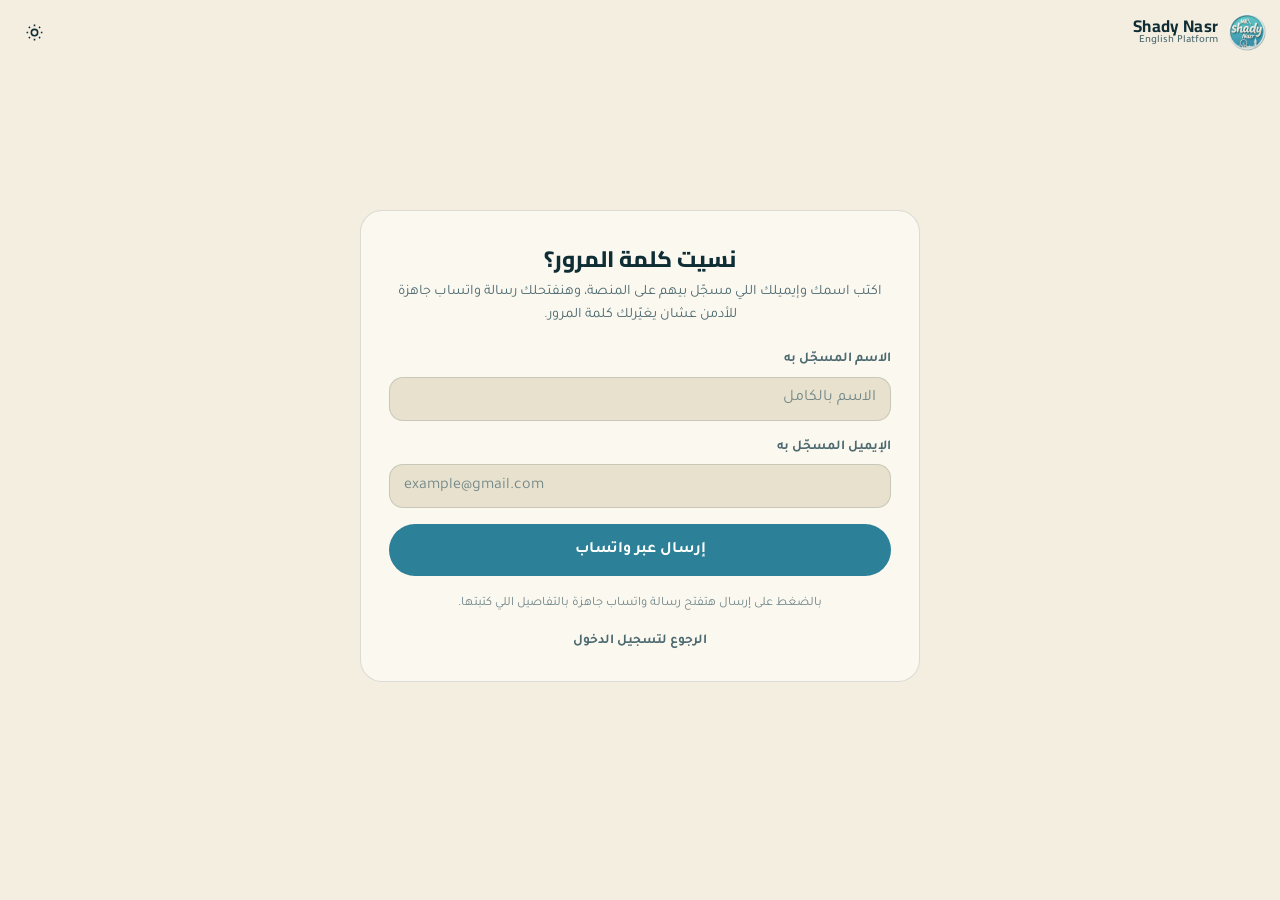
<file: forgot-password.html>
<!DOCTYPE html>
<html lang="ar" dir="rtl" data-theme="light">
<head>
<meta charset="UTF-8" />
<script>try{var __t=localStorage.getItem("theme");if(__t)document.documentElement.setAttribute("data-theme",__t);}catch(e){}</script>
<meta name="viewport" content="width=device-width, initial-scale=1, minimum-scale=1, maximum-scale=1, user-scalable=no, viewport-fit=cover" />
<script src="no-zoom.js?v=20261304"></script>
<title>نسيت كلمة المرور — Shady Nasr English Platform</title>
<link rel="icon" type="image/png" href="favicon.png" />
<link rel="stylesheet" href="shared.css?v=20261104" />
<link rel="preconnect" href="https://fonts.googleapis.com" />
<link href="https://fonts.googleapis.com/css2?family=Cairo:wght@600;700;800&family=Tajawal:wght@400;500;700&display=swap" rel="stylesheet" />
<link rel="manifest" href="manifest.webmanifest" />
<meta name="theme-color" content="#f4eee0" />
<style>
  html, body.auth-page { min-height: 100%; }
  body.auth-page { overflow-x: hidden; -webkit-text-size-adjust: 100%; }
  .auth-topbar { padding-top: max(12px, env(safe-area-inset-top, 0px)); padding-inline: max(14px, env(safe-area-inset-left, 0px)); gap: 10px; }
  .auth-wrap { width: 100%; padding: 16px 14px calc(24px + env(safe-area-inset-bottom, 0px)); box-sizing: border-box; }
  .auth-card { width: 100%; max-width: 560px; margin-inline: auto; box-sizing: border-box; }
  .auth-card h1 { overflow-wrap: anywhere; }
  #fpForm input, #fpForm button { font-size: 16px; }
  #fpForm .btn { min-height: 52px; width: 100%; }
  #fpForm .form-hint { text-align: center; line-height: 1.8; font-size: 0.8rem; margin: 0; }
  #fpEmail { direction: ltr; text-align: start; }
  @media (max-width: 480px) {
    .auth-card { padding: 22px 16px; border-radius: 20px; }
    .auth-card h1 { font-size: 1.25rem; }
    .brand__text { display: none; }
  }
  @media (max-height: 560px) { .auth-wrap { align-items: flex-start; } }
</style>
</head>
<body class="auth-page">

  <div class="atmosphere">
    <span class="blob-1"></span>
    <span class="blob-2"></span>
    <span class="blob-3"></span>
  </div>

  <header class="auth-topbar">
    <a class="brand" href="index.html">
      <img class="brand__mark" src="shady-nasr-logo.png" alt="Shady Nasr English Platform" />
      <span class="brand__text">
        <span class="brand__name">Shady Nasr</span>
        <span class="brand__tagline">English Platform</span>
      </span>
    </a>
    <div class="auth-topbar__actions">
      <button class="icon-btn theme-btn" id="themeToggle" type="button" aria-label="تغيير المظهر">
        <svg class="icon-sun" viewBox="0 0 24 24" fill="none" stroke="currentColor" stroke-width="2"><circle cx="12" cy="12" r="4"/><path d="M12 2v2M12 20v2M4.9 4.9l1.4 1.4M17.7 17.7l1.4 1.4M2 12h2M20 12h2M4.9 19.1l1.4-1.4M17.7 6.3l1.4-1.4"/></svg>
        <svg class="icon-moon" viewBox="0 0 24 24" fill="none" stroke="currentColor" stroke-width="2"><path d="M21 12.8A9 9 0 1 1 11.2 3 7 7 0 0 0 21 12.8Z"/></svg>
      </button>
    </div>
  </header>

  <main class="auth-wrap">
    <div class="auth-card">
      <div class="auth-card__head">
        <h1>نسيت كلمة المرور؟</h1>
        <p class="modal__subtitle">اكتب اسمك وإيميلك اللي مسجّل بيهم على المنصة، وهنفتحلك رسالة واتساب جاهزة للأدمن عشان يغيّرلك كلمة المرور.</p>
      </div>

      <form class="auth-form" id="fpForm" novalidate style="margin-top:22px;display:grid;gap:16px">
        <div class="form-field">
          <label for="fpName">الاسم المسجّل به</label>
          <input type="text" id="fpName" name="name" dir="rtl" lang="ar" autocomplete="name" placeholder="الاسم بالكامل" />
        </div>
        <div class="form-field">
          <label for="fpEmail">الإيميل المسجّل به</label>
          <input type="email" id="fpEmail" name="email" autocomplete="email" inputmode="email" placeholder="example@gmail.com" />
        </div>
        <p class="form-error" id="fpError" hidden></p>
        <button class="btn btn--accent" type="submit">إرسال عبر واتساب</button>
        <p class="form-hint">بالضغط على إرسال هتفتح رسالة واتساب جاهزة بالتفاصيل اللي كتبتها.</p>
        <a href="login.html" style="text-align:center;color:var(--ink-soft);font-weight:700;font-size:0.85rem">الرجوع لتسجيل الدخول</a>
      </form>
    </div>
  </main>

  <script defer src="shared.js?v=20261112"></script>
  <script>
    document.addEventListener("DOMContentLoaded", function () {
      if (typeof initTheme === "function") { try { initTheme(); } catch (e) {} }

      var WA_NUMBER = "201097221867";
      var form = document.getElementById("fpForm");
      var nameEl = document.getElementById("fpName");
      var emailEl = document.getElementById("fpEmail");
      var errEl = document.getElementById("fpError");

      // لو الطالب كان كاتب إيميله في صفحة الدخول بنملاه تلقائي
      try {
        var q = new URLSearchParams(window.location.search).get("email");
        if (q) emailEl.value = q;
      } catch (e) {}

      function showError(msg) { errEl.textContent = msg || ""; errEl.hidden = !msg; }

      form.addEventListener("submit", function (e) {
        e.preventDefault();
        showError("");
        var name = nameEl.value.replace(/\s{2,}/g, " ").trim();
        var email = emailEl.value.trim();
        if (!name) { showError("اكتب اسمك"); nameEl.focus(); return; }
        if (!/^\S+@\S+\.\S+$/.test(email)) { showError("اكتب الإيميل صح"); emailEl.focus(); return; }

        var text = [
          "السلام عليكم، أنا " + name,
          "نسيت كلمة المرور بتاعتي وعايز أغيّرها.",
          "الاسم المسجّل: " + name,
          "الإيميل المسجّل: " + email
        ].join("\n");
        var url = "https://wa.me/" + WA_NUMBER + "?text=" + encodeURIComponent(text);
        var w = window.open(url, "_blank", "noopener");
        if (!w) window.location.href = url; // لو المتصفح منع النافذة الجديدة
      });
    });
  </script>
  <script defer src="ptr.js?v=20261303"></script>
</body>
</html>
</file>
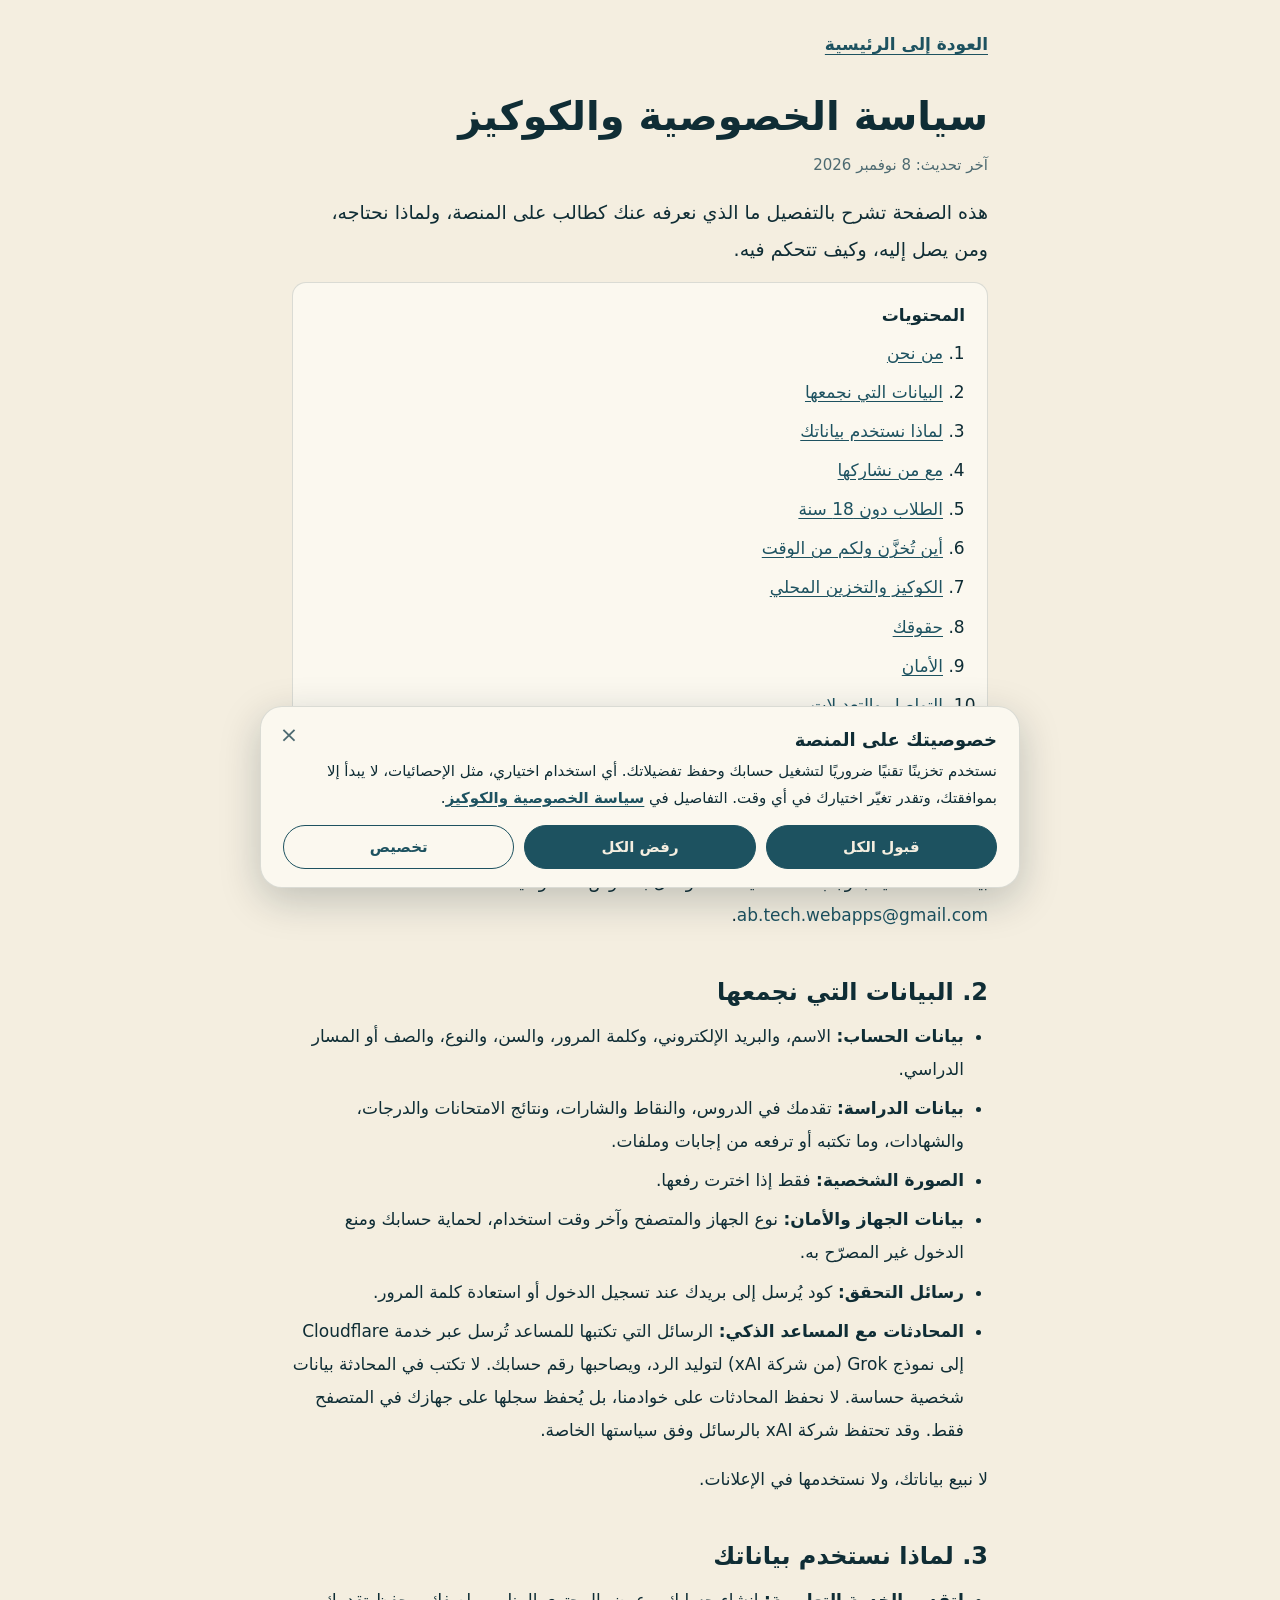
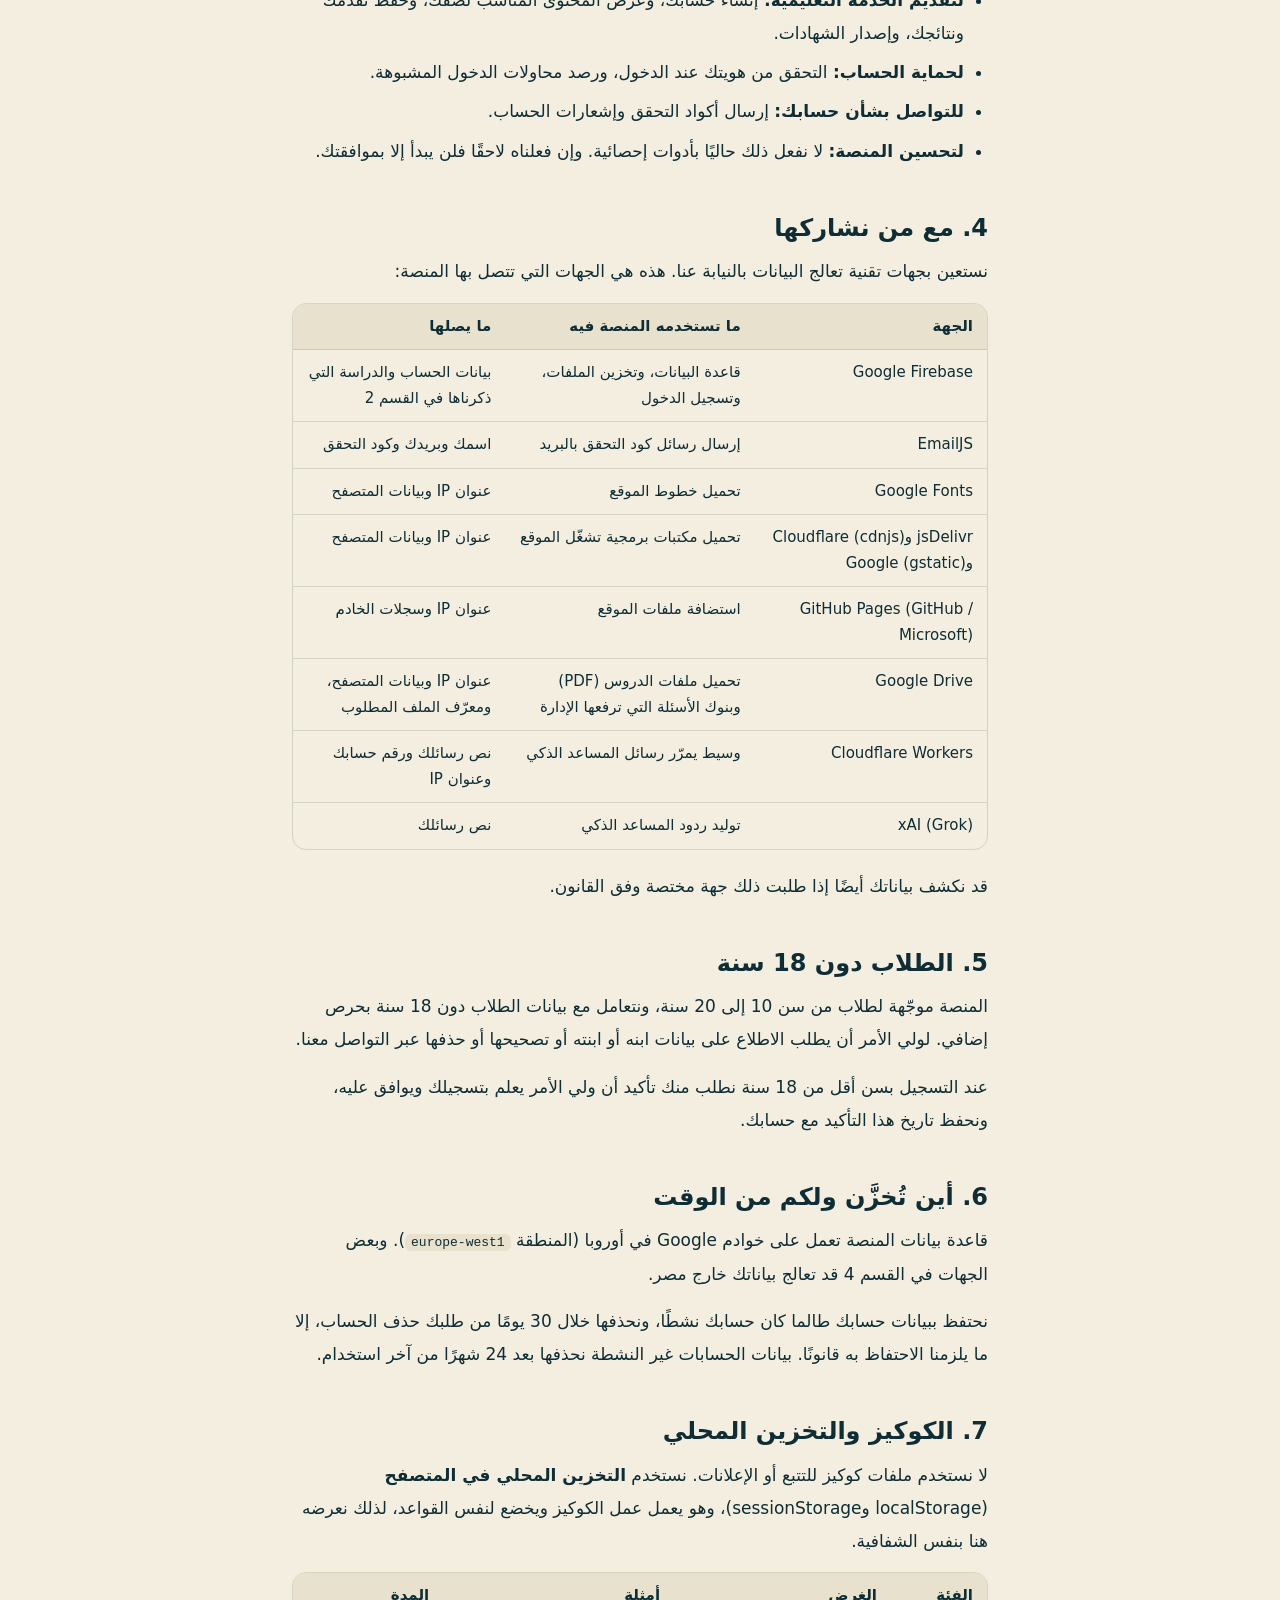
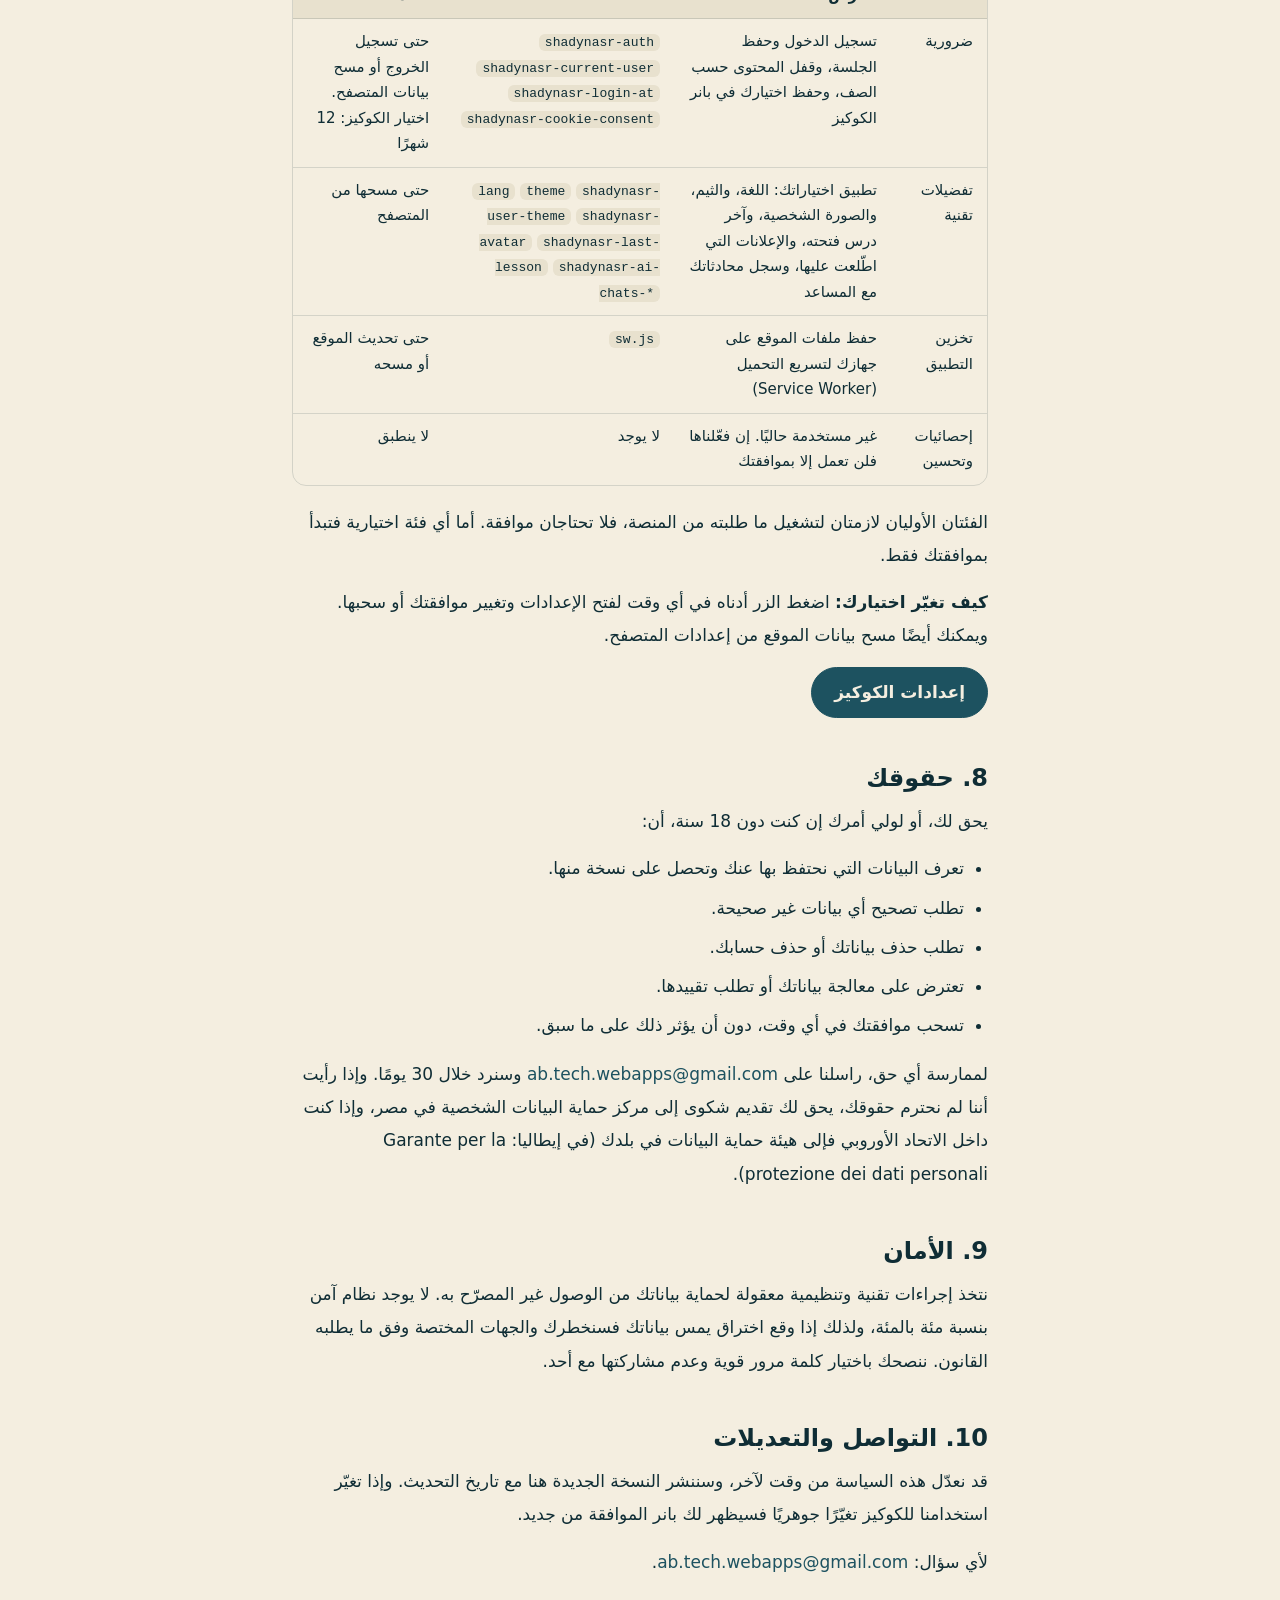
<file: privacy.html>
<!DOCTYPE html>
<html lang="ar" dir="rtl" data-theme="light">
<head>
<meta charset="utf-8" />
<meta name="viewport" content="width=device-width, initial-scale=1, viewport-fit=cover" />
<title>سياسة الخصوصية والكوكيز</title>
<meta name="description" content="كيف نجمع بيانات الطلاب ونستخدمها ونحميها، وما الذي نخزنه على جهازك." />
<script>
  /* نفس مفتاح الثيم المستخدم في باقي الصفحات */
  try {
    var t = localStorage.getItem("theme");
    if (t !== "dark" && t !== "light") {
      t = window.matchMedia && matchMedia("(prefers-color-scheme: dark)").matches ? "dark" : "light";
    }
    document.documentElement.setAttribute("data-theme", t);
  } catch (e) {}
</script>
<!-- يرث الألوان والخطوط من موقعك. لو الملف في مجلد تاني عدّل المسار. -->
<link rel="stylesheet" href="shared.css" />
<style>
  /* ملاحظة: مفيش Google Fonts هنا عن قصد. الخطوط بتيجي من الموقع لو محمّلة. */
  .pp-body { background: var(--bg, #f4eee0); color: var(--ink, #0f2d35); font-family: var(--font-body, "Tajawal", "Cairo", system-ui, sans-serif); }
  .pp-wrap { max-width: 46rem; margin: 0 auto; padding: 28px 20px 80px; line-height: 1.95; font-size: 17px; }
  .pp-top { display: flex; align-items: center; justify-content: space-between; gap: 12px; margin-bottom: 28px; }
  .pp-back { color: var(--brand, #1d5260); font-weight: 700; text-decoration: underline; text-underline-offset: 4px; }
  .pp-wrap h1 { font-family: var(--font-display, "Cairo", system-ui, sans-serif); font-size: clamp(28px, 5vw, 40px); line-height: 1.35; margin: 0 0 8px; color: var(--brand-strong, #0f2d35); }
  .pp-meta { color: var(--ink-soft, #4d6a71); margin: 0 0 28px; font-size: 15px; }
  .pp-lead { font-size: 19px; margin: 0 0 28px; }
  .pp-toc { margin: 0 0 40px; padding: 16px 22px; background: var(--surface-glass, #fbf8ef); border: 1px solid var(--surface-glass-border, rgba(15,45,53,.14)); border-radius: var(--radius-md, 14px); }
  .pp-toc strong { display: block; margin-bottom: 4px; font-family: var(--font-display, "Cairo", sans-serif); }
  .pp-toc ol { margin: 0; padding-inline-start: 22px; }
  .pp-toc a { color: var(--brand, #1d5260); text-decoration: underline; text-underline-offset: 3px; }
  .pp-wrap h2 { font-family: var(--font-display, "Cairo", system-ui, sans-serif); font-size: 24px; line-height: 1.4; margin: 44px 0 10px; color: var(--brand-strong, #0f2d35); scroll-margin-top: 20px; }
  .pp-wrap p { margin: 0 0 14px; }
  .pp-wrap ul { margin: 0 0 16px; padding-inline-start: 24px; }
  .pp-wrap li { margin-bottom: 6px; }
  .pp-wrap a { color: var(--brand, #1d5260); }
  .pp-tablewrap { overflow-x: auto; margin: 14px 0 20px; border: 1px solid var(--surface-glass-border, rgba(15,45,53,.14)); border-radius: var(--radius-md, 14px); }
  .pp-wrap table { width: 100%; border-collapse: collapse; font-size: 15px; line-height: 1.7; min-width: 560px; }
  .pp-wrap th, .pp-wrap td { padding: 10px 14px; text-align: right; vertical-align: top; border-bottom: 1px solid var(--surface-glass-border, rgba(15,45,53,.14)); }
  .pp-wrap th { background: var(--bg-soft, #e8e1ce); font-weight: 800; }
  .pp-wrap tr:last-child td { border-bottom: 0; }
  .pp-wrap code { direction: ltr; unicode-bidi: embed; font-size: 13px; background: var(--bg-soft, #e8e1ce); padding: 1px 6px; border-radius: 6px; }
  .pp-btn { min-height: 44px; padding: 8px 22px; border-radius: 999px; border: 1.5px solid var(--brand, #1d5260); background: var(--brand, #1d5260); color: var(--bg, #f4eee0); font: inherit; font-weight: 800; cursor: pointer; }
  .pp-btn:focus-visible, .pp-wrap a:focus-visible { outline: 3px solid var(--accent, #2c8097); outline-offset: 3px; }
  /* خانات لازم تملاها قبل النشر */
  mark.pp-ph { background: #ffe58a; color: #3b2f00; padding: 0 6px; border-radius: 6px; }
</style>
</head>
<body class="pp-body">
<!--
  راجع الصفحة كلها مع محامي متخصص قبل الاعتماد عليها.
-->
<main class="pp-wrap">
  <div class="pp-top">
    <a class="pp-back" href="index.html">العودة إلى الرئيسية</a>
  </div>

  <h1>سياسة الخصوصية والكوكيز</h1>
  <p class="pp-meta">آخر تحديث: 8 نوفمبر 2026</p>
  <p class="pp-lead">هذه الصفحة تشرح بالتفصيل ما الذي نعرفه عنك كطالب على المنصة، ولماذا نحتاجه، ومن يصل إليه، وكيف تتحكم فيه.</p>

  <nav class="pp-toc" aria-label="محتويات الصفحة">
    <strong>المحتويات</strong>
    <ol>
      <li><a href="#who">من نحن</a></li>
      <li><a href="#data">البيانات التي نجمعها</a></li>
      <li><a href="#why">لماذا نستخدم بياناتك</a></li>
      <li><a href="#share">مع من نشاركها</a></li>
      <li><a href="#minors">الطلاب دون 18 سنة</a></li>
      <li><a href="#where">أين تُخزَّن ولكم من الوقت</a></li>
      <li><a href="#cookies">الكوكيز والتخزين المحلي</a></li>
      <li><a href="#rights">حقوقك</a></li>
      <li><a href="#security">الأمان</a></li>
      <li><a href="#contact">التواصل والتعديلات</a></li>
    </ol>
  </nav>

  <h2 id="who">1. من نحن</h2>
  <p>منصة شادي نصر (Shady Nasr Platform) منصة تعليمية يديرها شادي نصر، وهو المسؤول عن بياناتك الشخصية بموجب هذه السياسة. للتواصل بخصوص الخصوصية: <a href="mailto:ab.tech.webapps@gmail.com" dir="ltr">ab.tech.webapps@gmail.com</a>.</p>

  <h2 id="data">2. البيانات التي نجمعها</h2>
  <ul>
    <li><strong>بيانات الحساب:</strong> الاسم، والبريد الإلكتروني، وكلمة المرور، والسن، والنوع، والصف أو المسار الدراسي.</li>
    <li><strong>بيانات الدراسة:</strong> تقدمك في الدروس، والنقاط والشارات، ونتائج الامتحانات والدرجات، والشهادات، وما تكتبه أو ترفعه من إجابات وملفات.</li>
    <li><strong>الصورة الشخصية:</strong> فقط إذا اخترت رفعها.</li>
    <li><strong>بيانات الجهاز والأمان:</strong> نوع الجهاز والمتصفح وآخر وقت استخدام، لحماية حسابك ومنع الدخول غير المصرّح به.</li>
    <li><strong>رسائل التحقق:</strong> كود يُرسل إلى بريدك عند تسجيل الدخول أو استعادة كلمة المرور.</li>
    <li><strong>المحادثات مع المساعد الذكي:</strong> الرسائل التي تكتبها للمساعد تُرسل عبر خدمة Cloudflare إلى نموذج Grok (من شركة xAI) لتوليد الرد، ويصاحبها رقم حسابك. لا تكتب في المحادثة بيانات شخصية حساسة. لا نحفظ المحادثات على خوادمنا، بل يُحفظ سجلها على جهازك في المتصفح فقط. وقد تحتفظ شركة xAI بالرسائل وفق سياستها الخاصة.</li>
  </ul>
  <p>لا نبيع بياناتك، ولا نستخدمها في الإعلانات.</p>

  <h2 id="why">3. لماذا نستخدم بياناتك</h2>
  <ul>
    <li><strong>لتقديم الخدمة التعليمية:</strong> إنشاء حسابك، وعرض المحتوى المناسب لصفك، وحفظ تقدمك ونتائجك، وإصدار الشهادات.</li>
    <li><strong>لحماية الحساب:</strong> التحقق من هويتك عند الدخول، ورصد محاولات الدخول المشبوهة.</li>
    <li><strong>للتواصل بشأن حسابك:</strong> إرسال أكواد التحقق وإشعارات الحساب.</li>
    <li><strong>لتحسين المنصة:</strong> لا نفعل ذلك حاليًا بأدوات إحصائية. وإن فعلناه لاحقًا فلن يبدأ إلا بموافقتك.</li>
  </ul>

  <h2 id="share">4. مع من نشاركها</h2>
  <p>نستعين بجهات تقنية تعالج البيانات بالنيابة عنا. هذه هي الجهات التي تتصل بها المنصة:</p>
  <div class="pp-tablewrap">
    <table>
      <thead><tr><th>الجهة</th><th>ما تستخدمه المنصة فيه</th><th>ما يصلها</th></tr></thead>
      <tbody>
        <tr><td>Google Firebase</td><td>قاعدة البيانات، وتخزين الملفات، وتسجيل الدخول</td><td>بيانات الحساب والدراسة التي ذكرناها في القسم 2</td></tr>
        <tr><td>EmailJS</td><td>إرسال رسائل كود التحقق بالبريد</td><td>اسمك وبريدك وكود التحقق</td></tr>
        <tr><td>Google Fonts</td><td>تحميل خطوط الموقع</td><td>عنوان IP وبيانات المتصفح</td></tr>
        <tr><td>jsDelivr وCloudflare (cdnjs) وGoogle (gstatic)</td><td>تحميل مكتبات برمجية تشغّل الموقع</td><td>عنوان IP وبيانات المتصفح</td></tr>
        <tr><td>GitHub Pages (GitHub / Microsoft)</td><td>استضافة ملفات الموقع</td><td>عنوان IP وسجلات الخادم</td></tr>
        <tr><td>Google Drive</td><td>تحميل ملفات الدروس (PDF) وبنوك الأسئلة التي ترفعها الإدارة</td><td>عنوان IP وبيانات المتصفح، ومعرّف الملف المطلوب</td></tr>
        <tr><td>Cloudflare Workers</td><td>وسيط يمرّر رسائل المساعد الذكي</td><td>نص رسائلك ورقم حسابك وعنوان IP</td></tr>
        <tr><td>xAI (Grok)</td><td>توليد ردود المساعد الذكي</td><td>نص رسائلك</td></tr>
      </tbody>
    </table>
  </div>
  <p>قد نكشف بياناتك أيضًا إذا طلبت ذلك جهة مختصة وفق القانون.</p>

  <h2 id="minors">5. الطلاب دون 18 سنة</h2>
  <p>المنصة موجّهة لطلاب من سن 10 إلى 20 سنة، ونتعامل مع بيانات الطلاب دون 18 سنة بحرص إضافي. لولي الأمر أن يطلب الاطلاع على بيانات ابنه أو ابنته أو تصحيحها أو حذفها عبر التواصل معنا.</p>
  <p>عند التسجيل بسن أقل من 18 سنة نطلب منك تأكيد أن ولي الأمر يعلم بتسجيلك ويوافق عليه، ونحفظ تاريخ هذا التأكيد مع حسابك.</p>

  <h2 id="where">6. أين تُخزَّن ولكم من الوقت</h2>
  <p>قاعدة بيانات المنصة تعمل على خوادم Google في أوروبا (المنطقة <code>europe-west1</code>). وبعض الجهات في القسم 4 قد تعالج بياناتك خارج مصر.</p>
  <p>نحتفظ ببيانات حسابك طالما كان حسابك نشطًا، ونحذفها خلال 30 يومًا من طلبك حذف الحساب، إلا ما يلزمنا الاحتفاظ به قانونًا. بيانات الحسابات غير النشطة نحذفها بعد 24 شهرًا من آخر استخدام.</p>

  <h2 id="cookies">7. الكوكيز والتخزين المحلي</h2>
  <p>لا نستخدم ملفات كوكيز للتتبع أو الإعلانات. نستخدم <strong>التخزين المحلي في المتصفح</strong> (localStorage وsessionStorage)، وهو يعمل عمل الكوكيز ويخضع لنفس القواعد، لذلك نعرضه هنا بنفس الشفافية.</p>
  <div class="pp-tablewrap">
    <table>
      <thead><tr><th>الفئة</th><th>الغرض</th><th>أمثلة</th><th>المدة</th></tr></thead>
      <tbody>
        <tr>
          <td>ضرورية</td>
          <td>تسجيل الدخول وحفظ الجلسة، وقفل المحتوى حسب الصف، وحفظ اختيارك في بانر الكوكيز</td>
          <td><code>shadynasr-auth</code> <code>shadynasr-current-user</code> <code>shadynasr-login-at</code> <code>shadynasr-cookie-consent</code></td>
          <td>حتى تسجيل الخروج أو مسح بيانات المتصفح. اختيار الكوكيز: 12 شهرًا</td>
        </tr>
        <tr>
          <td>تفضيلات تقنية</td>
          <td>تطبيق اختياراتك: اللغة، والثيم، والصورة الشخصية، وآخر درس فتحته، والإعلانات التي اطّلعت عليها، وسجل محادثاتك مع المساعد</td>
          <td><code>lang</code> <code>theme</code> <code>shadynasr-user-theme</code> <code>shadynasr-avatar</code> <code>shadynasr-last-lesson</code> <code>shadynasr-ai-chats-*</code></td>
          <td>حتى مسحها من المتصفح</td>
        </tr>
        <tr>
          <td>تخزين التطبيق</td>
          <td>حفظ ملفات الموقع على جهازك لتسريع التحميل (Service Worker)</td>
          <td><code>sw.js</code></td>
          <td>حتى تحديث الموقع أو مسحه</td>
        </tr>
        <tr>
          <td>إحصائيات وتحسين</td>
          <td>غير مستخدمة حاليًا. إن فعّلناها فلن تعمل إلا بموافقتك</td>
          <td>لا يوجد</td>
          <td>لا ينطبق</td>
        </tr>
      </tbody>
    </table>
  </div>
  <p>الفئتان الأوليان لازمتان لتشغيل ما طلبته من المنصة، فلا تحتاجان موافقة. أما أي فئة اختيارية فتبدأ بموافقتك فقط.</p>
  <p><strong>كيف تغيّر اختيارك:</strong> اضغط الزر أدناه في أي وقت لفتح الإعدادات وتغيير موافقتك أو سحبها. ويمكنك أيضًا مسح بيانات الموقع من إعدادات المتصفح.</p>
  <p><button type="button" class="pp-btn" data-cookie-settings>إعدادات الكوكيز</button></p>

  <h2 id="rights">8. حقوقك</h2>
  <p>يحق لك، أو لولي أمرك إن كنت دون 18 سنة، أن:</p>
  <ul>
    <li>تعرف البيانات التي نحتفظ بها عنك وتحصل على نسخة منها.</li>
    <li>تطلب تصحيح أي بيانات غير صحيحة.</li>
    <li>تطلب حذف بياناتك أو حذف حسابك.</li>
    <li>تعترض على معالجة بياناتك أو تطلب تقييدها.</li>
    <li>تسحب موافقتك في أي وقت، دون أن يؤثر ذلك على ما سبق.</li>
  </ul>
  <p>لممارسة أي حق، راسلنا على <a href="mailto:ab.tech.webapps@gmail.com" dir="ltr">ab.tech.webapps@gmail.com</a> وسنرد خلال 30 يومًا. وإذا رأيت أننا لم نحترم حقوقك، يحق لك تقديم شكوى إلى مركز حماية البيانات الشخصية في مصر، وإذا كنت داخل الاتحاد الأوروبي فإلى هيئة حماية البيانات في بلدك (في إيطاليا: Garante per la protezione dei dati personali).</p>

  <h2 id="security">9. الأمان</h2>
  <p>نتخذ إجراءات تقنية وتنظيمية معقولة لحماية بياناتك من الوصول غير المصرّح به. لا يوجد نظام آمن بنسبة مئة بالمئة، ولذلك إذا وقع اختراق يمس بياناتك فسنخطرك والجهات المختصة وفق ما يطلبه القانون. ننصحك باختيار كلمة مرور قوية وعدم مشاركتها مع أحد.</p>

  <h2 id="contact">10. التواصل والتعديلات</h2>
  <p>قد نعدّل هذه السياسة من وقت لآخر، وسننشر النسخة الجديدة هنا مع تاريخ التحديث. وإذا تغيّر استخدامنا للكوكيز تغيّرًا جوهريًا فسيظهر لك بانر الموافقة من جديد.</p>
  <p>لأي سؤال: <a href="mailto:ab.tech.webapps@gmail.com" dir="ltr">ab.tech.webapps@gmail.com</a>.</p>
</main>

<script src="cookie-consent.js" defer></script>
</body>
</html>
</file>
<file: shared.css>
/* ==========================================================================
   Bloom English — Design Tokens
   Palette: Deep Berry (primary) / Vanilla Cloud (surface-light) / Sunset (accent)
   Concept: language skills "ripening" — berry-dark depth meeting warm sunset light
   ========================================================================== */

:root {
  color-scheme: light;

  /* --- Brand palette: مستخرجة من اللوجو (تركواز + كريمي) ---
     ملحوظة: أسماء المتغيرات القديمة (berry / vanilla / sunset) اتسابت زي ما هي
     عشان باقي الكود يفضل شغال، لكن قيمها دلوقتي من ألوان اللوجو:
     berry   = درجات التركواز الغامق (للنص والعناوين)
     vanilla = الكريمي الدافي (الخلفية)
     sunset  = التركواز الأساسي (الأزرار والعنصر النشط) */
  --berry-950: #0f2d35;
  --berry-900: #17404b;
  --berry-800: #1d5260;
  --berry-700: #25687a;
  --berry-500: #3c90a8;

  --vanilla: #f4eee0;
  --vanilla-dim: #e8e1ce;

  --sunset-500: #2c8097;
  --sunset-600: #226a7e;
  --sunset-300: #8fcfd2;

  /* --- Semantic tokens: LIGHT mode --- */
  --bg: var(--vanilla);
  --bg-soft: var(--vanilla-dim);
  --ink: var(--berry-950);
  --ink-soft: #4d6a71;
  --surface-glass: #fbf8ef;
  --surface-glass-border: rgba(15, 45, 53, 0.14);
  --surface-glass-shadow: transparent;
  --brand: var(--berry-800);
  --brand-strong: var(--berry-950);
  --accent: var(--sunset-500);
  --accent-ink: #ffffff;
  --blob-a: var(--berry-700);
  --blob-b: var(--sunset-300);
  --overlay: rgba(11, 33, 40, 0.5);

  /* --- Type --- */
  --font-display: "Cairo", "Tajawal", system-ui, sans-serif;
  --font-body: "Tajawal", "Cairo", system-ui, sans-serif;

  /* --- Scale & shape --- */
  --radius-lg: 22px;
  --radius-md: 14px;
  --radius-pill: 999px;
  --container: 1180px;
  --nav-h: 76px;
  --blur: 0px;

  --ease: cubic-bezier(0.22, 1, 0.36, 1);
}

:root[data-theme="dark"] {
  color-scheme: dark;
  --bg: #0f2b33;
  --bg-soft: #0b2128;
  --ink: var(--vanilla);
  --ink-soft: #a9c4c8;
  --surface-glass: #173b45;
  --surface-glass-border: rgba(244, 238, 224, 0.15);
  --surface-glass-shadow: transparent;
  --brand: var(--vanilla);
  --brand-strong: #ffffff;
  --sunset-500: #5fb8c4;
  --sunset-600: #4aa3b0;
  --accent: var(--sunset-500);
  --accent-ink: #0b2128;
  --blob-a: var(--berry-700);
  --blob-b: #1d5260;
  --overlay: rgba(0, 0, 0, 0.62);
}

@media (prefers-reduced-motion: reduce) {
  * {
    animation-duration: 0.001ms !important;
    transition-duration: 0.001ms !important;
  }
}

/* --- Reset --- */
*,
*::before,
*::after {
  box-sizing: border-box;
}

html {
  scroll-behavior: smooth;
}

body {
  margin: 0;
  min-height: 100dvh;
  background: var(--bg);
  color: var(--ink);
  font-family: var(--font-body);
  font-size: 16px;
  line-height: 1.6;
  transition: background 0.4s var(--ease), color 0.4s var(--ease);
  overflow-x: hidden;
}

img {
  max-width: 100%;
  display: block;
}

a {
  color: inherit;
  text-decoration: none;
}

button {
  font-family: inherit;
  -webkit-tap-highlight-color: transparent;
}

a {
  -webkit-tap-highlight-color: transparent;
}

h1,
h2,
h3 {
  font-family: var(--font-display);
  color: var(--brand-strong);
  margin: 0;
  line-height: 1.25;
}

/* Logical properties everywhere below handle RTL/LTR automatically via [dir] */

/* --- Background atmosphere --- */
/* تم إلغاء توهج الخلفية (blur/glow) بناءً على طلب عدم استخدام أي تدرج أو نيون */
.atmosphere {
  display: none;
}

/* ==========================================================================
   Navbar
   ========================================================================== */

.navbar {
  position: sticky;
  top: 0;
  z-index: 50;
  height: var(--nav-h);
  display: flex;
  align-items: center;
  padding-inline: clamp(16px, 4vw, 40px);
}

.navbar__inner {
  position: relative;
  overflow: hidden;
  width: 100%;
  max-width: var(--container);
  margin-inline: auto;
  height: 60px;
  display: flex;
  align-items: center;
  justify-content: space-between;
  gap: 12px;
  padding-inline: 10px 10px;
  border-radius: var(--radius-pill);
  background: var(--surface-glass);
  border: 1px solid var(--surface-glass-border);
  box-shadow: 0 8px 32px var(--surface-glass-shadow);
  backdrop-filter: blur(var(--blur)) saturate(1.4);
  -webkit-backdrop-filter: blur(var(--blur)) saturate(1.4);
}

.nav-progress {
  position: absolute;
  inset-inline-start: 0;
  bottom: 0;
  height: 6px;
  width: 0%;
  background: #5b7fa8;
  z-index: 5;
  pointer-events: none;
}

/* Brand */
.brand {
  display: flex;
  align-items: center;
  gap: 10px;
  padding-inline-start: 8px;
  min-width: 0;
}

.brand__mark {
  width: 38px;
  height: 38px;
  flex: none;
  object-fit: contain;
}

/* --- شعار مختلف حسب المظهر: اللوجو الغامق يبان في المظهر الفاتح، واللوجو الفاتح يبان في المظهر الغامق --- */
.brand__mark--light {
  display: none;
}
:root[data-theme="dark"] .brand__mark--dark {
  display: none;
}
:root[data-theme="dark"] .brand__mark--light {
  display: block;
}

.brand__text {
  display: flex;
  flex-direction: column;
  line-height: 1.1;
  white-space: nowrap;
}

.brand__name {
  font-family: var(--font-display);
  font-weight: 700;
  font-size: 1.05rem;
  color: var(--brand-strong);
  letter-spacing: 0.01em;
}

.brand__tagline {
  font-size: 0.68rem;
  color: var(--ink-soft);
  font-weight: 500;
}

/* Center links */
.nav-links {
  display: none;
  align-items: center;
  gap: 4px;
  list-style: none;
  margin: 0;
  padding: 0;
}

.nav-links a {
  padding: 8px 16px;
  border-radius: var(--radius-pill);
  font-size: 0.92rem;
  font-weight: 600;
  color: var(--ink-soft);
  transition: background 0.25s var(--ease), color 0.25s var(--ease);
}

.nav-links a:hover,
.nav-links a:focus-visible {
  background: var(--surface-glass-border);
  color: var(--brand-strong);
}

@media (min-width: 900px) {
  .nav-links {
    display: flex;
  }
}

/* Actions */
.nav-actions {
  display: flex;
  align-items: center;
  gap: 6px;
}

.icon-btn {
  width: 40px;
  height: 40px;
  border-radius: 50%;
  border: 1px solid transparent;
  background: transparent;
  color: var(--brand-strong);
  display: grid;
  place-items: center;
  cursor: pointer;
  transition: background 0.25s var(--ease), border-color 0.25s var(--ease), transform 0.2s var(--ease);
}

.icon-btn:hover {
  background: var(--surface-glass-border);
}

.icon-btn:active {
  transform: scale(0.92);
}

.icon-btn svg {
  width: 19px;
  height: 19px;
}

.lang-btn {
  width: auto;
  padding-inline: 12px;
  border-radius: var(--radius-pill);
  font-weight: 700;
  font-size: 0.8rem;
  gap: 6px;
}

.theme-btn .icon-moon {
  display: none;
}
:root[data-theme="dark"] .theme-btn .icon-sun {
  display: none;
}
:root[data-theme="dark"] .theme-btn .icon-moon {
  display: block;
}

.divider-v {
  width: 1px;
  height: 22px;
  background: var(--surface-glass-border);
  margin-inline: 4px;
}

.btn {
  display: inline-flex;
  align-items: center;
  justify-content: center;
  height: 40px;
  padding-inline: 18px;
  border-radius: var(--radius-pill);
  font-weight: 700;
  font-size: 0.88rem;
  cursor: pointer;
  border: 1px solid transparent;
  transition: transform 0.2s var(--ease), box-shadow 0.25s var(--ease), background 0.25s var(--ease), opacity 0.25s var(--ease);
  white-space: nowrap;
}

.btn:active {
  transform: scale(0.96);
}

.btn--ghost {
  background: transparent;
  color: var(--brand-strong);
  border-color: var(--surface-glass-border);
  display: none;
}

@media (min-width: 620px) {
  .btn--ghost {
    display: inline-flex;
  }
}

.btn--ghost:hover {
  background: var(--surface-glass-border);
}

.btn--accent {
  background: var(--accent);
  color: var(--accent-ink);
  box-shadow: 0 8px 20px var(--surface-glass-shadow);
}

.btn--accent:hover {
  background: var(--sunset-600);
  box-shadow: 0 10px 26px var(--surface-glass-shadow);
}

/* Mobile menu toggle (hamburger) shown under 900px, opens nav-links as sheet */
.menu-toggle {
  display: grid;
  place-items: center;
}

@media (min-width: 900px) {
  .menu-toggle {
    display: none;
  }
}

@media (max-width: 899px) {
  .nav-actions > .lang-btn,
  .nav-actions > .theme-btn,
  .nav-actions > .divider-v,
  .nav-actions > .btn--ghost,
  .nav-actions > .btn--accent {
    display: none;
  }
}

/* Off-canvas mobile menu */
.mobile-menu-overlay {
  position: fixed;
  inset: 0;
  background: rgba(0, 0, 0, 0.45);
  opacity: 0;
  pointer-events: none;
  transition: opacity 0.25s var(--ease);
  z-index: 90;
}

.mobile-menu-overlay.is-open {
  opacity: 1;
  pointer-events: auto;
}

.mobile-menu {
  position: fixed;
  top: 0;
  bottom: 0;
  right: 0;
  width: min(78vw, 320px);
  background: var(--bg, #f4eee0);
  box-shadow: -12px 0 40px rgba(0, 0, 0, 0.2);
  z-index: 95;
  display: flex;
  flex-direction: column;
  gap: 20px;
  padding: 20px;
  transform: translateX(100%);
  transition: transform 0.3s var(--ease);
  overflow-y: auto;
}

.mobile-menu.is-open {
  transform: translateX(0);
}

.mobile-menu__head {
  display: flex;
  justify-content: flex-start;
}

.mobile-menu__links {
  list-style: none;
  margin: 0;
  padding: 0;
  display: flex;
  flex-direction: column;
  gap: 6px;
}

.mobile-menu__links a {
  display: block;
  padding: 12px 14px;
  border-radius: 12px;
  font-weight: 700;
  color: var(--ink);
}

.mobile-menu__links a:hover {
  background: var(--surface-glass-border);
}

.mobile-menu__utility {
  display: flex;
  flex-direction: column;
  gap: 10px;
  padding-top: 12px;
  border-top: 1px solid var(--surface-glass-border);
}

.mobile-menu__utility-btn {
  display: flex;
  align-items: center;
  gap: 12px;
  width: 100%;
  padding: 12px 14px;
  border-radius: 14px;
  border: 1px solid var(--surface-glass-border);
  background: var(--surface-glass);
  color: var(--ink);
  cursor: pointer;
  text-align: start;
}

.mobile-menu__utility-icon {
  width: 38px;
  height: 38px;
  border-radius: 50%;
  flex: none;
  display: grid;
  place-items: center;
  background: var(--surface-glass-border);
  color: var(--brand-strong);
}

.mobile-menu__utility-icon svg {
  width: 18px;
  height: 18px;
}

.mobile-menu__utility-text {
  display: flex;
  flex-direction: column;
  gap: 2px;
  line-height: 1.3;
}

.mobile-menu__utility-text strong {
  font-size: 0.9rem;
  font-weight: 700;
}

.mobile-menu__utility-text small {
  font-size: 0.76rem;
  color: var(--ink-soft);
}

.mobile-menu__actions {
  display: flex;
  flex-direction: column;
  gap: 10px;
  margin-top: auto;
}

.mobile-menu__actions .btn {
  width: 100%;
}

/* ==========================================================================
   Hero (basic page shell so the navbar has real context)
   ========================================================================== */

.hero {
  max-width: var(--container);
  margin-inline: auto;
  padding: clamp(48px, 9vw, 108px) clamp(16px, 4vw, 40px) clamp(60px, 8vw, 96px);
  display: grid;
  gap: 40px;
  align-items: center;
}

@media (min-width: 960px) {
  .hero {
    grid-template-columns: 1.1fr 0.9fr;
    gap: 24px;
  }
}

.hero__eyebrow {
  display: inline-flex;
  align-items: center;
  gap: 8px;
  color: var(--accent);
  font-weight: 700;
  font-size: 0.85rem;
  margin-bottom: 18px;
}

.hero__eyebrow::before {
  content: "";
  width: 8px;
  height: 8px;
  border-radius: 50%;
  background: var(--accent);
}

.hero h1 {
  font-size: clamp(2.1rem, 4.4vw, 3.4rem);
  font-weight: 800;
  max-width: 16ch;
}

.hero h1 em {
  font-style: normal;
  color: var(--accent);
}

.hero p {
  margin-top: 18px;
  max-width: 46ch;
  color: var(--ink-soft);
  font-size: 1.05rem;
}

.hero__cta {
  display: flex;
  flex-wrap: wrap;
  gap: 14px;
  margin-top: 32px;
}

.hero__cta .btn {
  height: 50px;
  padding-inline: 26px;
  font-size: 0.95rem;
}

.btn--ghost.btn--lg {
  display: inline-flex;
}

/* Floating glass demo card */
.hero__card {
  position: relative;
  border-radius: var(--radius-lg);
  padding: 28px;
  background: var(--surface-glass);
  border: 1px solid var(--surface-glass-border);
  box-shadow: 0 20px 60px var(--surface-glass-shadow);
  backdrop-filter: blur(var(--blur)) saturate(1.3);
  -webkit-backdrop-filter: blur(var(--blur)) saturate(1.3);
}

.hero__card h3 {
  font-size: 1.1rem;
  margin-bottom: 6px;
}

.hero__card p {
  margin: 0 0 18px;
  color: var(--ink-soft);
  font-size: 0.9rem;
}

.progress-row {
  display: flex;
  align-items: center;
  gap: 12px;
  margin-block: 12px;
}

.progress-row > span:first-child {
  font-size: 0.85rem;
  font-weight: 600;
  min-width: 6ch;
}

.progress-track {
  flex: 1;
  height: 8px;
  border-radius: var(--radius-pill);
  background: var(--surface-glass-border);
  overflow: hidden;
}

.progress-fill {
  display: block; /* كان inline فالـ width/height كانوا بيتتجاهلوا والخط مكانش بيظهر */
  height: 100%;
  min-width: 0;
  border-radius: var(--radius-pill);
  background: var(--sunset-500, #2c8097); /* لون المنصة اللي الأدمن مفعّله */
  transition: width 0.6s var(--ease);
}

:root[data-theme="dark"] .progress-fill {
  background: #ffffff; /* أبيض في الوضع المظلم */
}

/* ==========================================================================
   Teacher + Video section
   ========================================================================== */

.teacher-section {
  max-width: var(--container);
  margin-inline: auto;
  padding: 0 clamp(16px, 4vw, 40px) clamp(60px, 8vw, 96px);
}

.teacher-section__inner {
  display: grid;
  gap: 36px;
  align-items: center;
}

@media (min-width: 960px) {
  .teacher-section__inner {
    grid-template-columns: 0.95fr 1.05fr;
    gap: 48px;
  }
}

/* --- Video player --- */
.video-player {
  position: relative;
  aspect-ratio: 4 / 3;
  border-radius: var(--radius-lg);
  overflow: hidden;
  cursor: pointer;
  border: 1px solid var(--surface-glass-border);
  box-shadow: 0 20px 60px var(--surface-glass-shadow);
}

.video-player__poster {
  position: absolute;
  inset: 0;
  display: grid;
  place-items: center;
  background: var(--berry-700);
}

.video-player__initials {
  font-family: var(--font-display);
  font-weight: 800;
  font-size: clamp(3rem, 8vw, 4.5rem);
  color: var(--vanilla);
  opacity: 0.9;
}

.video-player__play {
  position: absolute;
  inset: 0;
  margin: auto;
  width: 68px;
  height: 68px;
  border-radius: 50%;
  border: none;
  display: grid;
  place-items: center;
  background: rgba(244, 238, 224, 0.92);
  color: var(--berry-950);
  cursor: pointer;
  transition: transform 0.25s var(--ease), background 0.25s var(--ease);
}

.video-player__play svg {
  width: 26px;
  height: 26px;
  margin-inline-start: 3px;
}

.video-player:hover .video-player__play {
  transform: scale(1.08);
  background: var(--vanilla);
}

.video-player.is-playing .video-player__play {
  opacity: 0;
  pointer-events: none;
}

.video-player.is-playing .video-player__poster,
.video-player.is-playing .video-player__badge {
  opacity: 0;
  pointer-events: none;
}

.video-player video {
  position: absolute;
  inset: 0;
  width: 100%;
  height: 100%;
  object-fit: cover;
}

.video-player__badge {
  position: absolute;
  inset-inline-start: 16px;
  bottom: 16px;
  padding: 6px 14px;
  border-radius: var(--radius-pill);
  font-size: 0.75rem;
  font-weight: 700;
  color: var(--vanilla);
  background: rgba(11, 33, 40, 0.55);
  backdrop-filter: blur(8px);
}

/* --- Teacher info --- */
.teacher-info h2 {
  font-size: clamp(1.7rem, 3.2vw, 2.4rem);
  font-weight: 800;
  margin-top: 4px;
}

.teacher-role {
  color: var(--accent);
  font-weight: 700;
  font-size: 0.95rem;
  margin: 6px 0 0;
}

.teacher-bio {
  margin-top: 16px;
  color: var(--ink-soft);
  max-width: 52ch;
  font-size: 1rem;
}

.teacher-badges {
  list-style: none;
  margin: 24px 0 0;
  padding: 0;
  display: grid;
  gap: 12px;
}

.teacher-badges li {
  display: flex;
  align-items: center;
  gap: 10px;
  font-weight: 600;
  font-size: 0.92rem;
}

.teacher-badges svg {
  width: 20px;
  height: 20px;
  flex: none;
  color: var(--accent);
}

.teacher-info .btn {
  margin-top: 28px;
}

/* ==========================================================================
   Live stats
   ========================================================================== */

.stats {
  margin-top: clamp(56px, 9vw, 96px);
}

.stats__heading {
  text-align: center;
  margin-bottom: 32px;
}

.stats__heading .hero__eyebrow {
  justify-content: center;
  margin-bottom: 10px;
}

.stats__heading h2 {
  font-size: clamp(1.6rem, 3vw, 2.1rem);
  font-weight: 800;
}

.stats-grid {
  display: grid;
  gap: 16px;
  grid-template-columns: repeat(2, 1fr);
}

@media (min-width: 720px) {
  .stats-grid {
    grid-template-columns: repeat(4, 1fr);
  }
}

.stat-card {
  text-align: center;
  padding: 26px 16px;
  border-radius: var(--radius-lg);
  background: var(--surface-glass);
  border: 1px solid var(--surface-glass-border);
  box-shadow: 0 12px 36px var(--surface-glass-shadow);
  backdrop-filter: blur(var(--blur)) saturate(1.3);
  -webkit-backdrop-filter: blur(var(--blur)) saturate(1.3);
}

.stat-card__icon {
  width: 26px;
  height: 26px;
  color: var(--accent);
  margin-bottom: 12px;
}

.stat-card__value {
  display: block;
  font-family: var(--font-display);
  font-weight: 800;
  font-size: clamp(1.6rem, 3.4vw, 2.2rem);
  color: var(--brand-strong);
}

.stat-card__label {
  display: block;
  margin-top: 4px;
  color: var(--ink-soft);
  font-size: 0.82rem;
  font-weight: 600;
}

/* ==========================================================================
   School grades section
   ========================================================================== */

.grades-section {
  max-width: var(--container);
  margin-inline: auto;
  padding: 0 clamp(16px, 4vw, 40px) clamp(64px, 9vw, 104px);
}

.grades__heading {
  text-align: center;
  max-width: 56ch;
  margin: 0 auto 36px;
}

.grades__heading .hero__eyebrow {
  justify-content: center;
  margin-bottom: 10px;
}

.grades__heading h2 {
  font-size: clamp(1.7rem, 3.2vw, 2.3rem);
  font-weight: 800;
}

.grades__heading p {
  margin-top: 12px;
  color: var(--ink-soft);
}

.grades-grid {
  display: grid;
  gap: 20px;
  grid-template-columns: 1fr;
}

@media (min-width: 720px) {
  .grades-grid {
    grid-template-columns: repeat(3, 1fr);
  }
}

.grade-card {
  position: relative;
  text-align: start;
  padding: 30px 26px;
  border-radius: var(--radius-lg);
  background: var(--surface-glass);
  border: 1px solid var(--surface-glass-border);
  box-shadow: 0 14px 40px var(--surface-glass-shadow);
  backdrop-filter: blur(var(--blur)) saturate(1.3);
  -webkit-backdrop-filter: blur(var(--blur)) saturate(1.3);
  cursor: pointer;
  transition: transform 0.25s var(--ease), box-shadow 0.25s var(--ease), border-color 0.25s var(--ease);
  color: inherit;
}

.grade-card:hover,
.grade-card:focus-visible {
  transform: translateY(-6px);
  border-color: var(--accent);
  box-shadow: 0 20px 50px var(--surface-glass-shadow);
}

.grade-card:active {
  transform: translateY(-2px) scale(0.99);
}

.grade-card__badge {
  position: absolute;
  inset-inline-end: 22px;
  top: 22px;
  font-family: var(--font-display);
  font-weight: 800;
  font-size: 1.6rem;
  color: var(--surface-glass-border);
}

.grade-card__icon {
  width: 30px;
  height: 30px;
  color: var(--accent);
  margin-bottom: 18px;
}

.grade-card h3 {
  font-size: 1.15rem;
  font-weight: 700;
  margin-bottom: 8px;
}

.grade-card p {
  margin: 0;
  color: var(--ink-soft);
  font-size: 0.9rem;
  max-width: 32ch;
}

.grade-card__cta {
  display: inline-flex;
  align-items: center;
  gap: 6px;
  margin-top: 20px;
  font-weight: 700;
  font-size: 0.86rem;
  color: var(--accent);
}

.grade-card__lock {
  position: absolute;
  inset-inline-start: 22px;
  top: 22px;
  width: 30px;
  height: 30px;
  border-radius: 50%;
  display: grid;
  place-items: center;
  background: var(--surface-glass-border);
  color: var(--ink-soft);
}

.grade-card__lock svg {
  width: 15px;
  height: 15px;
}

/* ==========================================================================
   Auth required modal
   ========================================================================== */

.modal-overlay {
  position: fixed;
  inset: 0;
  z-index: 200;
  display: grid;
  place-items: center;
  padding: 20px;
  background: var(--overlay);
  backdrop-filter: blur(6px);
  opacity: 0;
  transition: opacity 0.25s var(--ease);
}

.modal-overlay[hidden] {
  display: none;
}

.modal-overlay.is-open {
  opacity: 1;
}

.modal {
  position: relative;
  width: 100%;
  max-width: 380px;
  padding: 34px 28px 28px;
  border-radius: var(--radius-lg);
  text-align: center;
  background: var(--bg);
  border: 1px solid var(--surface-glass-border);
  box-shadow: 0 24px 70px rgba(0, 0, 0, 0.35);
  transform: translateY(14px) scale(0.97);
  transition: transform 0.25s var(--ease);
}

.modal-overlay.is-open .modal {
  transform: translateY(0) scale(1);
}

.modal__close {
  position: absolute;
  inset-inline-end: 14px;
  top: 14px;
  width: 34px;
  height: 34px;
  border-radius: 50%;
  border: none;
  background: transparent;
  color: var(--ink-soft);
  display: grid;
  place-items: center;
  cursor: pointer;
  transition: background 0.2s var(--ease);
}

.modal__close:hover {
  background: var(--surface-glass-border);
}

.modal__close svg {
  width: 18px;
  height: 18px;
}

.modal__icon {
  display: inline-grid;
  place-items: center;
  width: 56px;
  height: 56px;
  border-radius: 50%;
  margin-bottom: 18px;
  background: var(--accent);
  color: var(--accent-ink);
}

.modal__icon svg {
  width: 24px;
  height: 24px;
}

.modal h3 {
  font-size: 1.2rem;
  font-weight: 800;
}

.modal p {
  margin: 12px 0 0;
  color: var(--ink-soft);
  font-size: 0.92rem;
}

.modal__actions {
  display: flex;
  flex-direction: column;
  gap: 10px;
  margin-top: 26px;
}

.modal__actions .btn {
  width: 100%;
}

.modal__actions .btn--ghost {
  display: inline-flex;
  border: none;
}

/* ==========================================================================
   Auth forms (sign up / login / OTP)
   ========================================================================== */

.modal--form {
  max-width: 420px;
  text-align: start;
}

.modal--form h3 {
  font-size: 1.25rem;
}

.modal__subtitle {
  margin: 8px 0 0;
  color: var(--ink-soft);
  font-size: 0.9rem;
}

.auth-form {
  margin-top: 22px;
  display: grid;
  gap: 16px;
}

.auth-form[hidden] {
  display: none;
}

.form-row {
  display: grid;
  grid-template-columns: 1fr 1fr;
  gap: 14px;
}

.form-field {
  display: grid;
  gap: 6px;
}

.form-field label,
.form-field__label {
  font-size: 0.85rem;
  font-weight: 700;
  color: var(--ink-soft);
}

.form-field input[type="text"],
.form-field input[type="email"],
.form-field input[type="password"],
.form-field input[type="number"],
.form-field select {
  height: 44px;
  padding-inline: 14px;
  border-radius: var(--radius-md);
  border: 1px solid var(--surface-glass-border);
  background: var(--bg-soft);
  color: var(--ink);
  font-family: var(--font-body);
  font-size: 0.95rem;
  transition: border-color 0.2s var(--ease), box-shadow 0.2s var(--ease);
}

.form-field input:focus-visible,
.form-field select:focus-visible {
  outline: none;
  border-color: var(--accent);
}

.form-field input:disabled,
.form-field select:disabled {
  opacity: 0.75;
  cursor: not-allowed;
}

.gender-option:has(input:disabled) {
  cursor: not-allowed;
  opacity: 0.75;
}

.form-hint {
  font-size: 0.75rem;
  color: var(--ink-soft);
  opacity: 0.8;
}

/* --- Custom select (قايمة الصف الدراسي بستايل الموقع بدل قايمة المتصفح الافتراضية) --- */
.custom-select {
  position: relative;
}

.custom-select__native {
  position: absolute;
  inset: 0;
  width: 100%;
  height: 100%;
  margin: 0;
  opacity: 0;
  pointer-events: none;
}

.custom-select__trigger {
  width: 100%;
  height: 44px;
  padding-inline: 14px;
  border-radius: var(--radius-md);
  border: 1px solid var(--surface-glass-border);
  background: var(--bg-soft);
  color: var(--ink);
  font-family: var(--font-body);
  font-size: 0.95rem;
  display: flex;
  align-items: center;
  justify-content: space-between;
  gap: 10px;
  cursor: pointer;
  transition: border-color 0.2s var(--ease), box-shadow 0.2s var(--ease);
}

.custom-select__value {
  overflow: hidden;
  text-overflow: ellipsis;
  white-space: nowrap;
}

.custom-select__value.is-placeholder {
  color: var(--ink-soft);
}

.custom-select__chevron {
  flex-shrink: 0;
  width: 18px;
  height: 18px;
  color: var(--ink-soft);
  transition: transform 0.2s var(--ease);
}

.custom-select.is-open .custom-select__chevron {
  transform: rotate(180deg);
}

.custom-select.is-open .custom-select__trigger,
.custom-select:focus-within .custom-select__trigger {
  outline: none;
  border-color: var(--accent);
  box-shadow: 0 0 0 3px rgba(44, 128, 151, 0.15);
}

.custom-select__panel {
  position: absolute;
  inset-inline: 0;
  top: calc(100% + 8px);
  z-index: 20;
  margin: 0;
  padding: 8px;
  list-style: none;
  max-height: 280px;
  overflow-y: auto;
  border-radius: var(--radius-lg);
  border: 1px solid var(--surface-glass-border);
  background: var(--surface-glass);
  box-shadow: 0 16px 40px var(--surface-glass-shadow);
  backdrop-filter: blur(var(--blur)) saturate(1.4);
  -webkit-backdrop-filter: blur(var(--blur)) saturate(1.4);
}

.custom-select__group {
  padding: 10px 10px 6px;
  font-size: 0.78rem;
  font-weight: 800;
  color: var(--accent);
}

.custom-select__group:not(:first-child) {
  margin-top: 4px;
  border-top: 1px solid var(--surface-glass-border);
  padding-top: 12px;
}

.custom-select__option {
  padding: 10px 12px;
  margin: 2px 0;
  border-radius: var(--radius-md);
  font-size: 0.88rem;
  font-weight: 600;
  color: var(--ink);
  cursor: pointer;
  transition: background 0.15s var(--ease), color 0.15s var(--ease);
}

.custom-select__option:hover {
  background: var(--surface-glass-border);
}

.custom-select__option.is-selected {
  background: var(--accent);
  color: var(--accent-ink);
}

.password-field {
  position: relative;
}

.password-field input {
  width: 100%;
  padding-inline-end: 44px;
}

.password-toggle {
  position: absolute;
  inset-inline-end: 6px;
  top: 50%;
  transform: translateY(-50%);
  width: 32px;
  height: 32px;
  border: none;
  border-radius: 50%;
  background: transparent;
  color: var(--ink-soft);
  display: grid;
  place-items: center;
  cursor: pointer;
}

.password-toggle:hover {
  background: var(--surface-glass-border);
}

.password-toggle svg {
  width: 18px;
  height: 18px;
}

.password-toggle .icon-eye-off {
  display: none;
}

.password-toggle.is-visible .icon-eye {
  display: none;
}

.password-toggle.is-visible .icon-eye-off {
  display: block;
}

.gender-options {
  display: flex;
  gap: 10px;
}

.gender-option {
  flex: 1;
  display: flex;
  align-items: center;
  justify-content: center;
  gap: 8px;
  height: 44px;
  border-radius: var(--radius-md);
  border: 1px solid var(--surface-glass-border);
  font-weight: 600;
  font-size: 0.88rem;
  cursor: pointer;
}

.gender-option:has(input:checked) {
  border-color: var(--accent);
  background: rgba(44, 128, 151, 0.1);
}

.gender-option input {
  accent-color: var(--accent);
}

.form-error {
  margin: 0;
  padding: 10px 14px;
  border-radius: var(--radius-md);
  background: rgba(180, 68, 63, 0.12);
  color: #b4443f;
  font-size: 0.85rem;
  font-weight: 600;
}

.auth-form button[type="submit"] {
  height: 46px;
  width: 100%;
}

.modal__switch {
  margin: 18px 0 0;
  text-align: center;
  font-size: 0.88rem;
  color: var(--ink-soft);
}

.link-btn {
  border: none;
  background: none;
  color: var(--accent);
  font-weight: 700;
  cursor: pointer;
  padding: 0;
  font-size: inherit;
}

.otp-input {
  height: 60px;
  width: 60px;
  box-sizing: border-box;
  text-align: center;
  font-size: 1.6rem;
  font-weight: 800;
  letter-spacing: 0;
  padding: 0;
}

.sr-only {
  position: absolute;
  width: 1px;
  height: 1px;
  overflow: hidden;
  clip: rect(0 0 0 0);
  white-space: nowrap;
}

/* --- Logged-in user chip (navbar) --- */
.user-chip {
  display: flex;
  align-items: center;
  gap: 8px;
  padding-inline: 6px;
}

.user-chip__avatar {
  width: 30px;
  height: 30px;
  border-radius: 50%;
  background: var(--accent);
  background-size: cover;
  background-position: center;
  flex: none;
  display: grid;
  place-items: center;
  color: var(--accent-ink);
  font-weight: 800;
  font-size: 0.72rem;
  line-height: 1;
}

.user-chip__name {
  font-weight: 700;
  font-size: 0.88rem;
  max-width: 12ch;
  overflow: hidden;
  text-overflow: ellipsis;
  white-space: nowrap;
}

.user-chip__logout {
  border: none;
  background: none;
  color: var(--ink-soft);
  font-size: 0.78rem;
  font-weight: 600;
  cursor: pointer;
  text-decoration: underline;
  padding: 0;
}

/* ==========================================================================
   Utility / a11y
   ========================================================================== */

.skip-link {
  position: absolute;
  inset-inline-start: 12px;
  top: -60px;
  background: var(--accent);
  color: var(--accent-ink);
  padding: 10px 16px;
  border-radius: var(--radius-md);
  font-weight: 700;
  z-index: 100;
  transition: top 0.2s var(--ease);
}

.skip-link:focus {
  top: 12px;
}

:focus-visible {
  outline: 2px solid var(--accent);
  outline-offset: 2px;
}

@media (hover: none) {
  button:focus:not(:focus-visible),
  a:focus:not(:focus-visible) {
    outline: none;
  }
}

/* Touch feedback: نفس موجة سبلاش الافتتاح (نفس اللون وبدون شفافية) بتطلع من تحت لفوق وتملا عرض أي عنصر بتضغط عليه،
   والكلام اللي جواه بيبقى أبيض أول ما الموجة توصله. العنصر .touch-wave بيتضاف من shared.js وقت الضغط. */
.is-waving {
  isolation: isolate;
}

.touch-wave {
  position: absolute;
  inset: 0;
  z-index: -1;
  overflow: hidden;
  border-radius: inherit;
  pointer-events: none;
  animation: touch-wave-fade 0.62s linear forwards;
}

.touch-wave::before {
  content: "";
  position: absolute;
  left: 0;
  right: 0;
  bottom: 0;
  height: calc(100% + 14px);
  background: var(--sunset-500, #2c8097); /* لون المنصة اللي الأدمن مفعّله */
  -webkit-mask-image: url("data:image/svg+xml,%3Csvg xmlns='http://www.w3.org/2000/svg' viewBox='0 0 40 14' preserveAspectRatio='none'%3E%3Cpath d='M0,7 Q10,0 20,7 T40,7 V14 H0 Z'/%3E%3C/svg%3E"), linear-gradient(#000, #000);
  mask-image: url("data:image/svg+xml,%3Csvg xmlns='http://www.w3.org/2000/svg' viewBox='0 0 40 14' preserveAspectRatio='none'%3E%3Cpath d='M0,7 Q10,0 20,7 T40,7 V14 H0 Z'/%3E%3C/svg%3E"), linear-gradient(#000, #000);
  -webkit-mask-repeat: repeat-x, no-repeat;
  mask-repeat: repeat-x, no-repeat;
  -webkit-mask-size: 40px 14px, 100% calc(100% - 13px);
  mask-size: 40px 14px, 100% calc(100% - 13px);
  -webkit-mask-position: 0 0, 0 13px;
  mask-position: 0 0, 0 13px;
  transform: translateY(100%);
  animation:
    touch-wave-rise 0.34s cubic-bezier(0.55, 0, 0.35, 1) forwards,
    touch-wave-drift 0.3s linear infinite;
}

.is-waving,
.is-waving *:not(.touch-wave) {
  animation: touch-wave-text 0.62s linear;
}

@keyframes touch-wave-rise {
  to { transform: translateY(0); }
}

@keyframes touch-wave-drift {
  to { -webkit-mask-position: -40px 0, 0 13px; mask-position: -40px 0, 0 13px; }
}

@keyframes touch-wave-fade {
  0%, 70% { opacity: 1; }
  100% { opacity: 0; }
}

@keyframes touch-wave-text {
  0%, 100% { }
  28%, 80% { color: #fff; }
}

/* السبلاش يشتغل حتى لو "تقليل الحركة" مفعّل (زي موجة الافتتاح) */
@media (prefers-reduced-motion: reduce) {
  .touch-wave { animation-duration: 0.62s !important; }
  .touch-wave::before { animation-duration: 0.34s, 0.3s !important; }
  .is-waving,
  .is-waving *:not(.touch-wave) { animation-duration: 0.62s !important; }
}

/* ==========================================================================
   Grade squares + infinite sub-item carousel
   ========================================================================== */

.grade-card.is-open {
  border-color: var(--accent);
}

.grade-card__toggle-hint {
  display: inline-flex;
  align-items: center;
  gap: 6px;
  margin-top: 20px;
  font-weight: 700;
  font-size: 0.86rem;
  color: var(--accent);
}

.grade-card__toggle-hint svg {
  width: 16px;
  height: 16px;
  transition: transform 0.25s var(--ease);
}

.grade-card.is-open .grade-card__toggle-hint svg {
  transform: rotate(180deg);
}

.grade-carousel {
  grid-column: 1 / -1;
  overflow: hidden;
  border-radius: var(--radius-lg);
  margin-top: -4px;
}

.grade-carousel[hidden] {
  display: none;
}

.grade-carousel__track {
  display: flex;
  gap: 16px;
  width: max-content;
  padding: 4px 4px 12px;
  animation: carousel-scroll 26s linear infinite;
}

.grade-carousel:hover .grade-carousel__track {
  animation-play-state: paused;
}

@keyframes carousel-scroll {
  from {
    transform: translateX(0);
  }
  to {
    transform: translateX(-50%);
  }
}

:root[dir="rtl"] .grade-carousel__track {
  animation-name: carousel-scroll-rtl;
}

@keyframes carousel-scroll-rtl {
  from {
    transform: translateX(0);
  }
  to {
    transform: translateX(50%);
  }
}

.subitem-card {
  flex: none;
  width: 168px;
  padding: 20px 16px;
  border-radius: var(--radius-md);
  background: var(--surface-glass);
  border: 1px solid var(--surface-glass-border);
  color: inherit;
  text-align: start;
  transition: transform 0.2s var(--ease), border-color 0.2s var(--ease);
}

.subitem-card:hover,
.subitem-card:focus-visible {
  transform: translateY(-4px);
  border-color: var(--accent);
}

.subitem-card__icon {
  width: 30px;
  height: 30px;
  color: var(--accent);
  margin-bottom: 14px;
}

.subitem-card__label {
  display: block;
  font-size: 0.85rem;
  font-weight: 700;
  line-height: 1.4;
}

.stage-heading {
  max-width: var(--container);
  margin: 0 auto;
  padding: clamp(48px, 8vw, 80px) clamp(16px, 4vw, 40px) 0;
  text-align: center;
}

.stage-heading h2 {
  font-size: clamp(1.7rem, 3.2vw, 2.3rem);
  font-weight: 800;
}

.stage-heading p {
  margin-top: 10px;
  color: var(--ink-soft);
}

/* Footer */
.site-footer {
  border-top: 1px solid var(--surface-glass-border);
  padding: clamp(40px, 6vw, 64px) clamp(16px, 4vw, 40px) 24px;
  color: var(--ink-soft);
}

.footer__inner {
  max-width: var(--container);
  margin-inline: auto;
  display: grid;
  grid-template-columns: 1.4fr 1fr 1fr;
  gap: clamp(24px, 4vw, 48px);
  text-align: start;
}

.footer__brand {
  display: flex;
  flex-direction: column;
  gap: 14px;
}

.footer__brand-mark {
  display: flex;
  align-items: center;
  gap: 10px;
}

.footer__brand-mark img {
  width: 42px;
  height: 42px;
  object-fit: contain;
  flex: none;
}

.footer__brand-name {
  font-weight: 800;
  color: var(--ink);
  line-height: 1.3;
}

.footer__brand-name small {
  font-weight: 500;
  color: var(--ink-soft);
  font-size: 0.75rem;
}

.footer__desc {
  font-size: 0.88rem;
  line-height: 1.8;
  max-width: 36ch;
}

.footer__col h4 {
  color: var(--ink);
  font-size: 0.95rem;
  margin: 0 0 16px;
}

.footer__col ul {
  list-style: none;
  margin: 0;
  padding: 0;
  display: grid;
  gap: 12px;
}

.footer__col a {
  display: inline-flex;
  align-items: center;
  gap: 8px;
  color: var(--ink-soft);
  font-size: 0.88rem;
  transition: color 0.2s ease;
}

.footer__col a:hover {
  color: var(--accent);
}

.social-links {
  display: grid;
  grid-template-columns: auto auto;
  justify-content: start;
  align-items: center;
  column-gap: 8px;
}

.social-links li a {
  display: contents;
}

.social-icon {
  width: 26px;
  height: 26px;
  border-radius: 50%;
  display: inline-flex;
  align-items: center;
  justify-content: center;
  flex: none;
}

.social-icon--outline {
  width: 34px;
  height: 34px;
  border-radius: 9px;
}

.social-icon--outline svg {
  width: 18px;
  height: 18px;
}

.social-icon svg {
  width: 15px;
  height: 15px;
}

.footer__bottom {
  max-width: var(--container);
  margin: 32px auto 0;
  padding-top: 20px;
  border-top: 1px solid var(--surface-glass-border);
  text-align: center;
  font-size: 0.82rem;
}

@media (max-width: 760px) {
  .footer__inner {
    grid-template-columns: 1fr 1fr;
    text-align: center;
  }
  .footer__brand {
    grid-column: 1 / -1;
  }
  .footer__col h4 {
    text-align: center;
  }
  .footer__brand-mark,
  .footer__col a {
    justify-content: center;
  }
  .footer__desc {
    max-width: none;
    margin-inline: auto;
  }
}

/* WhatsApp floating button */
.whatsapp-fab {
  position: fixed;
  left: 20px;
  bottom: 20px;
  width: 56px;
  height: 56px;
  border-radius: 50%;
  background: #25d366;
  display: flex;
  align-items: center;
  justify-content: center;
  box-shadow: 0 8px 24px rgba(0, 0, 0, 0.28);
  z-index: 40;
  pointer-events: auto;
  cursor: pointer;
  text-decoration: none;
  -webkit-tap-highlight-color: transparent;
  transition: transform 0.2s ease;
}

.whatsapp-fab:hover {
  transform: scale(1.08);
}

.whatsapp-fab svg {
  width: 28px;
  height: 28px;
  color: #fff;
}

/* ==========================================================================
   Standalone auth page (login.html)
   ========================================================================== */

.auth-page {
  min-height: 100dvh;
  position: relative;
}

.auth-topbar {
  position: absolute;
  inset-inline: 0;
  top: 0;
  z-index: 2;
  display: flex;
  align-items: center;
  justify-content: space-between;
  padding: 20px clamp(16px, 4vw, 40px);
}

.auth-topbar .brand {
  padding-inline-start: 0;
}

.auth-topbar__actions {
  display: flex;
  align-items: center;
  gap: 6px;
}

.auth-wrap {
  display: grid;
  grid-template-columns: minmax(0, 1fr);
  place-items: center;
  min-height: 100dvh;
  box-sizing: border-box;
  /* نفس الحشوة فوق وتحت (بتساوي ارتفاع الهيدر) عشان الكارت يبقى في نص الصفحة بالظبط */
  padding: 96px max(20px, env(safe-area-inset-right)) 96px max(20px, env(safe-area-inset-left));
}

.auth-card {
  position: relative;
  box-sizing: border-box;
  min-width: 0;
  width: 100%;
  max-width: 420px;
  padding: 34px 28px 28px;
  border-radius: var(--radius-lg);
  background: var(--surface-glass);
  border: 1px solid var(--surface-glass-border);
  box-shadow: 0 24px 70px var(--surface-glass-shadow);
  backdrop-filter: blur(var(--blur)) saturate(1.3);
  -webkit-backdrop-filter: blur(var(--blur)) saturate(1.3);
}

.auth-card__head {
  text-align: center;
}

.auth-card__head h1 {
  font-size: 1.4rem;
  font-weight: 800;
}

/* Tabs: login / register */
.auth-tabs {
  display: grid;
  grid-template-columns: 1fr 1fr;
  gap: 6px;
  margin: 22px 0 6px;
  padding: 5px;
  border-radius: var(--radius-pill);
  background: var(--surface-glass-border);
}

.auth-tab {
  height: 40px;
  border: none;
  border-radius: var(--radius-pill);
  background: transparent;
  color: var(--ink-soft);
  font-weight: 700;
  font-size: 0.9rem;
  cursor: pointer;
  transition: background 0.25s var(--ease), color 0.25s var(--ease), box-shadow 0.25s var(--ease);
}

.auth-tab.is-active {
  background: var(--bg);
  color: var(--brand-strong);
  box-shadow: 0 4px 14px var(--surface-glass-shadow);
}

/* Step panels (login form / register form / otp step) */
.auth-step {
  display: none;
}

.auth-step.is-active {
  display: block;
  animation: auth-step-in 0.3s var(--ease);
}

@keyframes auth-step-in {
  from {
    opacity: 0;
    transform: translateY(6px);
  }
  to {
    opacity: 1;
    transform: translateY(0);
  }
}

.auth-back {
  display: inline-flex;
  align-items: center;
  gap: 6px;
  border: none;
  background: none;
  color: var(--ink-soft);
  font-weight: 700;
  font-size: 0.85rem;
  cursor: pointer;
  padding: 0;
  margin-bottom: 14px;
}

.auth-back svg {
  width: 16px;
  height: 16px;
}

/* خانة كود التحقق الواحدة */
.form-field .otp-code {
  width: 100%;
  box-sizing: border-box;
  height: 56px;
  text-align: center;
  font-size: 1.6rem;
  font-weight: 800;
  letter-spacing: 0.5em;
  padding-inline: 14px 0.5em; /* يعوّض مسافة آخر حرف عشان الأرقام تبقى في النص */
  direction: ltr;
  user-select: text;
  -webkit-user-select: text;
}

.form-field .otp-code::placeholder {
  letter-spacing: 0.3em;
  opacity: 0.5;
}

.otp-spam-hint {
  margin: 12px 0 0;
  padding: 10px 12px;
  border-radius: var(--radius-md);
  background: var(--bg-soft);
  border: 1px solid var(--surface-glass-border);
  color: var(--ink-soft);
  font-size: 0.8rem;
  line-height: 1.6;
  text-align: start;
}

.otp-boxes {
  display: flex;
  justify-content: center;
  gap: clamp(6px, 2vw, 10px);
  direction: ltr;
}

.otp-boxes input {
  flex: 0 1 clamp(42px, 13vw, 60px);
  width: clamp(42px, 13vw, 60px);
  height: clamp(52px, 15vw, 60px);
  text-align: center;
  font-size: 1.4rem;
  font-weight: 800;
  padding-inline: 0;
  border-radius: 10px;
}

.otp-resend {
  margin-top: 16px;
  text-align: center;
  font-size: 0.85rem;
  color: var(--ink-soft);
}
/* ==========================================================================
   Site views (home / schedule / contact) — swapped in place, no reload
   ========================================================================== */

.site-view[hidden] {
  display: none;
}

.site-view.is-active {
  animation: view-fade-in 0.35s var(--ease);
}

@keyframes view-fade-in {
  from {
    opacity: 0;
    transform: translateY(8px);
  }
  to {
    opacity: 1;
    transform: translateY(0);
  }
}

/* --- Promo banner: schedule + inquiry CTA (home page) --- */
.promo-banner-wrap {
  max-width: var(--container);
  margin-inline: auto;
  padding: 0 clamp(16px, 4vw, 40px) clamp(64px, 9vw, 104px);
}

.promo-banner {
  position: relative;
  overflow: hidden;
  display: flex;
  flex-wrap: wrap;
  align-items: center;
  justify-content: space-between;
  gap: 28px;
  padding: clamp(32px, 5vw, 48px) clamp(24px, 5vw, 56px);
  border-radius: var(--radius-lg);
  background: var(--berry-950);
  box-shadow: 0 24px 60px var(--surface-glass-shadow);
}

.promo-banner::before {
  content: none;
}

.promo-banner__text {
  position: relative;
  max-width: 46ch;
}

.promo-banner__text .hero__eyebrow {
  color: var(--sunset-300);
}

.promo-banner__text .hero__eyebrow::before {
  background: var(--sunset-300);
}

.promo-banner__text h2 {
  color: var(--vanilla);
  font-size: clamp(1.4rem, 2.6vw, 1.9rem);
  font-weight: 800;
  line-height: 1.35;
}

.promo-banner__text p {
  margin: 10px 0 0;
  color: rgba(244, 238, 224, 0.75);
  font-size: 0.95rem;
}

.promo-banner__actions {
  position: relative;
  display: flex;
  flex-wrap: wrap;
  gap: 12px;
  flex: none;
}

.promo-banner__actions .btn {
  height: 48px;
  padding-inline: 24px;
}

.promo-banner__ghost {
  display: inline-flex;
  background: rgba(244, 238, 224, 0.08);
  color: var(--vanilla);
  border-color: rgba(244, 238, 224, 0.28);
}

.promo-banner__ghost:hover {
  background: rgba(244, 238, 224, 0.16);
}

/* --- Shared "sub-page" chrome (back button) --- */
.page-back {
  display: inline-flex;
  align-items: center;
  gap: 6px;
  border: none;
  background: transparent;
  color: var(--ink-soft);
  font-weight: 700;
  font-size: 0.88rem;
  cursor: pointer;
  padding: 10px 6px;
  margin: 4px 0 0;
  transition: color 0.2s var(--ease);
}

.page-back:hover {
  color: var(--accent);
}

.page-back svg {
  width: 18px;
  height: 18px;
}

/* --- Schedule page --- */
.page-view-section {
  max-width: 760px;
  margin-inline: auto;
  padding: clamp(12px, 3vw, 24px) clamp(16px, 4vw, 40px) clamp(72px, 10vw, 112px);
  text-align: center;
}

.page-view-heading {
  margin: clamp(24px, 5vw, 40px) 0 clamp(32px, 5vw, 48px);
}

.page-view-heading .hero__eyebrow {
  margin-bottom: 14px;
}

.page-view-heading h1 {
  font-size: clamp(1.8rem, 3.6vw, 2.5rem);
  font-weight: 800;
}

.page-view-heading p {
  margin: 12px auto 0;
  max-width: 44ch;
  color: var(--ink-soft);
}

.schedule-row {
  display: flex;
  align-items: center;
  justify-content: space-between;
  gap: 16px;
  width: 100%;
  padding: 18px 18px 18px 14px;
  border-radius: var(--radius-lg);
  border: 1px solid var(--surface-glass-border);
  background: var(--surface-glass);
  backdrop-filter: blur(var(--blur)) saturate(1.3);
  -webkit-backdrop-filter: blur(var(--blur)) saturate(1.3);
  color: var(--ink);
  font-weight: 700;
  font-size: 0.98rem;
  cursor: pointer;
  transition: border-color 0.2s var(--ease), transform 0.2s var(--ease);
}

.schedule-row:hover {
  border-color: var(--accent);
  transform: translateY(-2px);
}

.schedule-row__thumb {
  width: 40px;
  height: 40px;
  flex: none;
  object-fit: cover;
  border-radius: 10px;
  border: 1px solid var(--surface-glass-border);
}

.schedule-download {
  display: inline-flex;
  align-items: center;
  gap: 10px;
  margin-top: 24px;
  height: 52px;
  padding-inline: 28px;
}

.schedule-download svg {
  width: 20px;
  height: 20px;
}

/* --- Per-center schedule cards, shown inline on the schedule page --- */
.centers-schedule-heading {
  margin: clamp(48px, 8vw, 72px) 0 clamp(24px, 5vw, 32px);
  text-align: center;
}

.centers-schedule-heading h2 {
  font-size: clamp(1.4rem, 2.6vw, 1.9rem);
  font-weight: 800;
  color: var(--ink);
  margin: 0 0 8px;
}

.centers-schedule-heading p {
  color: var(--ink-soft);
  margin: 0;
}

.centers-schedule-grid {
  display: grid;
  grid-template-columns: repeat(auto-fit, minmax(260px, 1fr));
  gap: 20px;
  text-align: start;
}

.center-card {
  border-radius: var(--radius-lg);
  border: 1px solid var(--surface-glass-border);
  background: var(--surface-glass);
  backdrop-filter: blur(var(--blur)) saturate(1.3);
  -webkit-backdrop-filter: blur(var(--blur)) saturate(1.3);
  overflow: hidden;
  box-shadow: 0 10px 30px var(--surface-glass-shadow);
}

.center-card__head {
  display: flex;
  align-items: center;
  gap: 10px;
  padding: 14px 18px;
  background: var(--brand);
  color: var(--vanilla);
  font-weight: 800;
  font-size: 1.02rem;
}

.center-card__head svg {
  width: 18px;
  height: 18px;
  flex: none;
}

.center-card table {
  width: 100%;
  border-collapse: collapse;
}

.center-card thead th {
  background: rgba(44, 128, 151, 0.14);
  color: var(--ink);
  font-weight: 700;
  font-size: 0.82rem;
  padding: 10px 14px;
  text-align: start;
}

.center-card tbody td {
  padding: 10px 14px;
  font-size: 0.9rem;
  color: var(--ink);
  border-top: 1px solid var(--surface-glass-border);
}

.center-card tbody tr:nth-child(even) {
  background: rgba(255, 255, 255, 0.12);
}

/* إصلاح: قاعدة الموبايل العامة (table { display:block }) كانت بتقلّص الجدول على قد محتواه وتبوّظ المحاذاة.
   هنا بنرجّع جداول السناتر لجدول حقيقي بعرض الكارت كله وأعمدة ثابتة ومتساوية في كل الكروت. */
.center-card table {
  display: table;
  width: 100%;
  max-width: none;
  overflow: visible;
  table-layout: fixed;
}

.center-card th,
.center-card td {
  vertical-align: middle;
  overflow-wrap: anywhere;
}

.center-card th:nth-child(1),
.center-card td:nth-child(1) { width: 38%; }
.center-card th:nth-child(2),
.center-card td:nth-child(2) { width: 38%; }
.center-card th:nth-child(3),
.center-card td:nth-child(3) {
  width: 24%;
  text-align: center;
  font-variant-numeric: tabular-nums;
}

.center-card tbody td:nth-child(3) {
  font-weight: 800;
  color: var(--brand);
}

@media (max-width: 600px) {
  .center-card thead th,
  .center-card tbody td {
    padding: 11px 10px;
    font-size: 0.84rem;
    line-height: 1.5;
  }
  .center-card thead th { font-size: 0.78rem; }
}

/* --- Schedule image lightbox --- */
.lightbox {
  position: fixed;
  inset: 0;
  z-index: 200;
  display: flex;
  align-items: center;
  justify-content: center;
  padding: clamp(16px, 5vw, 56px);
  background: rgba(6, 20, 25, 0.82);
  backdrop-filter: blur(6px);
  opacity: 0;
  transition: opacity 0.25s var(--ease);
}

.lightbox[hidden] {
  display: none;
}

.lightbox.is-open {
  opacity: 1;
}

.lightbox img {
  max-width: 100%;
  max-height: 100%;
  width: auto;
  border-radius: var(--radius-md);
  box-shadow: 0 24px 70px rgba(0, 0, 0, 0.5);
  transform: scale(0.96);
  transition: transform 0.25s var(--ease);
}

.lightbox.is-open img {
  transform: scale(1);
}

.lightbox__close {
  position: fixed;
  top: clamp(14px, 3vw, 28px);
  inset-inline-end: clamp(14px, 3vw, 28px);
  width: 44px;
  height: 44px;
  border-radius: 50%;
  border: 1px solid rgba(255, 255, 255, 0.25);
  background: rgba(255, 255, 255, 0.1);
  color: var(--vanilla);
  display: grid;
  place-items: center;
  cursor: pointer;
  transition: background 0.2s var(--ease);
}

.lightbox__close:hover {
  background: rgba(255, 255, 255, 0.22);
}

.lightbox__close svg {
  width: 20px;
  height: 20px;
}

/* --- Contact / inquiry page --- */
.contact-page {
  max-width: var(--container);
  margin-inline: auto;
  padding: clamp(12px, 3vw, 24px) clamp(16px, 4vw, 40px) clamp(72px, 10vw, 112px);
}

.contact-page__inner {
  margin-top: clamp(20px, 4vw, 36px);
  display: grid;
  gap: 36px;
  align-items: center;
}

@media (min-width: 900px) {
  .contact-page__inner {
    grid-template-columns: 1fr 1fr;
    gap: 48px;
  }
}

.contact-page__text h1 {
  font-size: clamp(1.9rem, 3.8vw, 2.7rem);
  font-weight: 800;
  line-height: 1.3;
}

.contact-page__text p {
  margin-top: 16px;
  max-width: 46ch;
  color: var(--ink-soft);
  font-size: 1rem;
}

.contact-card {
  display: grid;
  gap: 18px;
  padding: clamp(24px, 4vw, 32px);
  border-radius: var(--radius-lg);
  background: var(--surface-glass);
  border: 1px solid var(--surface-glass-border);
  box-shadow: 0 24px 70px var(--surface-glass-shadow);
  backdrop-filter: blur(var(--blur)) saturate(1.3);
  -webkit-backdrop-filter: blur(var(--blur)) saturate(1.3);
}

.contact-card textarea {
  padding: 12px 14px;
  border-radius: var(--radius-md);
  border: 1px solid var(--surface-glass-border);
  background: var(--bg-soft);
  color: var(--ink);
  font-family: var(--font-body);
  font-size: 0.95rem;
  resize: vertical;
  min-height: 110px;
  transition: border-color 0.2s var(--ease), box-shadow 0.2s var(--ease);
}

.contact-card textarea:focus-visible {
  outline: none;
  border-color: var(--accent);
}

.contact-submit {
  height: 52px;
  width: 100%;
  margin-top: 4px;
}

.contact-submit-hint {
  text-align: center;
  margin-top: -6px;
}
/* ==========================================================================
   Student Dashboard (studenti.html) — reuses the tokens/components above,
   no new gradients/neon introduced.
   ========================================================================== */
/* ==========================================================================
   Bloom English — Student Dashboard
   Built on top of the shared design tokens in style.css (colors, --blur,
   radii, glass surfaces). No new tokens are introduced here.
   ========================================================================== */

.dash-body {
  overflow-x: hidden;
  background: var(--vanilla);
}

:root[data-theme="dark"] .dash-body {
  background: var(--bg);
}

.student-splash {
  position: fixed;
  inset: 0;
  z-index: 1000;
  display: grid;
  place-items: center;
  background: var(--vanilla);
  opacity: 1;
  transition: opacity 0.45s var(--ease), visibility 0.45s var(--ease);
}

:root[data-theme="dark"] .student-splash {
  background: var(--bg);
}

.student-splash.is-done {
  opacity: 0;
  visibility: hidden;
  pointer-events: none;
}

.student-splash__mark {
  position: relative;
  display: grid;
  place-items: center;
  width: min(42vw, 190px);
  aspect-ratio: 1;
}

.student-splash__mark img {
  position: relative;
  z-index: 2;
  width: 62%;
  height: 62%;
  object-fit: contain;
  opacity: 0;
  clip-path: inset(0 100% 0 0);
  animation: splash-logo-draw 1.15s var(--ease) 0.25s forwards;
}

.student-splash__ring {
  position: absolute;
  inset: 0;
  border: 2px solid transparent;
  border-top-color: var(--sunset-500);
  border-right-color: var(--sunset-500);
  border-radius: 50%;
  animation: splash-ring-spin 1.35s linear infinite;
}

.student-splash__line {
  position: absolute;
  z-index: 3;
  width: 46%;
  height: 2px;
  background: var(--sunset-500);
  transform: scaleX(0);
  animation: splash-line-draw 0.55s var(--ease) forwards;
}

.student-splash__line--top { top: 18%; animation-delay: 0.05s; }
.student-splash__line--bottom { bottom: 18%; animation-delay: 1.05s; }

@keyframes splash-logo-draw {
  0% { opacity: 0; clip-path: inset(0 100% 0 0); transform: scale(0.86); }
  100% { opacity: 1; clip-path: inset(0 0 0 0); transform: scale(1); }
}

@keyframes splash-ring-spin {
  to { transform: rotate(360deg); }
}

@keyframes splash-line-draw {
  to { transform: scaleX(1); }
}

@media (prefers-reduced-motion: reduce) {
  .student-splash__ring,
  .student-splash__line,
  .student-splash__mark img {
    animation: none;
    opacity: 1;
    transform: none;
    clip-path: none;
  }
}

.dash-shell {
  display: flex;
  min-height: 100dvh;
}

/* --- Sidebar --- */
.dash-sidebar {
  width: 272px;
  flex: none;
  min-height: 100dvh;
  padding: 24px 20px;
  display: flex;
  flex-direction: column;
  gap: 28px;
  background: var(--surface-glass);
  border-inline-end: 1px solid var(--surface-glass-border);
  backdrop-filter: blur(var(--blur)) saturate(1.3);
  -webkit-backdrop-filter: blur(var(--blur)) saturate(1.3);
  position: sticky;
  top: 0;
  z-index: 40;
  transition: transform 0.3s var(--ease);
}

.dash-brand {
  padding-inline: 6px;
}

.dash-nav__list {
  list-style: none;
  margin: 0;
  padding: 0;
  display: grid;
  gap: 6px;
}

.dash-nav__link {
  width: 100%;
  display: flex;
  align-items: center;
  gap: 12px;
  padding: 12px 14px;
  border: none;
  border-radius: var(--radius-md);
  background: transparent;
  color: var(--ink-soft);
  font-family: inherit;
  font-size: 0.92rem;
  font-weight: 700;
  cursor: pointer;
  text-align: start;
  transition: background 0.2s var(--ease), color 0.2s var(--ease);
}

.dash-nav__link svg {
  width: 20px;
  height: 20px;
  flex: none;
}

.dash-nav__link:hover {
  background: var(--surface-glass-border);
  color: var(--brand-strong);
}

.dash-nav__link.is-active {
  background: var(--sunset-500, var(--sunset-600));
  color: var(--accent-ink);
  box-shadow: 0 8px 20px var(--surface-glass-shadow);
}

.dash-logout {
  margin-top: auto;
  display: flex;
  align-items: center;
  gap: 10px;
  padding: 12px 14px;
  border: 1px solid var(--surface-glass-border);
  border-radius: var(--radius-md);
  background: transparent;
  color: var(--ink-soft);
  font-family: inherit;
  font-weight: 700;
  font-size: 0.88rem;
  cursor: pointer;
}

.dash-logout:hover {
  background: var(--surface-glass-border);
  color: var(--brand-strong);
}

.dash-logout svg {
  width: 18px;
  height: 18px;
}

.dash-sidebar-backdrop {
  position: fixed;
  inset: 0;
  z-index: 35;
  background: rgba(0, 0, 0, 0.4);
}

/* --- Top bar --- */
.dash-content {
  flex: 1;
  min-width: 0;
}

.dash-topbar {
  display: flex;
  align-items: center;
  gap: 14px;
  padding: 18px clamp(16px, 3vw, 32px);
  position: sticky;
  top: 0;
  z-index: 30;
  background: var(--surface-glass);
  border-bottom: 1px solid var(--surface-glass-border);
  backdrop-filter: blur(var(--blur)) saturate(1.3);
  -webkit-backdrop-filter: blur(var(--blur)) saturate(1.3);
}

.dash-menu-btn {
  display: grid;
}

@media (min-width: 980px) {
  .dash-menu-btn {
    display: none;
  }
}

.dash-topbar__title {
  font-size: 1.1rem;
  font-weight: 800;
  flex: 1;
}

.dash-topbar__actions {
  display: flex;
  align-items: center;
  gap: 10px;
}

.dash-user-chip {
  display: flex;
  align-items: center;
  gap: 10px;
  padding: 6px 12px 6px 6px;
  border: 1px solid var(--surface-glass-border);
  border-radius: var(--radius-pill);
  background: transparent;
  cursor: pointer;
  font-family: inherit;
}

.dash-user-chip__text {
  display: flex;
  flex-direction: column;
  align-items: flex-start;
  line-height: 1.2;
}

.dash-user-chip__role {
  font-size: 0.72rem;
  color: var(--ink-soft);
  font-weight: 600;
}

/* --- Main / panels --- */
.dash-main {
  max-width: 1180px;
  margin-inline: auto;
  padding: clamp(20px, 3vw, 36px);
}

.dash-panel {
  display: none;
}

.dash-panel.is-active {
  display: block;
  animation: dash-fade-in 0.35s var(--ease);
}

@keyframes dash-fade-in {
  from { opacity: 0; transform: translateY(6px); }
  to { opacity: 1; transform: translateY(0); }
}

.dash-panel__intro {
  display: none !important; /* الأسطر الوصفية تحت العناوين اتشالت */
}

.dash-leaderboard__grade {
  margin: 0 0 14px;
  font-size: 1.05rem;
  font-weight: 800;
  color: var(--brand-strong);
}

.dash-card {
  padding: 24px;
  border-radius: var(--radius-lg);
  background: var(--surface-glass);
  border: 1px solid var(--surface-glass-border);
  box-shadow: 0 14px 40px var(--surface-glass-shadow);
  backdrop-filter: blur(var(--blur)) saturate(1.3);
  -webkit-backdrop-filter: blur(var(--blur)) saturate(1.3);
}

.dash-card h3 {
  font-size: 1.02rem;
  font-weight: 800;
  margin: 0 0 14px;
}

.dash-stats-grid {
  margin-bottom: 22px;
}

.dash-skills-card .progress-row:first-of-type {
  margin-top: 4px;
}

/* --- Academic progress: donut + bar chart --- */
.dash-analytics-card {
  margin-bottom: 20px;
}

.dash-analytics-grid {
  display: grid;
  gap: 28px;
  grid-template-columns: 1fr;
  align-items: center;
}

@media (min-width: 700px) {
  .dash-analytics-grid {
    grid-template-columns: auto 1fr;
  }
}

.dash-donut-wrap {
  display: flex;
  flex-direction: column;
  align-items: center;
  gap: 10px;
}

.dash-donut {
  width: 168px;
  height: 168px;
}

.dash-donut__track {
  fill: none;
  stroke: var(--surface-glass-border);
  stroke-width: 12;
}

.dash-donut__value {
  fill: none;
  stroke: var(--sunset-500);
  stroke-width: 12;
  stroke-linecap: round;
  transform: rotate(-90deg);
  transform-origin: 70px 70px;
  transition: stroke-dasharray 0.6s var(--ease);
}

.dash-donut__percent {
  font-family: var(--font-display);
  font-size: 1.5rem;
  font-weight: 800;
  fill: var(--brand-strong);
}

.dash-donut__caption {
  font-size: 0.6rem;
  font-weight: 700;
  fill: var(--ink-soft);
}

.dash-donut__legend {
  margin: 0;
  font-size: 0.82rem;
  color: var(--ink-soft);
  text-align: center;
}

.dash-bars {
  width: 100%;
}

.dash-bars__title {
  margin: 0 0 16px;
  font-size: 0.85rem;
  font-weight: 700;
  color: var(--ink-soft);
}

.dash-bars__chart {
  display: flex;
  align-items: flex-end;
  gap: 22px;
  height: 160px;
  padding-inline: 6px;
}

.dash-bar {
  flex: 1;
  display: flex;
  flex-direction: column;
  align-items: center;
  justify-content: flex-end;
  gap: 8px;
  height: 100%;
}

.dash-bar__value {
  font-size: 0.78rem;
  font-weight: 800;
  color: var(--brand-strong);
}

.dash-bar__col {
  width: 100%;
  max-width: 46px;
  border-radius: var(--radius-md) var(--radius-md) 4px 4px;
  background: var(--sunset-500, var(--berry-500));
  transition: height 0.6s var(--ease);
}

.dash-bar__label {
  font-size: 0.72rem;
  font-weight: 700;
  color: var(--ink-soft);
  text-align: center;
  line-height: 1.3;
}

/* --- Grades tabs --- */
.dash-tabs {
  display: flex;
  flex-wrap: wrap;
  gap: 8px;
  margin-bottom: 14px;
}

.dash-tab {
  padding: 9px 16px;
  border-radius: var(--radius-pill);
  border: 1px solid var(--surface-glass-border);
  background: transparent;
  color: var(--ink-soft);
  font-family: inherit;
  font-size: 0.82rem;
  font-weight: 700;
  cursor: pointer;
  transition: background 0.2s var(--ease), color 0.2s var(--ease);
}

.dash-tab:hover {
  background: var(--surface-glass-border);
}

.dash-tab.is-active {
  background: var(--sunset-500, var(--sunset-600));
  color: var(--accent-ink);
  border-color: transparent;
}

@media (max-width: 600px) {
  #storyTabs {
    display: grid;
    grid-template-columns: minmax(0, 1fr);
    gap: 10px;
  }

  #storyTabs .dash-tab {
    width: 100%;
    min-height: 46px;
    padding: 11px 14px;
    font-size: 0.9rem;
  }
}

.dash-log__average {
  margin-bottom: 14px;
  font-size: 0.85rem;
  font-weight: 700;
  color: var(--ink-soft);
}

.dash-log__average strong {
  color: var(--sunset-600);
  font-family: var(--font-display);
}

/* --- Courses --- */
.dash-courses-grid .grade-card.is-current {
  border-color: var(--accent);
}

/* --- Grades log --- */
.dash-log {
  display: grid;
  gap: 12px;
}

.dash-log__row {
  display: flex;
  align-items: center;
  gap: 16px;
  padding: 16px 20px;
  border-radius: var(--radius-md);
  background: var(--surface-glass);
  border: 1px solid var(--surface-glass-border);
  backdrop-filter: blur(var(--blur)) saturate(1.2);
  -webkit-backdrop-filter: blur(var(--blur)) saturate(1.2);
}

.dash-log__main {
  flex: 1;
  min-width: 0;
}

.dash-log__title {
  font-weight: 700;
  margin: 0 0 2px;
}

.dash-log__date {
  font-size: 0.8rem;
  color: var(--ink-soft);
}

.dash-log__score {
  font-family: var(--font-display);
  font-weight: 800;
  font-size: 1.05rem;
  white-space: nowrap;
}

.dash-log__grade {
  padding: 6px 14px;
  border-radius: var(--radius-pill);
  font-size: 0.78rem;
  font-weight: 800;
  white-space: nowrap;
}

.dash-log__grade--excellent { background: rgba(76, 175, 80, 0.18); color: #2e7d32; }
.dash-log__grade--verygood { background: rgba(44, 128, 151, 0.18); color: var(--sunset-600); }
.dash-log__grade--good { background: rgba(79, 154, 148, 0.16); color: var(--berry-500); }

:root[data-theme="dark"] .dash-log__grade--excellent { color: #81c784; }
:root[data-theme="dark"] .dash-log__grade--verygood { color: var(--sunset-300); }
:root[data-theme="dark"] .dash-log__grade--good { color: #8cd0b8; }

/* --- Productivity tools --- */
.dash-tools-grid {
  display: grid;
  gap: 18px;
  grid-template-columns: 1fr;
}

@media (min-width: 780px) {
  .dash-tools-grid {
    grid-template-columns: 1fr 1fr;
  }
  .dash-tool-card--wide {
    grid-column: 1 / -1;
  }
}

.dash-tool-card__hint {
  margin: -6px 0 14px;
  color: var(--ink-soft);
  font-size: 0.85rem;
}

.dash-todo-form {
  display: flex;
  gap: 8px;
  margin-bottom: 14px;
}

.dash-todo-form input {
  flex: 1;
  height: 42px;
  padding-inline: 14px;
  border-radius: var(--radius-md);
  border: 1px solid var(--surface-glass-border);
  background: var(--bg-soft);
  color: var(--ink);
  font-family: inherit;
}

.dash-todo-list {
  list-style: none;
  margin: 0;
  padding: 0;
  display: grid;
  gap: 8px;
  max-height: 230px;
  overflow-y: auto;
}

.dash-todo-list li {
  display: flex;
  align-items: center;
  gap: 10px;
  padding: 10px 12px;
  border-radius: var(--radius-md);
  background: var(--surface-glass-border);
}

.dash-todo-list li span {
  flex: 1;
  font-size: 0.9rem;
}

.dash-todo-list li.is-done span {
  text-decoration: line-through;
  color: var(--ink-soft);
}

.dash-todo-list__remove {
  border: none;
  background: none;
  color: var(--ink-soft);
  cursor: pointer;
  font-size: 1rem;
  line-height: 1;
  padding: 2px 6px;
}

.dash-todo-empty {
  color: var(--ink-soft);
  font-size: 0.85rem;
  text-align: center;
  padding: 10px 0;
}

.dash-pomodoro__display {
  font-family: var(--font-display);
  font-size: 2.4rem;
  font-weight: 800;
  text-align: center;
  margin: 10px 0 18px;
  color: var(--brand-strong);
  font-variant-numeric: tabular-nums;
}

.dash-pomodoro__actions {
  display: flex;
  gap: 10px;
  justify-content: center;
}

#notesArea {
  width: 100%;
  border-radius: var(--radius-md);
  border: 1px solid var(--surface-glass-border);
  background: var(--bg-soft);
  color: var(--ink);
  font-family: inherit;
  font-size: 0.92rem;
  padding: 12px 14px;
  resize: vertical;
}

.dash-notes__saved {
  display: inline-flex;
  align-items: center;
  gap: 5px;
  margin-top: 8px;
  font-size: 0.78rem;
  color: var(--sunset-600);
  font-weight: 700;
}

.dash-notes__saved svg {
  width: 14px;
  height: 14px;
  fill: none;
  stroke: currentColor;
  stroke-width: 2.5;
  stroke-linecap: round;
  stroke-linejoin: round;
}

/* --- Leaderboard --- */
.dash-leaderboard {
  list-style: none;
  margin: 0;
  padding: 0;
  display: grid;
  gap: 10px;
}

.dash-leaderboard__row {
  display: flex;
  align-items: center;
  gap: 14px;
  padding: 14px 18px;
  border-radius: var(--radius-md);
  background: var(--surface-glass);
  border: 1px solid var(--surface-glass-border);
  backdrop-filter: blur(var(--blur)) saturate(1.2);
  -webkit-backdrop-filter: blur(var(--blur)) saturate(1.2);
}

.dash-leaderboard__row.is-you {
  border-color: var(--accent);
}

.dash-leaderboard__rank {
  width: 30px;
  text-align: center;
  font-family: var(--font-display);
  font-weight: 800;
  color: var(--ink-soft);
}

.dash-leaderboard__row:nth-child(-n+3) .dash-leaderboard__rank {
  color: var(--sunset-500);
}

.dash-leaderboard__avatar {
  width: 34px;
  height: 34px;
  border-radius: 50%;
  flex: none;
  background: var(--sunset-500, var(--berry-500));
  display: grid;
  place-items: center;
  color: #fff;
  font-weight: 800;
  font-size: 0.78rem;
}

.dash-leaderboard__name {
  flex: 1;
  font-weight: 700;
  font-size: 0.92rem;
  min-width: 0;
  overflow: hidden;
  text-overflow: ellipsis;
  white-space: nowrap;
}

.dash-leaderboard__meta {
  font-size: 0.78rem;
  color: var(--ink-soft);
  white-space: nowrap;
  display: none;
}

@media (min-width: 560px) {
  .dash-leaderboard__meta {
    display: inline;
  }
}

.dash-leaderboard__points {
  font-family: var(--font-display);
  font-weight: 800;
  color: var(--sunset-600);
  white-space: nowrap;
  font-size: 0.9rem;
}

/* --- Profile --- */
.dash-profile-grid {
  display: grid;
  gap: 20px;
  grid-template-columns: 1fr;
}

@media (min-width: 960px) {
  .dash-profile-grid {
    grid-template-columns: 1.3fr 1fr;
    align-items: start;
  }
}

.dash-profile-main {
  display: grid;
  gap: 20px;
}

.dash-profile-side {
  display: grid;
  gap: 20px;
}

/* --- Profile picture upload --- */
.dash-avatar-upload {
  display: flex;
  align-items: center;
  gap: 18px;
  flex-wrap: wrap;
  margin-top: 6px;
}

.dash-avatar-preview {
  width: 84px;
  height: 84px;
  flex: none;
  border-radius: 50%;
  background: var(--accent);
  background-size: cover;
  background-position: center;
  display: grid;
  place-items: center;
  color: var(--accent-ink);
  font-weight: 800;
  font-size: 1.6rem;
  border: 1px solid var(--surface-glass-border);
}

.dash-avatar-actions {
  display: flex;
  flex-wrap: wrap;
  align-items: center;
  gap: 10px;
}

.dash-avatar-btn {
  display: inline-flex;
  align-items: center;
  gap: 8px;
}

.dash-avatar-btn svg {
  width: 18px;
  height: 18px;
}

.dash-avatar-status {
  margin: 10px 0 0;
  font-size: 0.82rem;
  font-weight: 700;
  color: #2e7d32;
  min-height: 1.2em;
}

.dash-avatar-status.is-error {
  color: #b4443f;
}

.dash-profile-saved {
  margin: 0;
  font-size: 0.85rem;
  font-weight: 700;
  color: #2e7d32;
}

.dash-blur-control {
  display: flex;
  align-items: center;
  gap: 12px;
}

.dash-blur-control svg {
  width: 20px;
  height: 20px;
  color: var(--accent);
  flex: none;
}

.dash-blur-control input[type="range"] {
  flex: 1;
  accent-color: var(--sunset-500);
}

.dash-blur-control__value {
  font-family: var(--font-display);
  font-weight: 800;
  font-size: 0.85rem;
  min-width: 4ch;
  text-align: end;
}

.dash-points-total {
  display: flex;
  align-items: baseline;
  gap: 8px;
  margin-bottom: 18px;
}

.dash-points-total__value {
  font-family: var(--font-display);
  font-size: 2.2rem;
  font-weight: 800;
  color: var(--brand-strong);
}

.dash-points-total__label {
  color: var(--ink-soft);
  font-weight: 700;
}

.dash-badges-grid {
  display: grid;
  grid-template-columns: 1fr;
  gap: 8px;
}

.dash-badge {
  display: flex;
  align-items: center;
  gap: 12px;
  width: 100%;
  padding: 10px 12px;
  border-radius: var(--radius-md);
  background: var(--surface-glass-border);
  border: 1px solid transparent;
  font-family: inherit;
  text-align: start;
  cursor: pointer;
  transition: transform 0.2s var(--ease), border-color 0.2s var(--ease);
}

.dash-badge:hover:not(:disabled) {
  transform: translateY(-2px);
}

.dash-badge:disabled {
  cursor: not-allowed;
}

.dash-badge__icon {
  width: 36px;
  height: 36px;
  border-radius: 50%;
  flex: none;
  display: grid;
  place-items: center;
  color: #fff;
}

.dash-badge__icon svg {
  width: 18px;
  height: 18px;
}

.dash-badge__info {
  flex: 1;
  min-width: 0;
  display: flex;
  flex-direction: column;
  gap: 1px;
}

.dash-badge__label {
  font-size: 0.82rem;
  font-weight: 800;
  white-space: nowrap;
  overflow: hidden;
  text-overflow: ellipsis;
}

.dash-badge__tier {
  font-size: 0.68rem;
  font-weight: 700;
  color: var(--ink-soft);
}

.dash-badge__download {
  width: 16px;
  height: 16px;
  flex: none;
  color: var(--ink-soft);
}

.dash-badge--bronze .dash-badge__icon { background: #cd7f32; }
.dash-badge--bronze { border-color: rgba(205, 127, 50, 0.4); }
.dash-badge--silver .dash-badge__icon { background: #dfe6ee; }
.dash-badge--silver { border-color: rgba(154, 165, 177, 0.4); }
.dash-badge--gold .dash-badge__icon { background: #e0c071; }
.dash-badge--gold { border-color: rgba(224, 165, 58, 0.5); }
.dash-badge--diamond .dash-badge__icon { background: #a7c9e0; }
.dash-badge--diamond { border-color: rgba(61, 111, 158, 0.5); }
.dash-badge--crystal .dash-badge__icon { background: #b39ddb; }
.dash-badge--crystal { border-color: rgba(124, 92, 214, 0.5); }

#badgesTabs { margin-bottom: 10px; }

.dash-badge.is-locked {
  opacity: 0.5;
  border-color: transparent !important;
}

.dash-badge.is-locked .dash-badge__icon {
  background: var(--surface-glass-border);
  color: var(--ink-soft);
}

/* --- Responsive sidebar (mobile) --- */
@media (max-width: 979px) {
  .dash-sidebar {
    position: fixed;
    inset-inline-start: 0;
    top: 0;
    height: 100dvh;
    transform: translateX(-105%);
  }

  [dir="rtl"] .dash-sidebar {
    transform: translateX(105%);
  }

  .dash-sidebar.is-open {
    transform: translateX(0);
  }
}

@media (min-width: 980px) {
  .dash-sidebar-backdrop {
    display: none !important;
  }
}

/* ==========================================================================
   القصة — عرض فصول القصة الخاصة بكل صف دراسي + نافذة خيارات الفصل
   ========================================================================== */

.story-head {
  display: flex;
  align-items: center;
  gap: 14px;
  padding: 18px 20px;
  margin-bottom: 18px;
  border-radius: var(--radius-lg);
  background: var(--surface-glass);
  border: 1px solid var(--surface-glass-border);
  box-shadow: 0 14px 40px var(--surface-glass-shadow);
  backdrop-filter: blur(var(--blur)) saturate(1.3);
  -webkit-backdrop-filter: blur(var(--blur)) saturate(1.3);
}

.story-head__icon {
  flex: none;
  width: 44px;
  height: 44px;
  display: grid;
  place-items: center;
  border-radius: 50%;
  background: var(--sunset-500, var(--berry-500));
  color: var(--vanilla);
}

.story-head__icon svg {
  width: 22px;
  height: 22px;
}

.story-head__text {
  display: flex;
  flex-direction: column;
  gap: 2px;
  min-width: 0;
}

.story-head__title {
  font-family: var(--font-display);
  font-weight: 800;
  font-size: 1.05rem;
}

.story-head__subtitle {
  font-size: 0.84rem;
  color: var(--ink-soft);
}

/* --- قائمة الفصول --- */
.story-chapters {
  display: grid;
  gap: 12px;
  list-style: none;
  margin: 0;
  padding: 0;
}

.chapter-card {
  display: flex;
  align-items: center;
  gap: 16px;
  width: 100%;
  padding: 16px 20px;
  border-radius: var(--radius-md);
  background: var(--surface-glass);
  border: 1px solid var(--surface-glass-border);
  backdrop-filter: blur(var(--blur)) saturate(1.2);
  -webkit-backdrop-filter: blur(var(--blur)) saturate(1.2);
  color: inherit;
  font-family: inherit;
  text-align: start;
  cursor: pointer;
  transition: transform 0.2s var(--ease), border-color 0.2s var(--ease), box-shadow 0.2s var(--ease);
}

.chapter-card:hover,
.chapter-card:focus-visible {
  transform: translateY(-3px);
  border-color: var(--accent);
  box-shadow: 0 16px 40px var(--surface-glass-shadow);
}

.chapter-card:active {
  transform: translateY(-1px) scale(0.995);
}

.chapter-card__number {
  flex: none;
  display: grid;
  place-items: center;
  width: 42px;
  height: 42px;
  border-radius: 50%;
  font-family: var(--font-display);
  font-weight: 800;
  font-size: 0.95rem;
  background: var(--surface-glass-border);
  color: var(--brand);
}

.inline-status-icon {
  display: inline-flex;
  width: 1em;
  height: 1em;
  vertical-align: -0.14em;
  flex: none;
}

.inline-status-icon svg {
  width: 100%;
  height: 100%;
  fill: none;
  stroke: currentColor;
  stroke-width: 2;
  stroke-linecap: round;
  stroke-linejoin: round;
}

.inline-status-icon--star svg {
  fill: currentColor;
  stroke: currentColor;
}

.chapter-card__number .inline-status-icon {
  width: 21px;
  height: 21px;
}

.chapter-card__body {
  flex: 1;
  min-width: 0;
}

.chapter-card__title {
  font-weight: 800;
  margin: 0 0 3px;
  font-size: 0.98rem;
}

.chapter-card__desc {
  margin: 0;
  font-size: 0.84rem;
  color: var(--ink-soft);
  overflow: hidden;
  text-overflow: ellipsis;
  white-space: nowrap;
}

.chapter-card__status {
  flex: none;
  display: inline-flex;
  align-items: center;
  gap: 5px;
  padding: 5px 12px;
  border-radius: var(--radius-pill);
  font-size: 0.72rem;
  font-weight: 800;
  white-space: nowrap;
  background: rgba(76, 175, 80, 0.18);
  color: #2e7d32;
}

:root[data-theme="dark"] .chapter-card__status {
  color: #81c784;
}

.chapter-card__arrow {
  flex: none;
  width: 18px;
  height: 18px;
  color: var(--ink-soft);
}

[dir="rtl"] .chapter-card__arrow {
  transform: scaleX(-1);
}

@media (max-width: 600px) {
  .dash-panel[data-panel="story"] {
    padding-inline: 10px;
  }

  .dash-panel[data-panel="story"] .dash-panel__intro,
  .dash-panel[data-panel="story"] #storyTabs,
  .dash-panel[data-panel="story"] .story-head,
  .dash-panel[data-panel="story"] .story-chapters {
    width: 100%;
    box-sizing: border-box;
  }
}

/* --- نافذة خيارات الفصل --- */
.modal--chapter {
  max-width: 460px;
  text-align: start;
}

.modal--chapter #chapterOptionsView h3,
.modal--chapter #chapterContentTitle {
  text-align: center;
}

.modal--chapter #chapterModalSubtitle {
  text-align: center;
}

.chapter-options {
  display: grid;
  gap: 10px;
  margin-top: 22px;
}

.chapter-option {
  display: flex;
  align-items: center;
  gap: 14px;
  width: 100%;
  padding: 14px 16px;
  border-radius: var(--radius-md);
  background: var(--surface-glass-border);
  border: 1px solid transparent;
  font-family: inherit;
  text-align: start;
  cursor: pointer;
  transition: transform 0.2s var(--ease), border-color 0.2s var(--ease);
}

.chapter-option:hover {
  transform: translateY(-2px);
  border-color: var(--accent);
}

.chapter-option__icon {
  flex: none;
  width: 40px;
  height: 40px;
  border-radius: 50%;
  display: grid;
  place-items: center;
  color: #fff;
}

.chapter-option__icon svg {
  width: 19px;
  height: 19px;
}

.chapter-option--video .chapter-option__icon { background: #3c90a8; }
.chapter-option--story .chapter-option__icon { background: #4f9a94; }
.chapter-option--exam .chapter-option__icon { background: #3d6f9e; }

.chapter-option__body {
  flex: 1;
  min-width: 0;
}

.chapter-option__title {
  display: block;
  font-weight: 800;
  font-size: 0.92rem;
  margin-bottom: 2px;
}

.chapter-option__desc {
  display: block;
  font-size: 0.78rem;
  color: var(--ink-soft);
}

.chapter-option__chevron {
  flex: none;
  width: 16px;
  height: 16px;
  color: var(--ink-soft);
}

[dir="rtl"] .chapter-option__chevron {
  transform: scaleX(-1);
}

/* --- عرض المحتوى داخل النافذة (فيديو / نص / امتحان) --- */
.chapter-content__back {
  display: inline-flex;
  align-items: center;
  gap: 6px;
  margin-bottom: 16px;
  padding: 0;
  border: none;
  background: none;
  font-family: inherit;
  font-size: 0.82rem;
  font-weight: 700;
  color: var(--accent);
  cursor: pointer;
}

.chapter-content__back svg {
  width: 15px;
  height: 15px;
}

[dir="rtl"] .chapter-content__back svg {
  transform: scaleX(-1);
}

.chapter-content__body {
  margin-top: 14px;
}

.lesson-pdf-viewer {
  display: grid;
  justify-items: center;
  gap: 12px;
  width: 100%;
}

.lesson-pdf-toolbar {
  display: flex;
  align-items: center;
  justify-content: center;
  gap: 12px;
  width: 100%;
  min-height: 42px;
  color: var(--ink);
  font-weight: 800;
}

.lesson-pdf-nav {
  display: grid;
  place-items: center;
  width: 36px;
  height: 36px;
  padding: 0;
  border: 1px solid var(--surface-glass-border);
  border-radius: 50%;
  background: var(--surface-glass);
  color: var(--brand-strong);
  cursor: pointer;
}

.lesson-pdf-nav:hover,
.lesson-pdf-nav:focus-visible {
  background: var(--surface-glass-border);
}

.lesson-pdf-nav svg {
  width: 20px;
  height: 20px;
  fill: none;
  stroke: currentColor;
  stroke-width: 2;
  stroke-linecap: round;
  stroke-linejoin: round;
}

.lesson-pdf-open {
  margin-inline-start: 12px;
  color: var(--brand-strong);
  font-size: 0.78rem;
  text-decoration: underline;
}

.lesson-pdf-viewer canvas {
  display: block;
  max-width: 100%;
  height: auto;
  border: 1px solid var(--surface-glass-border);
  border-radius: var(--radius-md);
  background: #fff;
  box-shadow: 0 10px 24px var(--surface-glass-shadow);
}

.chapter-video {
  position: relative;
  width: 100%;
  aspect-ratio: 16 / 9;
  border-radius: var(--radius-md);
  overflow: hidden;
  background: var(--berry-950);
}

.chapter-video iframe {
  position: absolute;
  inset: 0;
  width: 100%;
  height: 100%;
  border: 0;
}

.chapter-story-text {
  max-height: 48vh;
  overflow-y: auto;
  padding-inline-end: 6px;
  line-height: 1.85;
}

.chapter-story-text p {
  margin: 0 0 14px;
  color: var(--ink);
  font-size: 0.95rem;
}

.chapter-story-text p:last-child {
  margin-bottom: 0;
}

.chapter-placeholder {
  display: flex;
  flex-direction: column;
  align-items: center;
  gap: 12px;
  padding: 30px 10px;
  text-align: center;
}

.chapter-placeholder__icon {
  width: 48px;
  height: 48px;
  display: grid;
  place-items: center;
  border-radius: 50%;
  background: var(--surface-glass-border);
  color: var(--ink-soft);
}

.chapter-placeholder__icon svg {
  width: 22px;
  height: 22px;
}

.chapter-placeholder p {
  margin: 0;
  color: var(--ink-soft);
  font-size: 0.88rem;
  max-width: 34ch;
}

/* ==========================================================================
   محرك عرض الدروس والامتحانات — قائمة الدروس / صفحة الدرس / محرك الامتحان
   ========================================================================== */

/* --- عناصر صفحة الدرس (فيديو / نص / امتحانات / شيت) --- */
.lesson-items {
  display: grid;
  grid-template-columns: 1fr;
  gap: 12px;
}

@media (min-width: 640px) {
  .lesson-items {
    grid-template-columns: repeat(2, 1fr);
  }
}

.lesson-item {
  display: flex;
  align-items: center;
  gap: 14px;
  width: 100%;
  padding: 18px;
  border-radius: var(--radius-lg);
  background: var(--surface-glass);
  border: 1px solid var(--surface-glass-border);
  box-shadow: 0 14px 40px var(--surface-glass-shadow);
  backdrop-filter: blur(var(--blur)) saturate(1.3);
  -webkit-backdrop-filter: blur(var(--blur)) saturate(1.3);
  color: inherit;
  font-family: inherit;
  text-align: start;
  cursor: pointer;
  transition: transform 0.2s var(--ease), border-color 0.2s var(--ease);
}

.lesson-item:hover {
  transform: translateY(-3px);
  border-color: var(--accent);
}

.lesson-item__icon {
  flex: none;
  width: 44px;
  height: 44px;
  border-radius: 50%;
  display: grid;
  place-items: center;
  color: #fff;
}

.lesson-item__icon svg {
  width: 20px;
  height: 20px;
}

.lesson-item--video .lesson-item__icon { background: #3c90a8; }
.lesson-item--text .lesson-item__icon { background: #4f9a94; }
.lesson-item--exam .lesson-item__icon { background: #3d6f9e; }
.lesson-item--vocab .lesson-item__icon { background: #c9a66b; }
.lesson-item--sheet .lesson-item__icon { background: #1d5260; }

.lesson-item__body {
  flex: 1;
  min-width: 0;
}

.lesson-item__title {
  display: block;
  font-weight: 800;
  font-size: 0.95rem;
  margin-bottom: 3px;
}

.lesson-item__desc {
  display: block;
  font-size: 0.8rem;
  color: var(--ink-soft);
}

.lesson-item__status {
  flex: none;
  padding: 5px 12px;
  border-radius: var(--radius-pill);
  font-size: 0.72rem;
  font-weight: 800;
  white-space: nowrap;
  background: rgba(76, 175, 80, 0.18);
  color: #2e7d32;
}

:root[data-theme="dark"] .lesson-item__status {
  color: #81c784;
}

.lesson-item__status--pending {
  background: rgba(61, 111, 158, 0.18);
  color: #2f6bb3;
}

:root[data-theme="dark"] .lesson-item__status--pending {
  color: #a7c9e0;
}

/* --- محرك الامتحان --- */
.exam-form {
  display: grid;
  gap: 16px;
  margin-top: 20px;
}

.exam-question {
  padding: 18px 20px;
  border-radius: var(--radius-lg);
  background: var(--surface-glass);
  border: 1px solid var(--surface-glass-border);
  backdrop-filter: blur(var(--blur)) saturate(1.2);
  -webkit-backdrop-filter: blur(var(--blur)) saturate(1.2);
}

.exam-question__prompt {
  display: flex;
  gap: 8px;
  font-weight: 800;
  font-size: 0.95rem;
  margin: 0 0 14px;
}

.exam-question__number {
  flex: none;
  color: var(--accent);
}

.exam-question__type {
  display: inline-block;
  margin-inline-start: 8px;
  padding: 2px 10px;
  border-radius: var(--radius-pill);
  font-size: 0.68rem;
  font-weight: 700;
  background: var(--surface-glass-border);
  color: var(--ink-soft);
  vertical-align: middle;
}

.exam-options {
  display: grid;
  gap: 8px;
}

.exam-option {
  display: flex;
  align-items: center;
  gap: 10px;
  padding: 10px 14px;
  border-radius: var(--radius-md);
  background: var(--surface-glass-border);
  border: 1px solid transparent;
  cursor: pointer;
  transition: border-color 0.2s var(--ease);
}

.exam-option:hover {
  border-color: var(--accent);
}

.exam-option input {
  accent-color: var(--accent);
  flex: none;
}

.exam-option span {
  font-size: 0.9rem;
}

.exam-question textarea {
  width: 100%;
  min-height: 110px;
  padding: 12px 14px;
  border-radius: var(--radius-md);
  border: 1px solid var(--surface-glass-border);
  background: var(--bg);
  color: var(--ink);
  font-family: inherit;
  font-size: 0.9rem;
  resize: vertical;
}

.exam-question__hint {
  margin: 8px 0 0;
  font-size: 0.78rem;
  color: var(--ink-soft);
}

/* --- حالة الإجابة بعد التسليم --- */
.exam-question.is-correct { border-color: rgba(76, 175, 80, 0.5); }
.exam-question.is-incorrect { border-color: rgba(180, 68, 63, 0.5); }

.exam-question__verdict {
  display: inline-block;
  margin-top: 10px;
  padding: 3px 10px;
  border-radius: var(--radius-pill);
  font-size: 0.72rem;
  font-weight: 800;
}

.exam-question.is-correct .exam-question__verdict { background: rgba(76, 175, 80, 0.18); color: #2e7d32; }
.exam-question.is-incorrect .exam-question__verdict { background: rgba(180, 68, 63, 0.18); color: #b4443f; }
.exam-question.is-pending .exam-question__verdict { background: rgba(61, 111, 158, 0.18); color: #2f6bb3; }

.exam-actions {
  margin-top: 22px;
}

.exam-actions .btn {
  width: 100%;
}

.exam-actions[hidden] {
  display: none;
}

.exam-result {
  margin-top: 22px;
  padding: 24px;
  border-radius: var(--radius-lg);
  text-align: center;
  background: var(--sunset-500, var(--berry-500));
  color: var(--vanilla);
}

.exam-result__score {
  font-family: var(--font-display);
  font-weight: 800;
  font-size: 2rem;
}

.exam-result__label {
  margin: 4px 0 0;
  font-size: 0.85rem;
  opacity: 0.9;
}

.exam-result__note {
  margin: 12px 0 0;
  font-size: 0.8rem;
  opacity: 0.85;
}

.sheet-section-title {
  margin: 22px 0 10px;
  padding-bottom: 8px;
  border-bottom: 1px solid var(--surface-glass-border);
  font-family: var(--font-display);
  font-size: 1.05rem;
  font-weight: 800;
  color: var(--brand-strong);
}

.sheet-vocabulary-grid {
  display: grid;
  gap: 8px;
  margin-top: 12px;
}

.sheet-vocabulary-row {
  display: grid;
  grid-template-columns: 28px minmax(110px, 0.7fr) minmax(140px, 1fr);
  align-items: center;
  gap: 10px;
  min-height: 48px;
  padding: 7px 10px;
  border: 1px solid var(--surface-glass-border);
  border-radius: var(--radius-md);
  background: var(--surface-glass);
}

.sheet-vocabulary-number {
  display: grid;
  place-items: center;
  width: 26px;
  height: 26px;
  border-radius: 50%;
  background: var(--surface-glass-border);
  color: var(--brand-strong);
  font-weight: 800;
  font-size: 0.78rem;
}

.sheet-vocabulary-prompt {
  min-width: 0;
  color: var(--ink);
  font-weight: 700;
}

.sheet-vocabulary-row input {
  min-width: 0;
  width: 100%;
  padding: 9px 10px;
  border: 1px solid var(--surface-glass-border);
  border-radius: 8px;
  background: var(--surface-glass);
  color: var(--ink);
  font: inherit;
  direction: ltr;
}

@media (max-width: 560px) {
  .sheet-vocabulary-row {
    grid-template-columns: 26px minmax(0, 1fr);
  }

  .sheet-vocabulary-row input {
    grid-column: 2;
  }
}

/* ==========================================================================
   الرئيسية (Home) + أزرار المظهر/اللغة في الشريط الجانبي + صورة الملف الشخصي
   ========================================================================== */

/* --- الشريط الجانبي: أزرار المظهر واللغة وتسجيل الخروج في الأسفل --- */
.dash-sidebar {
  overflow-y: auto;
}

.dash-side-utility {
  margin-top: auto;
  display: flex;
  flex-direction: column;
  gap: 10px;
}

.dash-side-utility .dash-logout {
  margin-top: 0;
  width: 100%;
}

.dash-side-utility .mobile-menu__utility-btn {
  font-family: inherit;
}

.dash-side-utility .mobile-menu__utility-btn:hover {
  background: var(--surface-glass-border);
}

/* أيقونة الشمس/القمر داخل زرار الشريط الجانبي (نفس منطق .theme-btn) */
.dash-side-utility .theme-btn .icon-moon {
  display: none;
}

:root[data-theme="dark"] .dash-side-utility .theme-btn .icon-sun {
  display: none;
}

:root[data-theme="dark"] .dash-side-utility .theme-btn .icon-moon {
  display: block;
}

/* --- صورة شخصية (تظهر في الشريط العلوي، الملف الشخصي، ولوحة الصدارة) --- */
[data-has-photo] {
  background-size: cover !important;
  background-position: center !important;
  background-repeat: no-repeat !important;
  color: transparent !important;
  font-size: 0 !important;
}

/* --- صفحة الرئيسية --- */
.home-hello {
  margin-bottom: 20px;
}

.home-hello__title {
  margin: 0 0 6px;
  font-family: "Cairo", sans-serif;
  font-size: clamp(1.4rem, 3vw, 1.9rem);
  font-weight: 800;
  color: var(--ink);
}

.home-identity-strip {
  display: flex;
  align-items: center;
  justify-content: space-between;
  gap: 14px;
  margin-top: 16px;
  padding: 15px 18px;
  border-radius: var(--radius-md);
  background: var(--sunset-500);
  color: var(--accent-ink);
  box-shadow: 0 10px 24px rgba(44, 128, 151, 0.22);
}

.home-identity-strip strong {
  font-family: var(--font-display);
  font-size: 1rem;
  font-weight: 800;
}

.home-identity-strip span {
  font-size: 0.82rem;
  font-weight: 700;
  text-align: end;
}

.home-quote {
  margin-top: 18px;
  padding: 18px 20px;
  border: 1px solid rgba(44, 128, 151, 0.38);
  border-radius: var(--radius-md);
  background: var(--sunset-500);
  color: var(--accent-ink);
  box-shadow: 0 10px 24px rgba(44, 128, 151, 0.18);
}

.home-quote__label,
.home-quote__source {
  display: block;
  font-size: 0.75rem;
  font-weight: 800;
}

.home-quote__label {
  margin-bottom: 8px;
  opacity: 0.78;
}

.home-quote__text {
  margin: 0;
  font-family: var(--font-display);
  font-size: clamp(0.92rem, 2vw, 1.08rem);
  font-weight: 800;
  line-height: 1.8;
}

.home-quote__source {
  margin-top: 8px;
  opacity: 0.72;
}

.home-grid {
  display: grid;
  grid-template-columns: repeat(2, minmax(0, 1fr));
  gap: 18px;
}

.home-tile {
  display: flex;
  flex-direction: column;
  gap: 14px;
  min-height: 210px;
  padding: 20px;
  text-align: start;
  font-family: inherit;
  color: var(--ink);
  cursor: pointer;
  border: 1px solid var(--surface-glass-border);
  border-radius: var(--radius-lg);
  background: var(--surface-glass);
  backdrop-filter: blur(var(--blur)) saturate(1.3);
  -webkit-backdrop-filter: blur(var(--blur)) saturate(1.3);
  box-shadow: 0 10px 28px var(--surface-glass-shadow);
  transition: transform 0.2s var(--ease), box-shadow 0.2s var(--ease);
}

.home-tile:hover,
.home-tile:focus-visible {
  transform: translateY(-3px);
  box-shadow: 0 16px 34px var(--surface-glass-shadow);
}

.home-tile__head {
  display: flex;
  align-items: center;
  gap: 12px;
}

.home-tile__icon {
  width: 40px;
  height: 40px;
  flex: none;
  display: grid;
  place-items: center;
  border-radius: 50%;
  background: var(--surface-glass-border);
  color: var(--brand-strong);
}

.home-tile__icon svg {
  width: 20px;
  height: 20px;
}

.home-tile__title {
  font-family: "Cairo", sans-serif;
  font-size: 1.05rem;
  font-weight: 800;
}

.home-tile__body {
  flex: 1;
  display: flex;
  flex-direction: column;
  gap: 8px;
  min-width: 0;
}

.home-tile__empty {
  color: var(--ink-soft);
  font-size: 0.9rem;
  line-height: 1.6;
}

.home-tile__cta {
  display: inline-flex;
  align-items: center;
  gap: 6px;
  align-self: flex-start;
  font-size: 0.85rem;
  font-weight: 700;
  color: var(--brand-strong);
}

.home-tile__cta svg {
  width: 16px;
  height: 16px;
}

[dir="ltr"] .home-tile__cta svg {
  transform: scaleX(-1);
}

.home-lesson__label {
  font-family: "Cairo", sans-serif;
  font-size: 1.15rem;
  font-weight: 800;
  line-height: 1.4;
}

.home-lesson__sub {
  color: var(--ink-soft);
  font-size: 0.85rem;
}

.home-row {
  display: flex;
  align-items: center;
  gap: 10px;
  padding: 6px 0;
  border-bottom: 1px solid var(--surface-glass-border);
}

.home-row:last-child {
  border-bottom: none;
}

.home-row__rank {
  width: 22px;
  flex: none;
  text-align: center;
  font-weight: 800;
  color: var(--sunset-500, var(--brand-strong));
}

.home-row__name {
  flex: 1;
  min-width: 0;
  overflow: hidden;
  text-overflow: ellipsis;
  white-space: nowrap;
  font-weight: 700;
  font-size: 0.9rem;
}

.home-row__value {
  flex: none;
  font-weight: 800;
  font-size: 0.85rem;
  color: var(--ink-soft);
}

.home-mini-stats {
  display: grid;
  grid-template-columns: repeat(2, minmax(0, 1fr));
  gap: 10px;
}

.home-mini-stat {
  display: flex;
  flex-direction: column;
  gap: 2px;
  padding: 10px 12px;
  border-radius: var(--radius-md);
  background: var(--surface-glass-border);
}

.home-mini-stat strong {
  font-family: "Cairo", sans-serif;
  font-size: 1.3rem;
  font-weight: 800;
}

.home-mini-stat span {
  font-size: 0.78rem;
  color: var(--ink-soft);
}

@media (max-width: 720px) {
  .home-grid {
    grid-template-columns: 1fr;
  }

  .home-identity-strip {
    align-items: flex-start;
    flex-direction: column;
    gap: 5px;
  }

  .home-identity-strip span {
    text-align: start;
  }
}

/* --- الشريط العلوي: صورة الطالب فقط (دائرة كبيرة، بدون اسم أو شكل بيضاوي) --- */
.dash-user-chip {
  padding: 0;
  border: none;
  border-radius: 50%;
  background: transparent;
  gap: 0;
}

.dash-user-chip__text {
  display: none;
}

.dash-user-chip .user-chip__avatar {
  width: 48px;
  height: 48px;
  font-size: 1.2rem;
  border: 2px solid var(--surface-glass-border);
  box-shadow: 0 6px 16px var(--surface-glass-shadow);
  transition: transform 0.2s var(--ease);
}

.dash-user-chip:hover .user-chip__avatar {
  transform: scale(1.06);
}

/* أيقونات المربعات: حجم ثابت */
.home-tile__icon svg {
  width: 20px !important;
  height: 20px !important;
}

.home-tile__cta svg {
  width: 16px !important;
  height: 16px !important;
}


/* ==========================================================================
   الرئيسية: مربعين في كل صف + مربعات حقيقية (مش مستطيلة) — حتى على الموبايل
   ========================================================================== */
.home-grid {
  grid-template-columns: repeat(2, minmax(0, 1fr)) !important;
  gap: 12px;
}

.home-tile {
  aspect-ratio: 1 / 1;
  min-height: 0 !important;
  padding: 14px;
  gap: 8px;
  overflow: hidden;
}

.home-tile__head { gap: 8px; }

.home-tile__icon { width: 32px; height: 32px; }

.home-tile__title {
  font-size: 0.9rem;
  line-height: 1.25;
}

.home-tile__body {
  overflow: hidden;
  gap: 4px;
  min-height: 0;
}

.home-tile__empty { font-size: 0.78rem; line-height: 1.5; }
.home-tile__cta { font-size: 0.75rem; }
.home-lesson__label { font-size: 0.95rem; }
.home-lesson__sub { font-size: 0.75rem; }

.home-row { gap: 6px; padding: 3px 0; }
.home-row__name { font-size: 0.78rem; }
.home-row__value { font-size: 0.72rem; }
.home-row__rank { width: 16px; font-size: 0.75rem; }
.home-row .dash-leaderboard__avatar { display: none; }

.home-mini-stats { gap: 6px; }
.home-mini-stat { padding: 6px 8px; }
.home-mini-stat strong { font-size: 1rem; }
.home-mini-stat span { font-size: 0.65rem; }

@media (min-width: 721px) {
  .home-grid { gap: 18px; }
  .home-tile { padding: 20px; gap: 12px; }
  .home-tile__icon { width: 40px; height: 40px; }
  .home-tile__title { font-size: 1.05rem; }
  .home-tile__empty { font-size: 0.9rem; }
  .home-tile__cta { font-size: 0.85rem; }
  .home-lesson__label { font-size: 1.15rem; }
  .home-row { gap: 10px; padding: 6px 0; }
  .home-row__name { font-size: 0.9rem; }
  .home-row__value { font-size: 0.85rem; }
  .home-row .dash-leaderboard__avatar { display: grid; }
  .home-mini-stat strong { font-size: 1.3rem; }
  .home-mini-stat span { font-size: 0.78rem; }
}

@media (max-width: 720px) {
  /* بنلغي قاعدة العمود الواحد القديمة */
  .home-grid { grid-template-columns: repeat(2, minmax(0, 1fr)) !important; }
}

/* الرئيسية: أحجام البلاطات تتبع كمية المحتوى، بدل إجبارها كلها على مربع واحد. */
.home-grid {
  grid-template-areas:
    "lesson leaderboard"
    "grades leaderboard"
    "grades progress";
  grid-template-rows: repeat(3, minmax(150px, 1fr));
  align-items: stretch;
}

.home-tile {
  aspect-ratio: auto;
  min-height: 0 !important;
}

.home-tile--lesson { grid-area: lesson; }
.home-tile--leaderboard { grid-area: leaderboard; }
.home-tile--grades { grid-area: grades; }
.home-tile--progress { grid-area: progress; }

@media (max-width: 480px) {
  .home-grid {
    grid-template-rows: repeat(3, minmax(132px, 1fr));
    gap: 10px;
  }
}


/* ==========================================================================
   الصورة الشخصية: الصورة تملا الإطار الدائري بالكامل (من غير حواف أو لون الخلفية)
   ========================================================================== */
.user-chip__avatar[data-has-photo],
.dash-avatar-preview[data-has-photo],
.dash-leaderboard__avatar[data-has-photo] {
  background-color: #fff;
  background-size: cover !important;
  background-position: center !important;
  background-repeat: no-repeat !important;
  background-origin: border-box;
  border-radius: 50%;
  overflow: hidden;
  aspect-ratio: 1 / 1;
}

.dash-avatar-preview[data-has-photo],
.dash-user-chip .user-chip__avatar[data-has-photo] {
  border-color: var(--surface-glass-border);
}


/* ==========================================================================
   تحسين شكل الامتحان: الأسئلة والاختيارات من الشمال لليمين (LTR) حتى في الواجهة العربية
   ========================================================================== */
.exam-question {
  direction: ltr;
  text-align: left;
}

.exam-question__head {
  display: flex;
  align-items: center;
  flex-wrap: wrap;
  gap: 10px;
  margin-bottom: 12px;
}

.exam-question__number {
  display: inline-grid;
  place-items: center;
  min-width: 30px;
  height: 30px;
  padding: 0 8px;
  border-radius: 999px;
  background: var(--accent);
  color: var(--accent-ink);
  font-size: 0.85rem;
  font-weight: 800;
}

/* شارة نوع السؤال (صحّح الخطأ / مقالي): صغيرة وواضحة */
.exam-question__type {
  display: inline-flex;
  align-items: center;
  gap: 4px;
  margin: 0;
  padding: 4px 12px;
  border-radius: 999px;
  font-size: 0.72rem;
  font-weight: 800;
  direction: rtl;
  background: rgba(61, 111, 158, 0.14);
  color: #2f6bb3;
  border: 1px solid rgba(61, 111, 158, 0.35);
  vertical-align: baseline;
}

:root[data-theme="dark"] .exam-question__type {
  color: #a7c9e0;
}

.exam-question__prompt {
  display: block;
  direction: ltr;
  text-align: left;
  margin: 0 0 16px;
  font-size: 1.05rem;
  line-height: 1.7;
  unicode-bidi: isolate;
}

.exam-option,
.exam-option span {
  direction: ltr;
  text-align: left;
}

.exam-question__input,
.exam-question textarea {
  direction: ltr;
  text-align: left;
}

.exam-question__input {
  width: 100%;
  padding: 12px 14px;
  border-radius: var(--radius-md);
  border: 1px solid var(--surface-glass-border);
  background: var(--bg);
  color: var(--ink);
  font: inherit;
  font-size: 0.95rem;
  transition: border-color 0.2s var(--ease), box-shadow 0.2s var(--ease);
}

.exam-question__input:focus {
  outline: none;
  border-color: var(--accent);
  box-shadow: 0 0 0 3px rgba(44, 128, 151, 0.15);
}

/* التلميح والحكم بالعربي يفضلوا RTL */
.exam-question__hint {
  direction: rtl;
  text-align: right;
}

.exam-question__verdict {
  display: block;
  width: fit-content;
  direction: rtl;
}


/* ==========================================================================
   إصلاحات الموبايل (Mobile hardening)
   --------------------------------------------------------------------------
   الأسباب اللي كانت بتخلي الصفحة تتوسّع برا الشاشة (فالكروم يصغّرها):
   1) الـ grid الافتراضي (عمود auto) كان بيتمدّد على أطول نص nowrap في الكروت.
      الحل: minmax(0, 1fr) + min-width: 0 على العناصر الأبناء.
   2) الشريط الجانبي المقفول كان متزاح برا الشاشة بـ transform، وده بيزوّد
      عرض الصفحة القابل للتمرير على الموبايل. الحل: display:none وهو مقفول.
   ========================================================================== */

html,
body {
  max-width: 100%;
  overflow-x: hidden;
}

@supports (overflow-x: clip) {
  html,
  body {
    overflow-x: clip;
  }
}

[hidden] {
  display: none !important;
}

img,
video,
iframe,
canvas,
svg {
  max-width: 100%;
}

.dash-shell,
.dash-content,
.dash-main,
.dash-panel {
  min-width: 0;
  max-width: 100%;
}

/* أي عنصر grid/flex جوه اللوحة لازم يقدر يضيق */
.dash-panel > *,
.story-chapters > li,
.lesson-items > *,
.dash-card,
.chapter-card,
.lesson-item {
  min-width: 0;
  max-width: 100%;
}

/* --- قائمة الفصول: عمود واحد مرن بدل auto --- */
.story-chapters {
  grid-template-columns: minmax(0, 1fr);
}

.lesson-items {
  grid-template-columns: minmax(0, 1fr);
}

@media (min-width: 640px) {
  .lesson-items {
    grid-template-columns: repeat(2, minmax(0, 1fr));
  }
}

.chapter-card__title,
.lesson-item__title {
  overflow-wrap: anywhere;
}

/* --- الشريط العلوي --- */
.dash-topbar {
  padding-top: max(14px, env(safe-area-inset-top, 0px));
  padding-inline: max(clamp(12px, 3vw, 32px), env(safe-area-inset-left, 0px));
}

.dash-topbar__title {
  min-width: 0;
  overflow: hidden;
  text-overflow: ellipsis;
  white-space: nowrap;
}

/* --- موبايل: الشريط الجانبي كـ drawer حقيقي --- */
@media (max-width: 979px) {
  .dash-sidebar {
    display: none;
    transform: none;
    width: min(300px, 86vw);
    height: 100dvh;
    overflow-y: auto;
    overscroll-behavior: contain;
    z-index: 60;
    background: var(--vanilla);
    padding-bottom: max(24px, env(safe-area-inset-bottom, 0px));
  }

  :root[data-theme="dark"] .dash-sidebar {
    background: var(--bg);
  }

  .dash-sidebar.is-open {
    display: flex;
    animation: dash-drawer-in 0.28s var(--ease);
  }

  [dir="rtl"] .dash-sidebar.is-open {
    animation-name: dash-drawer-in-rtl;
  }

  .dash-sidebar-backdrop {
    z-index: 55;
    animation: dash-fade-in-plain 0.2s var(--ease);
  }

  html.dash-sidebar-open,
  html.dash-sidebar-open body {
    overflow: hidden;
  }
}

@keyframes dash-drawer-in {
  from { transform: translateX(-100%); }
  to { transform: translateX(0); }
}

@keyframes dash-drawer-in-rtl {
  from { transform: translateX(100%); }
  to { transform: translateX(0); }
}

@keyframes dash-fade-in-plain {
  from { opacity: 0; }
  to { opacity: 1; }
}

/* --- شاشات صغيرة --- */
@media (max-width: 600px) {
  .dash-main {
    padding: 16px 14px calc(24px + env(safe-area-inset-bottom, 0px));
  }

  /* القاعدة القديمة كانت بتضيف padding تاني على لوحة القصة فقط */
  .dash-panel[data-panel="story"] {
    padding-inline: 0;
  }

  .chapter-card {
    padding: 14px;
    gap: 12px;
  }

  /* الوصف يلف على سطرين بدل ما يتقص بنقط (نصوص عربي طويلة) */
  .chapter-card__desc {
    white-space: normal;
    display: -webkit-box;
    -webkit-line-clamp: 2;
    -webkit-box-orient: vertical;
  }

  .dash-tabs {
    flex-wrap: nowrap;
    overflow-x: auto;
    -webkit-overflow-scrolling: touch;
    scrollbar-width: none;
  }

  .dash-tabs::-webkit-scrollbar {
    display: none;
  }

  .dash-tab {
    flex: none;
  }

  /* 16px على الأقل في الحقول عشان iOS ميعملش zoom تلقائي وقت الكتابة */
  input,
  select,
  textarea {
    font-size: 16px;
  }

  /* أي جدول يتمرّر جوه نفسه بدل ما يوسّع الصفحة */
  table {
    display: block;
    max-width: 100%;
    overflow-x: auto;
  }
}

/* أهداف لمس مريحة */
@media (hover: none) and (pointer: coarse) {
  .icon-btn,
  .dash-menu-btn,
  .dash-nav__link,
  .dash-logout,
  .mobile-menu__utility-btn {
    min-height: 44px;
  }

  .icon-btn,
  .dash-menu-btn {
    min-width: 44px;
  }
}

/* --- تكملة إصلاحات الموبايل: أعمدة مرنة في الملف الشخصي والفورم + بانر الصفحة الرئيسية --- */
.dash-profile-grid,
.dash-profile-main,
.dash-profile-side {
  grid-template-columns: minmax(0, 1fr);
}

@media (min-width: 960px) {
  .dash-profile-grid {
    grid-template-columns: minmax(0, 1.3fr) minmax(0, 1fr);
  }
}

.form-row {
  grid-template-columns: repeat(2, minmax(0, 1fr));
}

.form-field,
.form-field > * {
  min-width: 0;
}

input,
select,
textarea {
  max-width: 100%;
  min-width: 0;
}

@media (max-width: 359px) {
  .form-row {
    grid-template-columns: minmax(0, 1fr);
  }
}

@media (max-width: 600px) {
  .promo-banner__actions {
    flex: 0 1 auto;
    max-width: 100%;
    width: 100%;
  }

  .promo-banner__actions .btn {
    flex: 1 1 140px;
    min-width: 0;
    padding-inline: 16px;
    justify-content: center;
  }
}


/* ==========================================================================
   ستايل مسطّح: من غير توهج (glow) ولا نيون
   --------------------------------------------------------------------------
   - الأسطح بقت ألوان مصمتة (مش شفافة + بلور) والظلال الناعمة الكبيرة اتشالت.
   - الفصل بين العناصر بالحدود (border) بس.
   - اللون الأساسي (البرتقالي) اتهدّى وبقى أهدى من النيون.
   ========================================================================== */

*,
*::before,
*::after {
  backdrop-filter: none !important;
  -webkit-backdrop-filter: none !important;
  text-shadow: none !important;
}

.navbar__inner,
.dash-card,
.dash-sidebar,
.dash-topbar,
.story-head,
.chapter-card,
.lesson-item,
.home-tile,
.home-quote,
.home-identity-strip,
.modal,
.lightbox img,
.mobile-menu,
.auth-card,
.nav-progress,
.whatsapp-fab {
  box-shadow: none !important;
}

/* الدرور (القائمة الجانبية على الموبايل): حد واضح بدل ظل */
@media (max-width: 979px) {
  .dash-sidebar {
    box-shadow: none !important;
    border-inline-end: 1px solid var(--surface-glass-border);
  }
}

/* حلقة التركيز: خط صلب واضح بدل هالة شفافة */
.form-field input:focus,
.form-field select:focus,
.form-field textarea:focus,
.exam-question__input:focus,
.custom-select__trigger:focus-visible,
.custom-select.is-open .custom-select__trigger {
  box-shadow: none !important;
  outline: 2px solid var(--accent);
  outline-offset: 1px;
}

/* ضوء الخلفية القديم: مش مستخدم */
.atmosphere,
.atmosphere span {
  display: none !important;
}


/* ==========================================================================
   سبلاش الافتتاح (شعار ← موجة ← اسم المنصة) — بنفس ألوان المنصة
   الخط الزمني: الشعار 0–0.7s، الموجة 0.8–2.1s، الاسم 1.95–2.55s، وبعدها يختفي ويظهر دايرة التحميل
   ========================================================================== */
.launch-splash {
  --launch-fill: var(--sunset-500, #2c8097); /* لون المنصة اللي الأدمن مفعّله */
  --launch-ink: var(--accent-ink, #ffffff); /* لون الاسم فوق الموجة */
  position: fixed;
  inset: 0;
  z-index: 1100;
  display: grid;
  place-items: center;
  overflow: hidden;
  direction: ltr;
  background: var(--bg);
  opacity: 1;
  transition: opacity 0.45s var(--ease), visibility 0.45s var(--ease);
}

.launch-splash.is-leaving {
  opacity: 0;
  visibility: hidden;
  pointer-events: none;
}

.no-launch .launch-splash {
  display: none;
}

.launch-splash__logo {
  grid-area: 1 / 1;
  position: relative;
  z-index: 2;
  width: min(34vw, 150px);
  height: auto;
  opacity: 0;
  transform: scale(0.6);
  animation: launch-logo 2.2s var(--ease) 0.1s forwards;
}

.launch-splash__wave {
  position: absolute;
  left: 0;
  right: 0;
  bottom: 0;
  z-index: 1;
  height: calc(100% + 80px);
  display: flex;
  flex-direction: column;
  transform: translateY(100%);
  animation: launch-wave-rise 1.3s cubic-bezier(0.65, 0, 0.35, 1) 0.8s forwards;
}

.launch-splash__crest {
  flex: none;
  height: 80px;
  overflow: hidden;
}

.launch-splash__crest svg {
  display: block;
  max-width: none;
  width: 200%;
  height: 80px;
  fill: var(--launch-fill);
  animation: launch-wave-drift 1.8s linear infinite;
}

.launch-splash__fill {
  flex: 1;
  margin-top: -1px;
  background: var(--launch-fill);
}

.launch-splash__brand {
  grid-area: 1 / 1;
  position: relative;
  z-index: 3;
  display: grid;
  justify-items: center;
  gap: 8px;
  text-align: center;
  color: var(--launch-ink);
  opacity: 0;
  transform: translateY(10px);
  animation: launch-brand-in 0.6s var(--ease) 1.95s forwards;
}

.launch-splash__name {
  font-family: var(--font-display);
  font-weight: 800;
  font-size: clamp(2rem, 10vw, 3rem);
  line-height: 1.1;
}

.launch-splash__tag {
  font-family: var(--font-body);
  font-weight: 500;
  font-size: 0.8rem;
  letter-spacing: 0.32em;
  text-transform: uppercase;
  opacity: 0.85;
}

@keyframes launch-logo {
  0% { opacity: 0; transform: scale(0.6); }
  25% { opacity: 1; transform: scale(1); }
  60% { opacity: 1; transform: scale(1); }
  78% { opacity: 0; transform: scale(0.85); }
  100% { opacity: 0; transform: scale(0.85); }
}

@keyframes launch-wave-rise {
  to { transform: translateY(0); }
}

@keyframes launch-wave-drift {
  to { transform: translateX(-50%); }
}

@keyframes launch-brand-in {
  to { opacity: 1; transform: translateY(0); }
}

/* دايرة التحميل بتستنى (متجمّدة) لحد ما سبلاش الافتتاح يخلص */
.student-splash.is-held * {
  animation-play-state: paused;
}

/* السبلاش يشتغل على كل الأجهزة حتى لو "تقليل الحركة" مفعّل (بيغلب القاعدة العامة اللي بتوقف الحركة) */
@media (prefers-reduced-motion: reduce) {
  .launch-splash {
    transition-duration: 0.45s !important;
  }
  .launch-splash__logo {
    animation-duration: 2.2s !important;
  }
  .launch-splash__wave {
    animation-duration: 1.3s !important;
  }
  .launch-splash__crest svg {
    animation-duration: 1.8s !important;
  }
  .launch-splash__brand {
    animation-duration: 0.6s !important;
  }
  .student-splash__ring {
    animation: splash-ring-spin 1.35s linear infinite !important;
  }
}

/* شاشات الكمبيوتر: شعار واسم أكبر شوية */
@media (min-width: 900px) {
  .launch-splash__logo {
    width: 180px;
  }
  .launch-splash__name {
    font-size: 4rem;
  }
  .launch-splash__tag {
    font-size: 1rem;
  }
}


/* ==========================================================================
   زرار واتساب العائم في صفحة الطالب (studenti.html)
   متوسط الحجم، في ركن الشاشة، تحت السايدبار والمودالات (z-index أقل منهم)
   ========================================================================== */
.dash-wa {
  position: fixed;
  left: max(16px, env(safe-area-inset-left));
  bottom: max(16px, env(safe-area-inset-bottom));
  z-index: 30;
  width: 48px;
  height: 48px;
  border-radius: 50%;
  display: grid;
  place-items: center;
  background: #25d366;
  color: #fff;
  border: 2px solid var(--bg, #f4eee0);
  transition: transform 0.2s var(--ease);
}

.dash-wa svg {
  width: 26px;
  height: 26px;
}

.dash-wa:hover {
  transform: scale(1.08);
}

.dash-wa:focus-visible {
  outline: 2px solid var(--accent);
  outline-offset: 3px;
}

@media (min-width: 980px) {
  .dash-wa {
    width: 52px;
    height: 52px;
  }
}


/* ==========================================================================
   الشريط الجانبي ثابت على الكمبيوتر: بينزل المحتوى بس والقايمة مكانها.
   السبب القديم: الـ flex كان بيمدّ القايمة لطول الصفحة كلها فالـ sticky مكانش بيشتغل.
   ========================================================================== */
@media (min-width: 980px) {
  .dash-sidebar {
    position: sticky;
    top: 0;
    align-self: flex-start; /* ما تتمددش لطول الصفحة */
    height: 100dvh; /* بطول الشاشة بالظبط */
    min-height: 0;
    overflow-y: auto; /* لو القايمة أطول من الشاشة تسكرول جواها هي بس */
  }
}

/* overflow-x: hidden على الـ body بيخلّيه "scroll container" فبيكسر الـ sticky (الشريط الجانبي والشريط العلوي).
   clip بيمنع التمرير الأفقي من غير ما يعمل scroll container. */
@supports (overflow-x: clip) {
  .dash-body,
  :root[data-theme="dark"] .dash-body {
    overflow-x: clip;
  }
}

/* ==========================================================================
   إزالة المربع الأزرق الشفاف (tap highlight) من كل حاجة في المنصة:
   الامتحانات والشيتات وأي عنصر بيتضغط عليه. وإلغاء حلقة التركيز عند اللمس.
   ========================================================================== */
*,
*::before,
*::after {
  -webkit-tap-highlight-color: transparent;
}

html {
  touch-action: manipulation; /* يشيل تأخير الضغطتين ويمنع الـ zoom الغلط */
}

:focus:not(:focus-visible) {
  outline: none;
}

img,
svg,
canvas,
iframe,
embed,
object,
label,
.exam-option,
.exam-option span {
  -webkit-touch-callout: none;
}

[data-install-app][hidden] {
  display: none !important;
}


/* شيت الدرس مقفول لحد ما الفيديو يتشاف كامل */
.lesson-item.is-locked {
  opacity: 0.6;
}

.lesson-item__status--lock {
  background: rgba(61, 111, 158, 0.18);
  color: #2f6bb3;
}

:root[data-theme="dark"] .lesson-item__status--lock {
  color: #a7c9e0;
}

.lesson-item__status--lock .inline-status-icon svg {
  width: 12px;
  height: 12px;
  stroke: currentColor;
  fill: none;
  stroke-width: 2.2;
  vertical-align: -1px;
}

/* ==========================================================================
   شريط التنقّل السفلي العائم (شكل كبسولة): الرئيسية / الدروس / القصة / المزيد
   + القايمة الجانبية بقت drawer على كل الشاشات (فيها المظهر واللغة وتسجيل الخروج بس)
   ========================================================================== */
.dash-tabbar {
  position: fixed;
  left: 50%;
  bottom: max(14px, env(safe-area-inset-bottom, 0px));
  transform: translateX(-50%);
  z-index: 50;
  width: min(560px, calc(100% - 24px));
  box-sizing: border-box;
  display: flex;
  align-items: stretch;
  gap: 4px;
  padding: 7px;
  border-radius: 999px;
  background: var(--surface-glass);
  border: 1px solid var(--surface-glass-border);
  direction: inherit;
}

.dash-tabbar .dash-tabbar__btn {
  position: relative;
  flex: 1 1 0;
  width: auto;
  min-width: 0;
  min-height: 62px;
  padding: 8px 6px;
  border-radius: 999px;
  flex-direction: column;
  justify-content: center;
  align-items: center;
  gap: 4px;
  text-align: center;
  font-size: 0.74rem;
  font-weight: 700;
  line-height: 1.15;
  color: var(--ink-soft);
  background: transparent;
  box-shadow: none;
}

.dash-tabbar .dash-tabbar__btn svg {
  width: 24px;
  height: 24px;
}

.dash-tabbar .dash-tabbar__btn span {
  max-width: 100%;
  overflow: hidden;
  text-overflow: ellipsis;
  white-space: nowrap;
}

.dash-tabbar .dash-tabbar__btn:hover {
  background: var(--surface-glass-border);
  color: var(--brand-strong);
}

.dash-tabbar .dash-tabbar__btn.is-active {
  background: var(--sunset-500, #2c8097);
  color: var(--accent-ink, #fff);
  box-shadow: none;
}

/* مساحة تحت المحتوى عشان الشريط ما يغطّيش حاجة */
.dash-main {
  padding-bottom: calc(110px + env(safe-area-inset-bottom, 0px)) !important;
}

/* زرار واتساب يطلع فوق الشريط */
.dash-wa {
  bottom: calc(96px + env(safe-area-inset-bottom, 0px));
}

/* --- صفحة "المزيد" --- */
.more-list {
  list-style: none;
  margin: 0;
  padding: 0;
  display: grid;
  grid-template-columns: minmax(0, 1fr);
  gap: 10px;
}

.more-list .more-item {
  width: 100%;
  box-sizing: border-box;
  padding: 16px 18px;
  gap: 14px;
  border: 1px solid var(--surface-glass-border);
  border-radius: var(--radius-lg);
  background: var(--surface-glass);
  color: var(--brand-strong);
  font-size: 1rem;
}

.more-list .more-item:hover,
.more-list .more-item.is-active {
  background: var(--surface-glass);
  border-color: var(--accent);
  color: var(--brand-strong);
  box-shadow: none;
}

.more-list .more-item > svg:first-child {
  width: 24px;
  height: 24px;
  color: var(--accent);
}

.more-item__chev {
  margin-inline-start: auto;
  width: 18px !important;
  height: 18px !important;
  color: var(--ink-soft);
}

html[dir="ltr"] .more-item__chev {
  transform: scaleX(-1);
}

/* --- القايمة الجانبية: drawer على الكمبيوتر كمان + زرار فتحها ظاهر دايمًا --- */
@media (min-width: 980px) {
  .dash-menu-btn {
    display: grid;
  }

  .dash-sidebar {
    display: none;
    position: fixed;
    inset-inline-start: 0;
    top: 0;
    align-self: auto;
    width: min(300px, 86vw);
    height: 100dvh;
    min-height: 0;
    overflow-y: auto;
    transform: none;
    z-index: 60;
    background: var(--vanilla);
  }

  :root[data-theme="dark"] .dash-sidebar {
    background: var(--bg);
  }

  .dash-sidebar.is-open {
    display: flex;
    animation: dash-drawer-in 0.28s var(--ease);
  }

  [dir="rtl"] .dash-sidebar.is-open {
    animation-name: dash-drawer-in-rtl;
  }

  .dash-sidebar-backdrop:not([hidden]) {
    display: block !important;
    z-index: 55;
  }

  html.dash-sidebar-open,
  html.dash-sidebar-open body {
    overflow: hidden;
  }
}

@media (max-width: 360px) {
  .dash-tabbar .dash-tabbar__btn { font-size: 0.68rem; min-height: 58px; }
}


/* ==========================================================================
   تخطيط الشاشات: موبايل = شريط سفلي كبسولة + drawer | كمبيوتر (980px+) = قايمة جانبية ثابتة
   (الطالب والأدمن). الشريط السفلي والزرار بتاعه بيختفوا على الكمبيوتر.
   ========================================================================== */
.dash-side-nav { display: none; }

@media (min-width: 980px) {
  .dash-tabbar,
  .dash-menu-btn,
  .dash-sidebar-backdrop,
  .dash-sidebar-backdrop:not([hidden]) {
    display: none !important;
  }

  .dash-side-nav {
    display: grid;
  }

  .dash-sidebar,
  .dash-sidebar.is-open {
    display: flex;
    position: sticky;
    top: 0;
    inset-inline-start: auto;
    align-self: flex-start;
    width: 272px;
    height: 100dvh;
    min-height: 0;
    overflow-y: auto;
    transform: none;
    z-index: 40;
    background: var(--surface-glass);
    animation: none;
  }

  :root[data-theme="dark"] .dash-sidebar {
    background: var(--surface-glass);
  }

  .dash-main {
    padding-bottom: clamp(20px, 3vw, 36px) !important;
  }

  .dash-wa {
    bottom: max(16px, env(safe-area-inset-bottom));
  }

  html.dash-sidebar-open,
  html.dash-sidebar-open body {
    overflow: visible;
  }
}

/* ==========================================================================
   الإعلانات + الجرس + شبكة "المزيد" على الموبايل (مربعات زي تطبيق ClasseViva)
   ========================================================================== */

/* --- "المزيد": شبكة 3 مربعات في الصف، أيقونة فوق والاسم تحتها --- */
.more-list {
  grid-template-columns: repeat(3, minmax(0, 1fr));
  gap: 12px;
}

.more-list > li { min-width: 0; }

.more-list .more-item {
  position: relative;
  flex-direction: column;
  justify-content: center;
  align-items: center;
  gap: 10px;
  min-height: 118px;
  padding: 16px 6px;
  text-align: center;
  font-size: 0.86rem;
  font-weight: 800;
  line-height: 1.35;
  border-radius: 18px;
  box-shadow: 0 6px 16px var(--surface-glass-shadow);
}

.more-list .more-item > svg:first-child { width: 30px; height: 30px; }
.more-list .more-item > span:not(.an-badge) { white-space: normal; max-width: 100%; overflow-wrap: anywhere; }
.more-list .more-item .more-item__chev { display: none !important; }

@media (min-width: 560px) {
  .more-list { grid-template-columns: repeat(4, minmax(0, 1fr)); }
}

/* --- شارة العدّاد (جرس + مربع الإعلانات) --- */
.an-badge {
  position: absolute;
  top: 8px;
  inset-inline-end: 8px;
  min-width: 20px;
  height: 20px;
  padding: 0 6px;
  box-sizing: border-box;
  display: inline-grid;
  place-items: center;
  border-radius: 999px;
  background: #d93a3a;
  color: #fff;
  font-size: 0.7rem;
  font-weight: 800;
  line-height: 1;
}
.an-badge[hidden] { display: none; }

/* --- الجرس جنب دايرة حساب الطالب --- */
.dash-bell {
  position: relative;
  width: 42px;
  height: 42px;
  flex: none;
  border-radius: 50%;
  border: 1px solid var(--surface-glass-border);
  background: transparent;
  color: var(--brand-strong);
  display: grid;
  place-items: center;
  cursor: pointer;
}
.dash-bell svg { width: 20px; height: 20px; }
.dash-bell .an-badge { top: -5px; inset-inline-end: -5px; }
.dash-bell.has-unread svg { animation: an-ring 2.4s ease-in-out 0.6s 2; transform-origin: 50% 10%; }

@keyframes an-ring {
  0%, 60%, 100% { transform: rotate(0); }
  10% { transform: rotate(14deg); }
  20% { transform: rotate(-12deg); }
  30% { transform: rotate(9deg); }
  40% { transform: rotate(-6deg); }
  50% { transform: rotate(3deg); }
}
@media (prefers-reduced-motion: reduce) {
  .dash-bell.has-unread svg { animation: none; }
}

/* --- كروت الإعلانات (الطالب + الأدمن) --- */
.an-list { display: grid; gap: 12px; }

.an-card {
  position: relative;
  display: flex;
  flex-direction: column;
  gap: 10px;
  padding: 16px 18px;
  border: 1px solid var(--surface-glass-border);
  border-radius: var(--radius-lg);
  background: var(--surface-glass);
  box-shadow: 0 8px 22px var(--surface-glass-shadow);
  color: var(--ink);
}
.an-card.is-new { border-color: var(--accent); }

.an-card__head { display: flex; align-items: center; gap: 12px; }

.an-card__icon {
  flex: none;
  width: 40px;
  height: 40px;
  display: grid;
  place-items: center;
  border-radius: 12px;
  background: var(--bg-soft, rgba(44, 128, 151, 0.12));
  color: var(--accent);
}
.an-card__icon svg { width: 22px; height: 22px; }

.an-card__meta { display: flex; flex-direction: column; gap: 2px; min-width: 0; flex: 1; }
.an-card__title { font-size: 1rem; font-weight: 800; color: var(--brand-strong); overflow-wrap: anywhere; }
.an-card__sub { font-size: 0.78rem; color: var(--ink-soft); font-weight: 600; }
.an-card__body { margin: 0; font-size: 0.93rem; line-height: 1.7; white-space: pre-wrap; overflow-wrap: anywhere; }

.an-new {
  flex: none;
  padding: 3px 10px;
  border-radius: 999px;
  background: #d93a3a;
  color: #fff;
  font-size: 0.72rem;
  font-weight: 800;
}

.an-card__actions { display: flex; flex-wrap: wrap; gap: 8px; margin-top: 4px; }
.an-empty { padding: 28px 12px; text-align: center; color: var(--ink-soft); font-weight: 600; }

/* أنواع الإعلان: لمسة لون خفيفة على الأيقونة */
.an-card--exam .an-card__icon { color: #c0392b; background: rgba(192, 57, 43, 0.12); }
.an-card--extra .an-card__icon { color: #b9770e; background: rgba(185, 119, 14, 0.14); }
.an-card--motivation .an-card__icon { color: #1e8449; background: rgba(30, 132, 73, 0.13); }

/* --- شريط آخر إعلان في الرئيسية --- */
.home-ann {
  display: flex;
  align-items: center;
  gap: 12px;
  width: 100%;
  box-sizing: border-box;
  margin-bottom: 18px;
  padding: 14px 16px;
  text-align: start;
  font-family: inherit;
  color: var(--ink);
  cursor: pointer;
  border: 1px solid var(--accent);
  border-radius: var(--radius-lg);
  background: var(--surface-glass);
  box-shadow: 0 8px 22px var(--surface-glass-shadow);
}
.home-ann[hidden] { display: none; }
.home-ann__icon { flex: none; width: 38px; height: 38px; display: grid; place-items: center; border-radius: 12px; background: var(--accent); color: var(--accent-ink, #fff); }
.home-ann__icon svg { width: 20px; height: 20px; }
.home-ann__text { display: flex; flex-direction: column; gap: 2px; min-width: 0; flex: 1; }
.home-ann__label { font-size: 0.72rem; font-weight: 800; color: var(--accent); }
.home-ann__title { font-size: 0.98rem; font-weight: 800; color: var(--brand-strong); overflow: hidden; text-overflow: ellipsis; white-space: nowrap; }
.home-ann__snippet { font-size: 0.82rem; color: var(--ink-soft); overflow: hidden; text-overflow: ellipsis; white-space: nowrap; }
.home-ann__chev { flex: none; width: 18px; height: 18px; color: var(--ink-soft); }
html[dir="ltr"] .home-ann__chev { transform: scaleX(-1); }

/* ==========================================================================
   القائمة الجانبية: الأزرار فوق (تحت الشعار) + تسجيل الخروج أحمر + صفحة الإعدادات
   + نوافذ التأكيد (snDialog) بنفس تصميم المنصة
   ========================================================================== */
.dash-side-utility {
  margin-top: 0;
  padding-bottom: 20px;
  border-bottom: 1px solid var(--surface-glass-border);
}

.dash-logout--danger,
.dash-side-utility .dash-logout--danger {
  justify-content: center;
  background: #c0392b;
  border-color: #c0392b;
  color: #fff;
}
.dash-logout--danger:hover,
.dash-side-utility .dash-logout--danger:hover {
  background: #a93226;
  border-color: #a93226;
  color: #fff;
}

/* صفحة الإعدادات */
.settings-actions { display: grid; gap: 10px; margin-top: 14px; }
.settings-actions .mobile-menu__utility-btn { font-family: inherit; }
.settings-actions .mobile-menu__utility-btn:hover { background: var(--surface-glass-border); }
.settings-actions .mobile-menu__utility-btn[hidden] { display: none; }
.settings-actions .theme-btn .icon-moon { display: none; }
:root[data-theme="dark"] .settings-actions .theme-btn .icon-sun { display: none; }
:root[data-theme="dark"] .settings-actions .theme-btn .icon-moon { display: block; }
.dash-panel[data-panel="settings"] .dash-card + .dash-card { margin-top: 16px; }
@media (min-width: 720px) {
  .settings-actions { grid-template-columns: repeat(2, minmax(0, 1fr)); }
}

/* نوافذ التأكيد والتنبيه */
.sn-dialog .modal { max-width: 360px; }
.sn-dialog .modal__icon--danger { background: #c0392b; color: #fff; }
.sn-dialog .modal p { line-height: 1.7; }
.btn--sn-danger {
  background: #c0392b;
  color: #fff;
  border-color: #c0392b;
}
.btn--sn-danger:hover { background: #a93226; border-color: #a93226; }
.sn-dialog .btn:focus-visible { outline: 3px solid var(--accent); outline-offset: 2px; }


/* ==========================================================================
   النوافذ المنبثقة: تجاوب كامل مع الموبايل + ألوان من متغيّرات المنصة
   (الألوان كلها var(--...) فبتتبع ألوان الأدمن والدارك/لايت اللي الطالب مختاره)
   ========================================================================== */
.modal-overlay {
  padding:
    max(16px, env(safe-area-inset-top, 0px))
    max(16px, env(safe-area-inset-right, 0px))
    max(16px, env(safe-area-inset-bottom, 0px))
    max(16px, env(safe-area-inset-left, 0px));
  overflow-y: auto;
  overscroll-behavior: contain;
}
.modal {
  max-height: calc(100vh - 32px);
  max-height: calc(100dvh - 32px);
  overflow-y: auto;
  overscroll-behavior: contain;
  -webkit-overflow-scrolling: touch;
}
.modal h3, .modal p { overflow-wrap: anywhere; }
.modal__actions .btn { min-height: 46px; }
.btn--danger { background: #c0392b; color: #fff; border-color: #c0392b; }
.btn--danger:hover { background: #a93226; border-color: #a93226; }
@media (max-width: 480px) {
  .modal { padding: 28px 18px 22px; }
  .sn-dialog .modal { max-width: 100%; }
}
@media (max-height: 520px) {
  .modal { padding-top: 22px; padding-bottom: 18px; }
  .modal__icon { width: 44px; height: 44px; margin-bottom: 10px; }
  .modal__actions { margin-top: 16px; }
}

/* إشعار صغير (toast) بنفس ألوان المنصة */
.sn-toast {
  position: fixed;
  inset-inline: 0;
  bottom: calc(24px + env(safe-area-inset-bottom, 0px));
  z-index: 400;
  display: flex;
  justify-content: center;
  padding-inline: 16px;
  pointer-events: none;
}
.sn-toast span {
  max-width: 92vw;
  padding: 11px 20px;
  border-radius: var(--radius-pill);
  background: var(--brand-strong);
  color: var(--bg);
  font-weight: 700;
  font-size: 0.9rem;
  line-height: 1.6;
  text-align: center;
  opacity: 0;
  transform: translateY(10px);
  transition: opacity 0.25s var(--ease), transform 0.25s var(--ease);
}
.sn-toast.is-show span { opacity: 1; transform: translateY(0); }
.sn-toast.is-error span { background: #b4443f; color: #fff; }


/* مكان زرار "حمّل التطبيق" في القائمة الجانبية:
   الموبايل (القائمة المنسدلة): فوق كل الأزرار — الكمبيوتر: تحت كل الأزرار (بعد تسجيل الخروج) */
.dash-side-utility > [data-install-app] {
  order: 1;
  width: 100%;
  justify-content: center;
}
@media (max-width: 979px) {
  .dash-side-utility > [data-install-app] { order: -1; }
}


/* أزرار القائمة الجانبية (الإعدادات / المظهر / اللغة / تسجيل الخروج / حمّل التطبيق)
   بقت في أسفل القائمة: موبايل (drawer) وكمبيوتر. الشعار فوق، وقايمة الأقسام (للكمبيوتر) في النص. */
.dash-sidebar > .dash-brand { order: 0; }
.dash-sidebar > .dash-side-nav { order: 1; }
.dash-sidebar > .dash-side-utility {
  order: 2;
  margin-top: auto;
  padding-top: 20px;
  padding-bottom: 0;
  border-bottom: 0;
  border-top: 1px solid var(--surface-glass-border);
}
.dash-sidebar { padding-bottom: calc(24px + env(safe-area-inset-bottom, 0px)); }


/* ألوان المنصة في إعدادات الطالب (نفس خيارات صفحة الأدمن) */
.st-presets { display: grid; gap: 10px; grid-template-columns: repeat(2, minmax(0, 1fr)); margin: 14px 0 18px; }
@media (min-width: 720px) { .st-presets { grid-template-columns: repeat(4, minmax(0, 1fr)); } }
.st-preset { display: grid; gap: 8px; padding: 10px; border-radius: var(--radius-md); background: var(--bg-soft); border: 2px solid var(--surface-glass-border); cursor: pointer; text-align: start; font: inherit; color: inherit; transition: transform 0.2s var(--ease), border-color 0.2s var(--ease); }
.st-preset:hover { transform: translateY(-2px); }
.st-preset.is-active { border-color: var(--accent); }
.st-preset__bar { display: flex; height: 36px; border-radius: 10px; overflow: hidden; border: 1px solid var(--surface-glass-border); }
.st-preset__bar span { flex: 1; }
.st-preset__name { font-weight: 800; font-size: 0.84rem; color: var(--brand-strong); }
.st-colors { display: grid; gap: 10px; grid-template-columns: minmax(0, 1fr); }
@media (min-width: 560px) { .st-colors { grid-template-columns: repeat(2, minmax(0, 1fr)); } }
@media (min-width: 900px) { .st-colors { grid-template-columns: repeat(3, minmax(0, 1fr)); } }
.st-color { display: flex; align-items: center; gap: 12px; padding: 10px 12px; border-radius: var(--radius-md); background: var(--bg-soft); border: 1px solid var(--surface-glass-border); min-width: 0; }
.st-color input[type="color"] { width: 46px; height: 46px; border: none; padding: 0; background: none; cursor: pointer; border-radius: 12px; flex: none; }
.st-color label { display: block; font-weight: 800; font-size: 0.86rem; color: var(--brand-strong); }
.st-color small { color: var(--ink-soft); font-size: 0.72rem; direction: ltr; display: block; unicode-bidi: plaintext; }
.st-theme-actions { display: flex; flex-wrap: wrap; gap: 10px; margin-top: 16px; }
.st-theme-actions .btn { flex: 1 1 180px; min-height: 46px; }
.st-theme-state { margin: 10px 0 0; font-size: 0.84rem; color: var(--ink-soft); }


/* ==========================================================================
   حقول النص الطويل + قوائم الاختيار + منتقي الألوان: كلها بستايل المنصة
   ========================================================================== */
.form-field textarea,
.ad-textarea {
  width: 100%;
  min-height: 120px;
  padding: 12px 14px;
  border-radius: var(--radius-md);
  border: 1px solid var(--surface-glass-border);
  background: var(--bg-soft);
  color: var(--ink);
  font-family: var(--font-body);
  font-size: 0.95rem;
  line-height: 1.8;
  resize: vertical;
  transition: border-color 0.2s var(--ease);
}
.form-field textarea::placeholder,
.form-field input::placeholder { color: var(--ink-soft); opacity: 0.75; }
.form-field textarea:focus-visible { outline: none; border-color: var(--accent); }

/* قوائم الاختيار الملفوفة تلقائيًا (لوحة الأدمن) */
.custom-select--auto { min-width: 0; }
.custom-select--auto .custom-select__trigger { text-align: start; }
.ad-toolbar .custom-select { flex: 0 1 190px; min-width: 150px; }
@media (max-width: 640px) { .ad-toolbar .custom-select { flex: 1 1 100%; width: 100%; } }
.custom-select__option { display: flex; align-items: center; justify-content: space-between; gap: 10px; }

/* نافذة اختيار من قايمة (موبايل) */
.sn-pick .modal { max-width: 380px; text-align: start; padding: 24px 16px 16px; }
.sn-pick .modal h3 { text-align: center; margin-bottom: 14px; font-size: 1.05rem; }
.sn-pick__list { list-style: none; margin: 0; padding: 0; display: grid; gap: 6px; }
.sn-pick__item {
  width: 100%; display: flex; align-items: center; justify-content: space-between; gap: 12px;
  min-height: 48px; padding: 10px 14px; border-radius: var(--radius-md);
  border: 1px solid var(--surface-glass-border); background: var(--bg-soft); color: var(--ink);
  font: inherit; font-weight: 700; font-size: 0.95rem; cursor: pointer; text-align: start;
}
.sn-pick__item:focus-visible { outline: 2px solid var(--accent); outline-offset: 1px; }
.sn-pick__dot {
  flex: none; width: 20px; height: 20px; border-radius: 50%;
  border: 2px solid var(--ink-soft); display: grid; place-items: center;
}
.sn-pick__item.is-selected { border-color: var(--accent); background: var(--surface-glass); }
.sn-pick__item.is-selected .sn-pick__dot { border-color: var(--accent); }
.sn-pick__item.is-selected .sn-pick__dot::after { content: ""; width: 10px; height: 10px; border-radius: 50%; background: var(--accent); }
.sn-pick__cancel { width: 100%; margin-top: 12px; min-height: 46px; }

/* منتقي الألوان */
.sn-color .modal { max-width: 340px; text-align: start; padding: 22px 18px 18px; }
.sn-color .modal h3 { text-align: center; font-size: 1.05rem; margin-bottom: 14px; }
.sn-color__sv, .sn-color__hue { position: relative; direction: ltr; touch-action: none; border-radius: 12px; border: 1px solid var(--surface-glass-border); cursor: crosshair; }
.sn-color__sv { height: 170px; }
.sn-color__hue { height: 20px; margin-top: 14px; background: linear-gradient(to right, #f00, #ff0, #0f0, #0ff, #00f, #f0f, #f00); }
.sn-color__thumb {
  position: absolute; width: 22px; height: 22px; border-radius: 50%;
  border: 3px solid #fff; box-shadow: 0 0 0 1px rgba(0,0,0,.45), 0 2px 6px rgba(0,0,0,.35);
  transform: translate(-50%, -50%); pointer-events: none;
}
.sn-color__hue .sn-color__thumb { top: 50%; }
.sn-color__row { display: flex; align-items: center; gap: 10px; margin-top: 14px; }
.sn-color__chip { flex: none; width: 44px; height: 44px; border-radius: 12px; border: 1px solid var(--surface-glass-border); }
.sn-color__hex {
  flex: 1; min-width: 0; height: 44px; padding-inline: 14px; border-radius: var(--radius-md);
  border: 1px solid var(--surface-glass-border); background: var(--bg-soft); color: var(--ink);
  font-family: ui-monospace, Menlo, Consolas, monospace; font-size: 16px; text-align: start; direction: ltr;
}
.sn-color__hex:focus-visible { outline: none; border-color: var(--accent); }
.sn-color__swatches { display: grid; grid-template-columns: repeat(6, 1fr); gap: 8px; margin-top: 14px; }
.sn-color__swatches button { height: 32px; border-radius: 10px; border: 1px solid var(--surface-glass-border); cursor: pointer; padding: 0; }
.sn-color__swatches button:focus-visible { outline: 2px solid var(--accent); outline-offset: 2px; }
.sn-color__actions { flex-direction: column-reverse; margin-top: 18px; }

/* زرار عينة اللون (بديل <input type=color>) */
.color-swatch {
  flex: none; width: 46px; height: 46px; padding: 0; border-radius: 12px; cursor: pointer;
  border: 2px solid var(--surface-glass-border);
}
.color-swatch:focus-visible { outline: 2px solid var(--accent); outline-offset: 2px; }

/* فورم الإعلان */
.ad-ann-head { display: flex; align-items: center; gap: 12px; margin-bottom: 4px; }
.ad-ann-head__icon { width: 44px; height: 44px; border-radius: 50%; background: var(--accent); color: var(--accent-ink); display: grid; place-items: center; flex: none; }
.ad-ann-head__icon svg { width: 22px; height: 22px; }
.ad-ann-head h3 { margin: 0; }
.ad-count { justify-self: end; font-size: 0.74rem; font-weight: 700; color: var(--ink-soft); direction: ltr; }
.ad-count.is-near { color: #c0392b; }
@media (max-width: 520px) { .ad-form .form-row { grid-template-columns: minmax(0, 1fr); } }
.ad-form .ad-actions .btn { min-height: 46px; }
@media (max-width: 640px) { .ad-form .ad-actions .btn { flex: 0 0 auto; width: 100%; } }


/* ===== مركز الإعدادات (لوحة الطالب) ===== */
.set-tiles { display: grid; gap: 14px; grid-template-columns: repeat(auto-fill, minmax(220px, 1fr)); margin-top: 6px; }
.set-tile { display: flex; flex-direction: column; align-items: flex-start; gap: 6px; padding: 20px 18px; border-radius: var(--radius-lg); background: var(--surface-glass); border: 1px solid var(--surface-glass-border); color: inherit; font: inherit; text-align: start; cursor: pointer; transition: transform 0.2s var(--ease), border-color 0.2s var(--ease); }
.set-tile:hover { transform: translateY(-3px); border-color: var(--accent); }
.set-tile__ico { width: 44px; height: 44px; border-radius: 14px; display: grid; place-items: center; background: var(--bg-soft); color: var(--accent); margin-bottom: 4px; }
.set-tile__ico svg { width: 22px; height: 22px; }
.set-tile strong { font-size: 1rem; color: var(--brand-strong); }
.set-tile small { opacity: 0.75; }
.set-back { display: inline-flex; align-items: center; gap: 6px; margin-bottom: 14px; padding: 8px 14px; border-radius: 999px; background: var(--surface-glass); border: 1px solid var(--surface-glass-border); color: inherit; font: inherit; font-weight: 700; cursor: pointer; }
.set-back svg { width: 18px; height: 18px; }
[dir="ltr"] .set-back svg { transform: scaleX(-1); }
.set-hub[hidden], .set-sub[hidden], .set-card[hidden] { display: none !important; }

/* ==========================================================================
   Liquid Glass (شكل iOS) — بيشتغل بس لما html[data-liquid="on"]
   - ألوان المنصة (اللي الأدمن/الطالب مختارها) موجودة، لكن بتظهر "خفيفة" عبر الزجاج الشفاف.
   - خفيف الأداء: backdrop-filter الحقيقي على عناصر ثابتة قليلة، والباقي زجاج مرسوم.
   - المتغيرات (--lg-blur / --lg-tint / --lg-rim) بيظبطها liquid.js حسب شريط القوة.
   ========================================================================== */
html[data-liquid="on"] {
  background-color: var(--bg);
  /* لون الزجاج = ألوان المنصة بعد ما اتخففت بالأبيض */
  --lg-surface: color-mix(in srgb, #ffffff 64%, var(--sunset-300, var(--accent)) 36%);
  --lg-edge: 255, 255, 255;
  --lg-shadow: 20, 40, 60;
  --lg-radius: 26px;
}
html[data-liquid="on"][data-theme="dark"] {
  --lg-surface: color-mix(in srgb, var(--surface-glass) 86%, var(--accent) 14%);
  --lg-shadow: 0, 0, 0;
}

/* خلفية ملوّنة فاتحة بألوان المنصة — طبقة ثابتة واحدة (التمرير يفضل سلس) */
html[data-liquid="on"] body { background: transparent !important; }
html[data-liquid="on"]::before {
  content: ""; position: fixed; inset: 0; z-index: -1; pointer-events: none;
  background-image:
    radial-gradient(62vmax 62vmax at 10% 6%, color-mix(in srgb, var(--sunset-300, var(--accent)) 62%, transparent), transparent 64%),
    radial-gradient(56vmax 56vmax at 94% 20%, color-mix(in srgb, var(--accent) 34%, transparent), transparent 62%),
    radial-gradient(64vmax 64vmax at 68% 98%, color-mix(in srgb, var(--blob-a, var(--brand)) 26%, transparent), transparent 64%);
  transform: translateZ(0);
}
html[data-liquid="on"][data-theme="dark"]::before {
  background-image:
    radial-gradient(62vmax 62vmax at 10% 6%, color-mix(in srgb, var(--accent) 34%, transparent), transparent 64%),
    radial-gradient(56vmax 56vmax at 94% 20%, color-mix(in srgb, var(--blob-a, var(--brand)) 40%, transparent), transparent 62%),
    radial-gradient(64vmax 64vmax at 68% 98%, color-mix(in srgb, var(--accent) 22%, transparent), transparent 64%);
}

/* الأسطح الكبيرة: زجاج شفاف فاتح + حافة مضيئة + لمعة علوية (زي iOS) */
html[data-liquid="on"] :is(.navbar__inner, .dash-sidebar, .dash-topbar, .dash-tabbar, .modal, .mobile-menu, .auth-card, .nav-progress, .dash-card, .story-head, .chapter-card, .lesson-item, .home-tile, .home-quote, .home-identity-strip, .set-tile) {
  background:
    linear-gradient(160deg, rgba(var(--lg-edge), 0.46) 0%, rgba(var(--lg-edge), 0.10) 38%, rgba(var(--lg-edge), 0.03) 62%, rgba(var(--lg-edge), 0.22) 100%),
    color-mix(in srgb, var(--lg-surface) var(--lg-tint, 50%), transparent) !important;
  border: 1px solid rgba(var(--lg-edge), calc(var(--lg-rim, 0.5) * 0.6)) !important;
  box-shadow:
    inset 0 1.5px 0 rgba(var(--lg-edge), var(--lg-rim, 0.5)),
    inset 1.5px 0 0 rgba(var(--lg-edge), calc(var(--lg-rim, 0.5) * 0.55)),
    inset -1px -1.5px 0 rgba(var(--lg-edge), calc(var(--lg-rim, 0.5) * 0.28)),
    0 6px 16px rgba(var(--lg-shadow), 0.09) !important;
}
html[data-liquid="on"][data-theme="dark"] :is(.navbar__inner, .dash-sidebar, .dash-topbar, .dash-tabbar, .modal, .mobile-menu, .auth-card, .nav-progress, .dash-card, .story-head, .chapter-card, .lesson-item, .home-tile, .home-quote, .home-identity-strip, .set-tile) {
  background:
    linear-gradient(160deg, rgba(255, 255, 255, 0.16) 0%, rgba(255, 255, 255, 0.03) 40%, rgba(255, 255, 255, 0.01) 62%, rgba(255, 255, 255, 0.07) 100%),
    color-mix(in srgb, var(--lg-surface) var(--lg-tint, 50%), transparent) !important;
  border-color: rgba(255, 255, 255, calc(var(--lg-rim, 0.5) * 0.28)) !important;
  box-shadow:
    inset 0 1.5px 0 rgba(255, 255, 255, calc(var(--lg-rim, 0.5) * 0.42)),
    inset 1.5px 0 0 rgba(255, 255, 255, calc(var(--lg-rim, 0.5) * 0.22)),
    inset -1px -1.5px 0 rgba(255, 255, 255, calc(var(--lg-rim, 0.5) * 0.1)),
    0 6px 16px rgba(0, 0, 0, 0.28) !important;
}
/* الكروت من غير فلتر: كثافة أعلى شوية عشان الكلام يفضل مقروء */
html[data-liquid="on"] :is(.dash-card, .story-head, .chapter-card, .lesson-item, .home-tile, .home-quote, .home-identity-strip, .set-tile) {
  background:
    linear-gradient(160deg, rgba(var(--lg-edge), 0.46) 0%, rgba(var(--lg-edge), 0.10) 38%, rgba(var(--lg-edge), 0.03) 62%, rgba(var(--lg-edge), 0.22) 100%),
    color-mix(in srgb, var(--lg-surface) calc(var(--lg-tint, 50%) + 18%), transparent) !important;
}
html[data-liquid="on"][data-theme="dark"] :is(.dash-card, .story-head, .chapter-card, .lesson-item, .home-tile, .home-quote, .home-identity-strip, .set-tile) {
  background:
    linear-gradient(160deg, rgba(255, 255, 255, 0.16) 0%, rgba(255, 255, 255, 0.03) 40%, rgba(255, 255, 255, 0.01) 62%, rgba(255, 255, 255, 0.07) 100%),
    color-mix(in srgb, var(--lg-surface) calc(var(--lg-tint, 50%) + 18%), transparent) !important;
}
/* الفلتر الحقيقي: عناصر ثابتة قليلة بس */
html[data-liquid="on"]:not([data-lg-lite="1"]) :is(.dash-sidebar, .modal, .mobile-menu, .auth-card) {
  -webkit-backdrop-filter: blur(var(--lg-blur, 14px)) saturate(1.7) !important;
  backdrop-filter: blur(var(--lg-blur, 14px)) saturate(1.7) !important;
}
/* الشرايط اللي المحتوى بيتحرك تحتها: من غير فلتر (أخف بكتير في التمرير)، فنزوّد الكثافة شوية */
html[data-liquid="on"] :is(.navbar__inner, .dash-topbar, .dash-tabbar, .nav-progress) {
  background:
    linear-gradient(160deg, rgba(var(--lg-edge), 0.46) 0%, rgba(var(--lg-edge), 0.10) 38%, rgba(var(--lg-edge), 0.03) 62%, rgba(var(--lg-edge), 0.22) 100%),
    color-mix(in srgb, var(--lg-surface) calc(var(--lg-tint, 50%) + 22%), transparent) !important;
}
html[data-liquid="on"][data-theme="dark"] :is(.navbar__inner, .dash-topbar, .dash-tabbar, .nav-progress) {
  background:
    linear-gradient(160deg, rgba(255, 255, 255, 0.16) 0%, rgba(255, 255, 255, 0.03) 40%, rgba(255, 255, 255, 0.01) 62%, rgba(255, 255, 255, 0.07) 100%),
    color-mix(in srgb, var(--lg-surface) calc(var(--lg-tint, 50%) + 22%), transparent) !important;
}
/* الوضع الخفيف (بيتفعّل تلقائيًا على الأجهزة الضعيفة): نفس الشكل من غير فلتر ولا ظلال خارجية */
html[data-liquid="on"][data-lg-lite="1"] :is(.navbar__inner, .dash-sidebar, .dash-topbar, .dash-tabbar, .modal, .mobile-menu, .auth-card, .nav-progress, .dash-card, .story-head, .chapter-card, .lesson-item, .home-tile, .home-quote, .home-identity-strip, .set-tile, .btn--ghost, .icon-btn, .mobile-menu__utility-btn, .whatsapp-fab, .set-back, .dash-logout, .custom-select__trigger, .st-preset, .set-tile__ico) { box-shadow: inset 0 1.5px 0 rgba(var(--lg-edge), var(--lg-rim, 0.5)), inset 1.5px 0 0 rgba(var(--lg-edge), calc(var(--lg-rim, 0.5) * 0.5)) !important; }
html[data-liquid="on"][data-lg-lite="1"]::before { background-image: radial-gradient(70vmax 70vmax at 15% 10%, color-mix(in srgb, var(--sunset-300, var(--accent)) 55%, transparent), transparent 65%); }

/* زوايا أكبر زي iOS */
html[data-liquid="on"] :is(.dash-card, .story-head, .chapter-card, .home-tile, .home-quote, .set-tile, .auth-card, .modal) { border-radius: var(--lg-radius) !important; }

/* الأزرار والكبسولات: زجاج مرسوم + ضغطة ناعمة */
html[data-liquid="on"] :is(.btn--ghost, .icon-btn, .mobile-menu__utility-btn, .whatsapp-fab, .set-back, .dash-logout, .custom-select__trigger, .st-preset, .set-tile__ico) {
  background:
    radial-gradient(130% 150% at 22% 0%, rgba(var(--lg-edge), 0.62), rgba(var(--lg-edge), 0.10) 56%),
    color-mix(in srgb, var(--lg-surface) calc(var(--lg-tint, 50%) + 6%), transparent) !important;
  border: 1px solid rgba(var(--lg-edge), calc(var(--lg-rim, 0.5) * 0.75)) !important;
  box-shadow:
    inset 0 1.5px 1px rgba(var(--lg-edge), var(--lg-rim, 0.5)),
    inset 0 -1px 1px rgba(var(--lg-edge), calc(var(--lg-rim, 0.5) * 0.3)),
    0 3px 8px rgba(var(--lg-shadow), 0.10) !important;
}
html[data-liquid="on"][data-theme="dark"] :is(.btn--ghost, .icon-btn, .mobile-menu__utility-btn, .whatsapp-fab, .set-back, .dash-logout, .custom-select__trigger, .st-preset, .set-tile__ico) {
  background:
    radial-gradient(130% 150% at 22% 0%, rgba(255, 255, 255, 0.24), rgba(255, 255, 255, 0.03) 56%),
    color-mix(in srgb, var(--lg-surface) calc(var(--lg-tint, 50%) + 6%), transparent) !important;
  border-color: rgba(255, 255, 255, calc(var(--lg-rim, 0.5) * 0.3)) !important;
}
html[data-liquid="on"] :is(.btn, .icon-btn, .set-tile, .mobile-menu__utility-btn, .dash-logout, .set-back, .dash-nav__link) {
  transition: transform 0.3s cubic-bezier(0.34, 1.56, 0.64, 1);
}
html[data-liquid="on"] :is(.btn, .icon-btn, .set-tile, .mobile-menu__utility-btn, .dash-logout, .set-back):active { transform: scale(0.96); }

/* زرار الأكشن: زجاج ملوّن بلون المنصة */
html[data-liquid="on"] .btn--accent {
  background:
    linear-gradient(180deg, rgba(255, 255, 255, 0.46), rgba(255, 255, 255, 0) 56%),
    color-mix(in srgb, var(--accent) 80%, transparent) !important;
  border: 1px solid rgba(255, 255, 255, 0.6) !important;
  box-shadow: inset 0 1.5px 1px rgba(255, 255, 255, 0.75), inset 0 -1px 1px rgba(255, 255, 255, 0.22), 0 8px 18px color-mix(in srgb, var(--accent) 28%, transparent) !important;
}

/* العنصر النشط في القائمة: كبسولة زجاجية بتدرّج لون المنصة (زي تحديد iOS) */
html[data-liquid="on"] .dash-nav__link.is-active {
  background:
    linear-gradient(180deg, rgba(255, 255, 255, 0.5), rgba(255, 255, 255, 0.08) 60%),
    color-mix(in srgb, var(--accent) 24%, transparent) !important;
  border: 1px solid rgba(255, 255, 255, 0.55) !important;
  box-shadow: inset 0 1.5px 1px rgba(255, 255, 255, 0.8), inset 0 -1px 1px rgba(255, 255, 255, 0.2), 0 4px 12px color-mix(in srgb, var(--accent) 18%, transparent) !important;
}

/* الحقول: زجاج غاير للداخل */
html[data-liquid="on"] :is(.form-field input, .form-field select, .form-field textarea, .exam-question__input) {
  background: color-mix(in srgb, var(--lg-surface) 38%, transparent) !important;
  border: 1px solid rgba(var(--lg-edge), calc(var(--lg-rim, 0.5) * 0.6)) !important;
  box-shadow: inset 0 2px 5px rgba(var(--lg-shadow), 0.10), inset 0 -1px 0 rgba(var(--lg-edge), 0.5) !important;
  border-radius: 16px !important;
}

/* شريط القوة: مسار زجاجي + مقبض أبيض بيضاوي زي iOS */
html[data-liquid="on"] input[type="range"] { -webkit-appearance: none; appearance: none; height: 28px; background: transparent; }
html[data-liquid="on"] input[type="range"]::-webkit-slider-runnable-track { height: 8px; border-radius: 999px; background: color-mix(in srgb, var(--accent) 22%, rgba(var(--lg-edge), 0.5)); box-shadow: inset 0 1px 2px rgba(var(--lg-shadow), 0.18); }
html[data-liquid="on"] input[type="range"]::-webkit-slider-thumb { -webkit-appearance: none; width: 34px; height: 24px; margin-top: -8px; border-radius: 999px; background: linear-gradient(180deg, #fff, #eef1f4); border: 1px solid rgba(255, 255, 255, 0.9); box-shadow: 0 3px 8px rgba(var(--lg-shadow), 0.3), inset 0 -1px 2px rgba(0, 0, 0, 0.06); }
html[data-liquid="on"] input[type="range"]::-moz-range-track { height: 8px; border-radius: 999px; background: color-mix(in srgb, var(--accent) 22%, rgba(var(--lg-edge), 0.5)); }
html[data-liquid="on"] input[type="range"]::-moz-range-thumb { width: 34px; height: 24px; border-radius: 999px; background: #fff; border: 1px solid rgba(255, 255, 255, 0.9); box-shadow: 0 3px 8px rgba(var(--lg-shadow), 0.3); }

/* مفتاح التشغيل: مسار زجاجي + مقبض أبيض مضيء */
html[data-liquid="on"] .sn-switch { box-shadow: inset 0 2px 5px rgba(var(--lg-shadow), 0.16); }
html[data-liquid="on"] .sn-switch span { background: linear-gradient(180deg, #fff, #f1f3f6); box-shadow: 0 3px 8px rgba(var(--lg-shadow), 0.3), inset 0 -1px 2px rgba(0, 0, 0, 0.06); }

/* ===== كارت التفعيل في الإعدادات ===== */
.glass-card { margin-top: 16px; }
.glass-row { display: flex; align-items: center; gap: 14px; }
.glass-row__text { flex: 1; min-width: 0; display: grid; gap: 2px; }
.glass-row__text strong { font-size: 1rem; color: var(--brand-strong); }
.glass-row__text small { opacity: 0.75; }
.sn-switch { position: relative; flex: none; width: 56px; height: 34px; border-radius: 999px; border: 1px solid var(--surface-glass-border); background: var(--bg-soft); cursor: pointer; padding: 0; transition: background 0.25s var(--ease); }
.sn-switch span { position: absolute; top: 3px; inset-inline-start: 3px; width: 26px; height: 26px; border-radius: 50%; background: #fff; box-shadow: 0 2px 6px rgba(0, 0, 0, 0.28), inset 0 0 0 1px rgba(0, 0, 0, 0.04); transition: inset-inline-start 0.25s var(--ease), width 0.2s var(--ease); }
.sn-switch:active span { width: 32px; }
.sn-switch[aria-checked="true"] { background: var(--accent); border-color: transparent; }
.sn-switch[aria-checked="true"] span { inset-inline-start: calc(100% - 29px); }
.sn-switch[aria-checked="true"]:active span { inset-inline-start: calc(100% - 35px); }
.glass-level { display: flex; align-items: center; gap: 12px; margin-top: 16px; padding-top: 16px; border-top: 1px solid var(--surface-glass-border); }
.glass-level[hidden] { display: none; }
.glass-level label { font-weight: 700; white-space: nowrap; }
.glass-level input[type="range"] { flex: 1; min-width: 0; accent-color: var(--accent); }
.glass-level span { min-width: 3.2em; text-align: end; font-weight: 800; }


/* ===== منتقي الصف الدراسي (إنشاء حساب): قايمة بعرض الكارت كله، وكل اختيار في سطر واحد ===== */
.custom-select--grade .custom-select__panel.gp-panel { max-height: min(360px, 62vh); padding: 10px; }
.gp-panel .custom-select__option { white-space: nowrap; padding: 12px 14px; font-size: 0.95rem; }
.gp-panel .custom-select__option > span { overflow: hidden; text-overflow: ellipsis; }
.gp-panel .custom-select__group { font-size: 0.82rem; }
.gp-chev { flex: none; width: 18px; height: 18px; opacity: 0.7; }
[dir="rtl"] .gp-chev { transform: scaleX(-1); }
.gp-back { display: flex; align-items: center; gap: 8px; padding: 10px 12px; margin-bottom: 6px; border-radius: var(--radius-md); background: var(--bg-soft); cursor: pointer; font-size: 0.88rem; font-weight: 700; color: var(--ink); }
.gp-back svg { flex: none; width: 18px; height: 18px; }
[dir="rtl"] .gp-back svg { transform: scaleX(-1); }
.gp-back strong { margin-inline-start: auto; font-size: 0.82rem; color: var(--accent); white-space: nowrap; overflow: hidden; text-overflow: ellipsis; }


/* ===== أزرار الإعدادات المدمجة (لوحة الأدمن): الأيقونة جنب النص وحجم أصغر ===== */
.set-tiles--compact { grid-template-columns: repeat(auto-fill, minmax(260px, 1fr)); gap: 10px; }
.set-tiles--compact .set-tile { display: grid; grid-template-columns: auto minmax(0, 1fr); column-gap: 12px; row-gap: 1px; align-items: center; padding: 10px 14px; border-radius: 18px; }
.set-tiles--compact .set-tile__ico { grid-row: 1 / span 2; width: 40px; height: 40px; border-radius: 12px; margin: 0; }
.set-tiles--compact .set-tile__ico svg { width: 20px; height: 20px; }
.set-tiles--compact .set-tile strong { grid-column: 2; font-size: 0.95rem; line-height: 1.3; }
.set-tiles--compact .set-tile small { grid-column: 2; font-size: 0.78rem; line-height: 1.3; }
.set-tiles--compact .set-tile:hover { transform: translateY(-2px); }

/* ===== إعدادات المنصة: اختيار اللوجو ===== */
.br-logo { display: flex; align-items: center; gap: 14px; flex-wrap: wrap; }
.br-logo__box { width: 84px; height: 84px; border-radius: 20px; background: var(--bg-soft); border: 1px solid var(--surface-glass-border); display: grid; place-items: center; overflow: hidden; flex: none; }
.br-logo__box img { max-width: 100%; max-height: 100%; object-fit: contain; }
.br-logo__btns { display: flex; flex-direction: column; gap: 8px; align-items: flex-start; }

/* ===== الأوائل (صفحة الطالب + صفحة الأدمن) ===== */
.hn-card__title { margin: 0 0 6px; font-size: 1.1rem; color: var(--brand-strong); }
.hn-table-wrap { overflow-x: auto; margin-top: 12px; }
.hn-table { width: 100%; border-collapse: separate; border-spacing: 0 8px; }
.hn-table th { padding: 6px 14px; font-size: 0.85rem; font-weight: 700; color: var(--ink-soft); text-align: start; }
.hn-table td { padding: 12px 14px; background: var(--bg-soft); }
.hn-table td:first-child { border-radius: 0 var(--radius-md) var(--radius-md) 0; }
.hn-table td:last-child { border-radius: var(--radius-md) 0 0 var(--radius-md); }
[dir="ltr"] .hn-table td:first-child { border-radius: var(--radius-md) 0 0 var(--radius-md); }
[dir="ltr"] .hn-table td:last-child { border-radius: 0 var(--radius-md) var(--radius-md) 0; }
.hn-table tr.is-you td { background: var(--surface-glass); box-shadow: inset 0 0 0 1.5px var(--accent); }
.hn-table .hn-rank { width: 52px; text-align: center; font-weight: 800; }
.hn-table .hn-name { font-weight: 700; color: var(--brand-strong); }
.hn-table .hn-score { white-space: nowrap; }
.hn-table .hn-score small { display: block; opacity: 0.7; font-size: 0.78rem; }
.hn-you { display: inline-block; margin-inline-start: 6px; padding: 1px 8px; border-radius: 999px; background: var(--accent); color: var(--accent-ink); font-size: 0.72rem; }
.hn-view__img { display: block; width: auto; height: auto; max-width: min(100%, 340px); max-height: 55vh; margin: 12px auto 16px; border-radius: var(--radius-md); border: 1px solid var(--surface-glass-border); }
.hn-view__dl { display: flex; margin: 0 auto; }
.hn-prev { display: grid; gap: 12px; margin: 12px 0; }
.hn-prev__item { display: flex; align-items: center; gap: 12px; padding: 10px; border-radius: var(--radius-md); background: var(--bg-soft); }
.hn-prev__item img { width: 72px; height: 72px; object-fit: cover; border-radius: 10px; flex: none; }
.hn-prev__item input { flex: 1; min-width: 0; }
.hn-row { margin-bottom: 12px; }
.hn-row__head { display: flex; align-items: center; justify-content: space-between; gap: 12px; flex-wrap: wrap; }
.hn-row__meta { display: grid; gap: 2px; min-width: 0; }
.hn-row__meta span { font-size: 0.85rem; color: var(--ink-soft); }
.hn-row__actions { display: flex; gap: 8px; }
.hn-row__img { margin-top: 12px; }
.hn-row__img img { display: block; width: 100%; max-width: 520px; border-radius: var(--radius-md); }
@media (max-width: 560px) { .hn-prev__item { flex-wrap: wrap; } .hn-prev__item input { flex-basis: 100%; order: 3; } }


/* زر الإعدادات في القايمة الجانبية (موبايل بس) — على الكمبيوتر الإعدادات موجودة في .dash-side-nav */
.dash-side-mobile { margin-bottom: 4px; }
@media (min-width: 980px) {
  .dash-side-mobile { display: none; }
}

/* زر "اختيار صور من الجهاز" (وكل الأزرار الشفافة التانية في لوحة الأدمن: تحديث، عرض، اختيار اللوجو…) كان بيختفي على الموبايل
   لأن .btn--ghost الأصلي display:none تحت 620px (معمول لشريط الموقع العلوي بس) */
.dash-main .btn--ghost:not([hidden]) { display: inline-flex; }
@media (max-width: 640px) {
  .ad-form .form-field > label.btn { width: 100%; min-height: 46px; }
}

/* خانة عنوان الصورة في معاينة الأوائل: بنفس شكل خانات الموقع */
.hn-prev__item input[type="text"] {
  box-sizing: border-box;
  width: 100%;
  height: 44px;
  padding-inline: 14px;
  border-radius: var(--radius-md);
  border: 1px solid var(--surface-glass-border);
  background: var(--bg-soft);
  color: var(--ink);
  font-family: var(--font-body);
  font-size: 0.95rem;
  transition: border-color 0.2s var(--ease), box-shadow 0.2s var(--ease);
}
.hn-prev__item input[type="text"]::placeholder { color: var(--ink-soft); opacity: 0.7; }
.hn-prev__item input[type="text"]:focus,
.hn-prev__item input[type="text"]:focus-visible {
  outline: none;
  border-color: var(--accent);
}
.hn-prev__item { background: var(--surface-glass); border: 1px solid var(--surface-glass-border); }

/* معاينة الأوائل: الصورة + زرار الإزالة فوق، وخانة العنوان كبيرة تحتهم بعرض الكارت كله */
.hn-prev .hn-prev__item { flex-wrap: wrap; padding: 14px; gap: 12px; }
.hn-prev .hn-prev__item img { width: 84px; height: 84px; }
.hn-prev .hn-prev__item input[type="text"] {
  flex: 1 1 100%;
  order: 3;
  height: 52px;
  padding-inline: 16px;
  font-size: 1rem;
  background: var(--bg);
}
.hn-prev .hn-prev__item .btn { margin-inline-start: auto; }

/* لوحة الصدارة: الاسم الطويل (خصوصًا الإنجليزي) كان بيوسّع الصف برّه الشاشة ويخفي النقاط.
   minmax(0,1fr) بيمنع الـgrid إنه يتمدد حسب أطول محتوى، والاسم بيلف على سطرين على الموبايل. */
.dash-leaderboard { grid-template-columns: minmax(0, 1fr); }
.dash-leaderboard__row { min-width: 0; box-sizing: border-box; }
@media (max-width: 559px) {
  .dash-leaderboard__row { gap: 10px; padding: 12px 14px; }
  .dash-leaderboard__rank { width: 24px; flex: none; }
  .dash-leaderboard__name {
    white-space: normal;
    overflow-wrap: anywhere;
    display: -webkit-box;
    -webkit-line-clamp: 2;
    -webkit-box-orient: vertical;
    line-height: 1.35;
  }
  .dash-leaderboard__points { flex: none; }
}


/* --- شارات: ميداليات / كريستال / ألماسة --- */
.dash-badge .dash-badge__icon {
  width: 56px;
  height: 56px;
  border-radius: 0;
  background: transparent !important;
}
.dash-badge .dash-badge__icon svg {
  width: 100%;
  height: 100%;
  display: block;
}
.dash-badge.is-locked .dash-badge__icon {
  filter: grayscale(1);
  opacity: 0.55;
}

/* ===== مراجعة الإجابات بعد التسليم + زرار إعادة الامتحان (أقل من 70%) ===== */
.exam-option.is-right {
  border-color: rgba(76, 175, 80, 0.75);
  background: rgba(76, 175, 80, 0.16);
}
.exam-option.is-wrong {
  border-color: rgba(180, 68, 63, 0.75);
  background: rgba(180, 68, 63, 0.14);
}
.exam-option.is-right span::after { content: "  ✓"; color: #2e7d32; font-weight: 800; }
.exam-option.is-wrong span::after { content: "  ✗"; color: #b4443f; font-weight: 800; }

.exam-result__review {
  margin: 14px auto 0;
  max-width: 560px;
  display: grid;
  gap: 8px;
  text-align: start;
}
.exam-result__review .rv {
  margin: 0;
  padding: 9px 14px;
  border-radius: var(--radius-md);
  background: rgba(255, 255, 255, 0.16);
  font-size: 0.85rem;
  line-height: 1.7;
  overflow-wrap: anywhere;
}
.exam-result__review .rv--ok { border-inline-start: 4px solid #7bd88f; }
.exam-result__review .rv--bad { border-inline-start: 4px solid #ff8a80; }

.exam-result .btn#examRetryBtn,
.exam-result .btn#sheetRetryBtn,
.exam-result .btn#storyRetryBtn,
.exam-result .btn#unitExamNextBtn {
  margin-top: 16px;
  background: var(--vanilla, #fff);
  color: var(--ink);
  border-color: transparent;
}

/* كلمات الشيت بعد التصحيح */
.sheet-vocabulary-row.is-correct { border-color: rgba(76, 175, 80, 0.6); background: rgba(76, 175, 80, 0.12); }
.sheet-vocabulary-row.is-half { border-color: rgba(224, 165, 58, 0.7); background: rgba(224, 165, 58, 0.14); }
.sheet-vocabulary-row.is-incorrect { border-color: rgba(180, 68, 63, 0.6); background: rgba(180, 68, 63, 0.12); }
.sheet-vocab-mark {
  grid-column: 1 / -1;
  justify-self: start;
  padding: 2px 10px;
  border-radius: var(--radius-pill);
  font-size: 0.72rem;
  font-weight: 800;
}
.sheet-vocabulary-row.is-correct .sheet-vocab-mark { background: rgba(76, 175, 80, 0.18); color: #2e7d32; }
.sheet-vocabulary-row.is-half .sheet-vocab-mark { background: rgba(224, 165, 58, 0.22); color: #9a6a0a; }
.sheet-vocabulary-row.is-incorrect .sheet-vocab-mark { background: rgba(180, 68, 63, 0.18); color: #b4443f; }

/* أزرار إعادة الامتحان/الشيت جوه صندوق النتيجة: لازم تبان على الموبايل حتى مع Liquid Glass
   (زرار الأكشن الزجاجي كان بيدوب في خلفية صندوق النتيجة لأن لونهم واحد) */
html .exam-result .btn#examRetryBtn,
html .exam-result .btn#sheetRetryBtn,
html .exam-result .btn#storyRetryBtn,
html .exam-result .btn#unitExamNextBtn,
html[data-liquid="on"] .exam-result .btn#examRetryBtn,
html[data-liquid="on"] .exam-result .btn#sheetRetryBtn,
html[data-liquid="on"] .exam-result .btn#storyRetryBtn,
html[data-liquid="on"] .exam-result .btn#unitExamNextBtn {
  display: inline-flex !important;
  align-items: center;
  justify-content: center;
  min-height: 46px;
  padding: 0 28px;
  margin-top: 18px;
  background: #ffffff !important;
  color: #1d1d1f !important;
  border: 2px solid rgba(0, 0, 0, 0.18) !important;
  box-shadow: 0 6px 16px rgba(0, 0, 0, 0.22) !important;
  font-weight: 800;
  opacity: 1 !important;
  visibility: visible !important;
}
@media (max-width: 640px) {
  html .exam-result .btn#examRetryBtn,
  html .exam-result .btn#sheetRetryBtn,
  html .exam-result .btn#storyRetryBtn,
  html .exam-result .btn#unitExamNextBtn { width: 100%; }
}


/* تقدير "مقبول" و"ضعيف" في سجل الدرجات (أقل من 70%) */
.dash-log__grade--fair { background: rgba(224, 165, 58, 0.2); color: #9a6a0a; }
.dash-log__grade--weak { background: rgba(180, 68, 63, 0.18); color: #b4443f; }
:root[data-theme="dark"] .dash-log__grade--fair { color: #f0c36b; }
:root[data-theme="dark"] .dash-log__grade--weak { color: #ff8a80; }


/* --- كارت "تواصل معنا" (مستطيل عريض أسفل شبكة المزيد) --- */
.more-contact {
  display: flex;
  flex-direction: column;
  align-items: center;
  justify-content: center;
  gap: 8px;
  width: 100%;
  box-sizing: border-box;
  margin-top: 14px;
  padding: 16px 14px 14px;
  border: 1px solid var(--surface-glass-border);
  border-radius: 18px;
  /* خلفية فاتحة ثابتة عشان اللوجو (كحلي) يبان في الوضع الغامق كمان */
  background: #ffffff;
  box-shadow: 0 6px 16px var(--surface-glass-shadow);
  text-decoration: none;
  -webkit-tap-highlight-color: transparent;
  transition: transform 0.15s ease, border-color 0.15s ease;
}

.more-contact:hover,
.more-contact:focus-visible { border-color: var(--accent); }
.more-contact:active { transform: scale(0.985); }

.more-contact__logo { display: block; width: min(220px, 62%); }
.more-contact__logo img { display: block; width: 100%; height: auto; }

.more-contact__text {
  font-size: 0.95rem;
  font-weight: 800;
  line-height: 1.3;
  color: #0b1d3a;
}

/* --- نسخة "تواصل معنا" في القايمة الجانبية (كمبيوتر فقط) --- */
.dash-sidebar > .more-contact--side {
  order: 1;
  margin-top: 0;
  padding: 12px 12px 10px;
  border-radius: 16px;
  box-shadow: none;
}
.more-contact--side .more-contact__logo { width: min(190px, 82%); }
.more-contact--side .more-contact__text { font-size: 0.88rem; }
@media (max-width: 979px) {
  .dash-sidebar > .more-contact--side { display: none; }
}


/* --- لوحة الصدارة في الأدمن --- */
.lb-modes { margin-bottom: 14px; }
.lb-grades { margin: 0 0 14px; }

/* كارت لوحة الصدارة في نظرة الأدمن (أول 5 + نقاط/وقت، بيفتح الصفحة الكاملة) */
.ad-ovboard { cursor: pointer; display: flex; flex-direction: column; gap: 12px; transition: border-color .15s ease; }
.ad-ovboard:hover, .ad-ovboard:focus-visible { border-color: var(--accent); }
.ad-ovboard:focus-visible { outline: 2px solid var(--accent); outline-offset: 2px; }
.ad-ovboard__head { display: flex; align-items: center; gap: 10px; }
.ad-ovboard__head h3 { margin: 0; }
.ad-ovboard__icon { flex: none; width: 36px; height: 36px; border-radius: 50%; display: inline-flex; align-items: center; justify-content: center; background: rgba(127, 127, 127, .16); color: var(--ink); }
.ad-ovboard__icon svg { width: 18px; height: 18px; }
.ad-ovboard .lb-modes { margin: 0; }
.ad-ovboard__list { list-style: none; margin: 0; padding: 0; display: grid; gap: 8px; }
.ad-ovboard__row { display: flex; align-items: center; gap: 10px; min-width: 0; padding: 8px 12px; border-radius: var(--radius-md, 14px); background: rgba(127, 127, 127, .1); font-size: .9rem; }
.ad-ovboard__row .dash-leaderboard__rank { width: 22px; flex: none; text-align: center; }
.ad-ovboard__row .dash-leaderboard__name { flex: 1; min-width: 0; overflow: hidden; text-overflow: ellipsis; white-space: nowrap; }
.ad-ovboard__row .dash-leaderboard__meta { display: none; }
.ad-ovboard__row .dash-leaderboard__points { flex: none; white-space: nowrap; font-weight: 800; }
.ad-ovboard__cta { align-self: flex-start; display: inline-flex; align-items: center; gap: 4px; font-weight: 800; font-size: .9rem; color: var(--ink); }
.ad-ovboard__cta svg { width: 16px; height: 16px; }
#adLbList .dash-leaderboard__row[data-open] { cursor: pointer; }
#adLbList .dash-leaderboard__row[data-open]:hover { border-color: var(--accent); }

/* زرار نقاط / وقت جوه مربع الصدارة في رئيسية الطالب (نفس شكل تابات الدرجات) */
.home-toggle { display: flex; gap: 8px; margin-bottom: 8px; }
.home-toggle__btn {
  padding: 5px 14px; border-radius: var(--radius-pill); border: 1px solid var(--surface-glass-border);
  background: transparent; color: var(--ink-soft); font-size: 0.78rem; font-weight: 700; cursor: pointer;
  transition: background 0.2s var(--ease), color 0.2s var(--ease);
}
.home-toggle__btn:hover { background: var(--surface-glass-border); }
.home-toggle__btn.is-active { background: var(--sunset-500, var(--sunset-600)); color: var(--accent-ink); border-color: transparent; }
.home-toggle__btn:focus-visible { outline: 2px solid var(--accent); outline-offset: 2px; }


/* نوافذ التأكيد والإشعارات لازم تظهر فوق الصفحات الكاملة (زي صفحة الشات) */
.modal-overlay.sn-dialog { z-index: 2000; }
.sn-toast { z-index: 2100; }


/* ==========================================================================
   الأدمن: شكل جديد للقايمة الجانبية (drawer الموبايل/التابلت) + الشريط السفلي
   كله مربوط بـ #adSidebar و #adTabbar عشان صفحة الطالب ما تتأثرش
   ========================================================================== */
#adSidebar .dash-brand {
  padding: 14px;
  border-radius: 22px;
  background: linear-gradient(135deg, color-mix(in srgb, var(--accent, #2c8097) 22%, transparent), color-mix(in srgb, var(--accent, #2c8097) 6%, transparent));
  border: 1px solid var(--surface-glass-border);
}
#adSidebar .dash-nav__list { gap: 8px; }
#adSidebar .dash-nav__link {
  padding: 10px 12px;
  border-radius: 16px;
  border: 1px solid transparent;
  gap: 12px;
}
#adSidebar .dash-nav__link svg {
  box-sizing: content-box;
  width: 20px; height: 20px;
  padding: 8px;
  border-radius: 12px;
  background: color-mix(in srgb, var(--accent, #2c8097) 12%, transparent);
  color: var(--accent, #2c8097);
  transition: background .2s var(--ease), color .2s var(--ease), transform .2s var(--ease);
}
#adSidebar .dash-nav__link:hover { border-color: var(--surface-glass-border); }
#adSidebar .dash-nav__link:hover svg { transform: scale(1.06); }
#adSidebar .dash-nav__link.is-active {
  background: linear-gradient(135deg, var(--sunset-500, #2c8097), color-mix(in srgb, var(--sunset-500, #2c8097) 70%, #000));
}
#adSidebar .dash-nav__link.is-active svg { background: rgba(255,255,255,.22); color: var(--accent-ink, #fff); }
@media (max-width: 979px) {
  #adSidebar .dash-side-mobile { margin-bottom: 0; }
  #adSidebar .dash-side-mobile::before {
    content: "الأقسام";
    display: block;
    padding: 4px 10px 2px;
    font-size: .78rem;
    font-weight: 800;
    letter-spacing: .04em;
    color: var(--ink-soft);
    opacity: .75;
  }
  #adSidebar .dash-side-utility { gap: 8px; }
}
#adTabbar .dash-tabbar__btn[data-panel="courseContent"] span { font-size: .68rem; }

/* ==========================================================================
   جرس الإشعارات (bell-fx.js): أنيميشن ملحوظ 5 ثواني + دايرة حمرا بالعدد، وتختفي لما الطالب يفتح الإشعارات
   ========================================================================== */
.dash-bell .an-badge {
  top: -7px;
  inset-inline-end: -7px;
  min-width: 22px;
  height: 22px;
  font-size: .74rem;
  border: 2px solid var(--bg, #fff);
  box-shadow: 0 3px 10px rgba(217, 58, 58, .45);
}
.dash-bell.bellfx-seen .an-badge { display: none !important; }
.dash-bell.has-unread:not(.bellfx-ring) svg { animation: none; }
.dash-bell.bellfx-ring {
  border-color: #d93a3a;
  animation: bellfx-glow 1s ease-in-out infinite;
}
.dash-bell.bellfx-ring svg {
  transform-origin: 50% 8%;
  animation: bellfx-ring .9s ease-in-out infinite;
}
.dash-bell.bellfx-ring .an-badge { animation: bellfx-pop .9s ease-in-out infinite; }
@keyframes bellfx-ring {
  0%, 100% { transform: rotate(0); }
  10% { transform: rotate(24deg); }
  25% { transform: rotate(-22deg); }
  40% { transform: rotate(16deg); }
  55% { transform: rotate(-12deg); }
  70% { transform: rotate(6deg); }
  85% { transform: rotate(-3deg); }
}
@keyframes bellfx-glow {
  0%, 100% { box-shadow: 0 0 0 0 rgba(217, 58, 58, .45); }
  50% { box-shadow: 0 0 0 9px rgba(217, 58, 58, 0); }
}
@keyframes bellfx-pop {
  0%, 100% { transform: scale(1); }
  50% { transform: scale(1.22); }
}
@media (prefers-reduced-motion: reduce) {
  .dash-bell.bellfx-ring, .dash-bell.bellfx-ring svg, .dash-bell.bellfx-ring .an-badge { animation: none; }
}

/* ==========================================================================
   إصلاح خروج كروت الإعلانات من الشاشة
   ========================================================================== */
.an-list { grid-template-columns: minmax(0, 1fr); }
.an-card { min-width: 0; max-width: 100%; box-sizing: border-box; }
.an-files { min-width: 0; max-width: 100%; }

/* كارت الملف: الاسم يتقصّ بـ … والحجم يفضل ظاهر */
.an-file { min-width: 0; max-width: 100%; box-sizing: border-box; }
.an-file--doc .sn-fl { min-width: 0; }
.an-file--doc .sn-fl > * { min-width: 0; }
.an-file--doc .sn-fl > :first-child,
.an-file--doc > span { overflow: hidden; text-overflow: ellipsis; white-space: nowrap; }

/* أزرار الشهادة: لو الشاشة ضيقة تنزل تحت بعض */
.an-cert-btn { min-width: 0; flex: 1 1 140px; }


/* ==========================================================================
   Skeleton loading screens: كل صفحة بتظهر بشكلها وهي بتحمّل (بدل دايرة أو "جاري التحميل")
   ========================================================================== */
.sn-sk{--sk:color-mix(in srgb,var(--ink) 8%,transparent);--skc:var(--surface-glass);--skb:var(--surface-glass-border)}
.sn-sk i{display:block;flex:none;width:var(--w,100%);height:var(--h,14px);border-radius:var(--r,8px);max-width:100%;background:var(--sk);position:relative;overflow:hidden}
.sn-sk i.t{background:color-mix(in srgb,var(--sunset-500) 30%,transparent)}
.sn-sk i::after{content:"";position:absolute;inset:0;transform:translateX(-100%);background:linear-gradient(90deg,transparent,color-mix(in srgb,var(--bg) 72%,transparent),transparent);animation:sn-sk-m 1.5s ease-in-out infinite}
@keyframes sn-sk-m{to{transform:translateX(100%)}}
.sn-sk .skc{background:var(--skc);border:1px solid var(--skb);border-radius:22px;padding:20px;min-width:0}
@media(prefers-reduced-motion:reduce){.sn-sk i::after{animation:none}}
/* admin blocks */
.sk-grid4{display:grid;grid-template-columns:repeat(auto-fit,minmax(190px,1fr));gap:16px}
.sk-grid3{display:grid;grid-template-columns:repeat(auto-fill,minmax(220px,1fr));gap:16px}
.sk-tile{display:grid;justify-items:center;align-content:center;gap:14px;height:130px}
.sk-list{display:grid;gap:10px}.sk-r{display:flex;align-items:center;gap:14px;padding:14px 16px!important}
/* splash host: الهيكل بيحلّ محل الدايرة (والدايرة الأصلية فاضلة في الـ DOM مخفية عشان الـ JS) */
.student-splash.sn-sk-on{display:block;overflow:hidden}.student-splash.sn-sk-on .student-splash__mark{display:none}
.sk-stu,.sk-home,.sk-login{position:absolute;inset:0;background:var(--bg)}
/* student dashboard */
.sk-stu{display:flex}
.sk-side{width:260px;flex:none;display:flex;flex-direction:column;gap:18px;padding:22px 16px;border-inline-end:1px solid var(--skb)}
.sk-brand{display:flex;align-items:center;gap:12px;padding:0 6px}
.sk-nav{display:grid;gap:6px;flex:1;align-content:start;overflow:hidden}
.sk-ni{display:flex;align-items:center;gap:12px;height:44px;padding:0 14px;border-radius:14px}.sk-ni.on{background:color-mix(in srgb,var(--sunset-500) 26%,transparent)}
.sk-foot{padding:14px!important;display:grid;place-items:center}
.sk-main{flex:1;min-width:0;display:flex;flex-direction:column}
.sk-top{display:flex;justify-content:space-between;align-items:center;padding:16px 28px;border-bottom:1px solid var(--skb)}
.sk-acts{display:flex;align-items:center;gap:12px}
.sk-body{padding:30px 40px;display:grid;gap:22px;align-content:start;overflow:hidden}
.sk-hello{display:flex;justify-content:space-between;align-items:center}
.sk-cols{display:grid;grid-template-columns:1fr 1fr;gap:22px}.sk-stack{display:grid;gap:22px;align-content:start}
@media(max-width:900px){.sk-side{display:none}.sk-top{padding:14px 18px}.sk-body{padding:22px 18px}.sk-cols{grid-template-columns:1fr}.sk-cols>.skc:last-child{display:none}}
/* landing */
.sk-home{display:flex;flex-direction:column;gap:clamp(40px,9vh,110px);padding:14px clamp(14px,3.4vw,60px)}
.sk-nav2{display:flex;align-items:center;justify-content:space-between;gap:16px;padding:10px 16px!important;border-radius:999px!important}
.sk-links{display:flex;gap:34px}.sk-btns{display:flex;gap:12px}
.sk-hero{display:grid;grid-template-columns:1fr 1fr;gap:60px;align-items:center;max-width:1280px;width:100%;margin-inline:auto}
.sk-txt{display:grid;gap:16px;justify-items:start}
.sk-card{padding:28px!important;min-height:340px}
@media(max-width:900px){.sk-links{display:none}.sk-hero{grid-template-columns:1fr}.sk-card{display:none}.sk-btns i:first-child{--w:100px!important}}
/* login */
.sk-login{z-index:1000;display:flex;flex-direction:column;transition:opacity .45s var(--ease),visibility .45s var(--ease)}
.sk-login.is-done{opacity:0;visibility:hidden;pointer-events:none}
.sk-ltop{display:flex;justify-content:space-between;align-items:center;padding:18px clamp(16px,3vw,48px)}
.sk-lcard{width:min(440px,calc(100% - 32px));margin:6vh auto 0;padding:32px!important}
/* زرار الإرسال وهو بيحمّل: شريط لامع + نقط بدل نص "جاري التحميل" */
.is-loading{position:relative;overflow:hidden}
.is-loading::after{content:"";position:absolute;inset:0;transform:translateX(-100%);background:linear-gradient(90deg,transparent,rgba(255,255,255,.3),transparent);animation:sn-sk-m 1.2s ease-in-out infinite}
.sn-sk-dots{display:inline-flex;gap:6px;align-items:center;height:1em}.sn-sk-dots i{width:7px;height:7px;border-radius:50%;background:currentColor;animation:sn-dot 1s ease-in-out infinite}
.sn-sk-dots i:nth-child(2){animation-delay:.15s}.sn-sk-dots i:nth-child(3){animation-delay:.3s}
@keyframes sn-dot{0%,80%,100%{opacity:.25;transform:scale(.8)}40%{opacity:1;transform:scale(1.15)}}


/* ==========================================================================
   v2 — تحديث الصفحة الرئيسية + شريط التمرير + الوضع الليلي
   (كل اللي تحت مضاف في آخر الملف عشان ما يتلخبطش مع القديم)
   ========================================================================== */

/* --------------------------------------------------------------------------
   1) شريط التمرير بستايل المنصة (كل الصفحات وكل المناطق اللي بتتمرر)
   -------------------------------------------------------------------------- */
@supports not selector(::-webkit-scrollbar) {
  html,
  * {
    scrollbar-width: thin;
    scrollbar-color: var(--sunset-500) transparent;
  }
}
::-webkit-scrollbar {
  width: 12px;
  height: 12px;
}
::-webkit-scrollbar-track {
  background: transparent;
}
html::-webkit-scrollbar-track {
  background: var(--bg-soft);
}
::-webkit-scrollbar-thumb {
  min-height: 56px;
  min-width: 56px;
  border: 3px solid transparent;
  border-radius: 999px;
  background: linear-gradient(180deg, var(--sunset-300), var(--sunset-500)) padding-box;
}
::-webkit-scrollbar-thumb:hover {
  background: linear-gradient(180deg, var(--sunset-500), var(--sunset-600)) padding-box;
}
::-webkit-scrollbar-thumb:active {
  background: var(--sunset-600) padding-box;
}
::-webkit-scrollbar-button {
  display: none;
  width: 0;
  height: 0;
}
::-webkit-scrollbar-corner {
  background: transparent;
}

/* --------------------------------------------------------------------------
   2) الوضع الليلي: رمادي متدرّج هادي + لمعة، ولون المنصة بس على العناصر المهمة
      (!important عشان نغلب ألوان الثيم اللي الأدمن/الطالب بيطبّقها من JS)
   -------------------------------------------------------------------------- */
:root[data-theme="dark"] {
  --bg: #15181e !important;
  --bg-soft: #0f1115 !important;
  --ink: #ebeef3 !important;
  --ink-soft: #9ba3b1 !important;
  --brand: #f1f3f7 !important;
  --brand-strong: #ffffff !important;
  --surface-glass: #1d2129 !important;
  --surface-glass-border: rgba(255, 255, 255, 0.09) !important;
  --overlay: rgba(4, 6, 9, 0.7) !important;
}

:root[data-theme="dark"] body,
:root[data-theme="dark"] body.dash-body {
  background:
    radial-gradient(900px 520px at 88% -8%, color-mix(in srgb, var(--sunset-500) 13%, transparent), transparent 62%),
    radial-gradient(760px 480px at 4% 38%, rgba(160, 175, 200, 0.07), transparent 60%),
    radial-gradient(900px 600px at 70% 108%, color-mix(in srgb, var(--sunset-300) 8%, transparent), transparent 60%),
    linear-gradient(165deg, #1e232c 0%, #15181e 45%, #0e1014 100%);
  background-attachment: fixed;
}

/* dots A */
:root[data-theme="dark"]:not([data-liquid="on"]) body::before {
  content: ""; position: fixed; inset: 0; z-index: -1; pointer-events: none;
  background-repeat: no-repeat;
  background-image:
    radial-gradient(1.5px 1.5px at 59.6% 76.7%, rgba(255,255,255,0.8) 55%, transparent 100%),
    radial-gradient(1.2px 1.2px at 58.7% 20.8%, rgba(255,255,255,0.65) 55%, transparent 100%),
    radial-gradient(1.8px 1.8px at 50.0% 65.6%, rgba(255,255,255,0.65) 55%, transparent 100%),
    radial-gradient(1px 1px at 41.1% 54.9%, rgba(255,255,255,0.65) 55%, transparent 100%),
    radial-gradient(1.5px 1.5px at 32.3% 24.0%, rgba(255,255,255,0.35) 55%, transparent 100%),
    radial-gradient(1.8px 1.8px at 8.7% 75.6%, rgba(255,255,255,0.35) 55%, transparent 100%),
    radial-gradient(1px 1px at 83.3% 39.1%, rgba(255,255,255,0.35) 55%, transparent 100%),
    radial-gradient(1px 1px at 22.5% 91.0%, rgba(255,255,255,0.8) 55%, transparent 100%),
    radial-gradient(1.8px 1.8px at 38.0% 70.1%, rgba(255,255,255,0.35) 55%, transparent 100%),
    radial-gradient(1.5px 1.5px at 56.4% 21.1%, rgba(255,255,255,0.65) 55%, transparent 100%),
    radial-gradient(1.8px 1.8px at 10.4% 33.9%, rgba(255,255,255,0.35) 55%, transparent 100%),
    radial-gradient(1px 1px at 14.9% 69.9%, rgba(255,255,255,0.35) 55%, transparent 100%),
    radial-gradient(2.2px 2.2px at 46.6% 48.7%, rgba(255,255,255,0.5) 55%, transparent 100%),
    radial-gradient(1.2px 1.2px at 45.0% 20.3%, rgba(255,255,255,0.8) 55%, transparent 100%),
    radial-gradient(1.8px 1.8px at 63.8% 13.2%, rgba(255,255,255,0.5) 55%, transparent 100%),
    radial-gradient(2.2px 2.2px at 2.0% 85.0%, rgba(255,255,255,0.65) 55%, transparent 100%),
    radial-gradient(1.2px 1.2px at 97.8% 3.9%, rgba(255,255,255,0.8) 55%, transparent 100%),
    radial-gradient(2.2px 2.2px at 97.6% 59.8%, rgba(255,255,255,0.35) 55%, transparent 100%),
    radial-gradient(1.8px 1.8px at 6.0% 16.1%, rgba(255,255,255,0.65) 55%, transparent 100%),
    radial-gradient(1.5px 1.5px at 2.9% 60.6%, rgba(255,255,255,0.8) 55%, transparent 100%),
    radial-gradient(2.2px 2.2px at 9.0% 10.7%, rgba(255,255,255,0.5) 55%, transparent 100%),
    radial-gradient(2.2px 2.2px at 3.5% 37.4%, rgba(255,255,255,0.8) 55%, transparent 100%),
    radial-gradient(2.2px 2.2px at 14.2% 58.4%, rgba(255,255,255,0.5) 55%, transparent 100%),
    radial-gradient(1.2px 1.2px at 85.2% 19.6%, rgba(255,255,255,0.65) 55%, transparent 100%),
    radial-gradient(1.2px 1.2px at 89.2% 80.5%, rgba(255,255,255,0.5) 55%, transparent 100%),
    radial-gradient(2.2px 2.2px at 17.2% 62.4%, rgba(255,255,255,0.5) 55%, transparent 100%),
    radial-gradient(1.8px 1.8px at 67.9% 39.3%, rgba(255,255,255,0.35) 55%, transparent 100%),
    radial-gradient(1px 1px at 42.5% 12.0%, rgba(255,255,255,0.65) 55%, transparent 100%),
    radial-gradient(1.5px 1.5px at 24.9% 69.6%, rgba(255,255,255,0.8) 55%, transparent 100%),
    radial-gradient(1.5px 1.5px at 81.1% 59.3%, rgba(255,255,255,0.5) 55%, transparent 100%);
  animation: snTwA 5.5s ease-in-out infinite;
}
/* dots B + star glints */
:root[data-theme="dark"]:not([data-liquid="on"]) body::after {
  content: ""; position: fixed; inset: 0; z-index: -1; pointer-events: none;
  background-repeat: no-repeat;
  background-image:
    url("data:image/svg+xml,%3Csvg xmlns='http://www.w3.org/2000/svg' viewBox='0 0 24 24'%3E%3Cpath fill='white' d='M12 0l2.2 9.8L24 12l-9.8 2.2L12 24l-2.2-9.8L0 12l9.8-2.2z'/%3E%3C/svg%3E"), url("data:image/svg+xml,%3Csvg xmlns='http://www.w3.org/2000/svg' viewBox='0 0 24 24'%3E%3Cpath fill='white' d='M12 0l2.2 9.8L24 12l-9.8 2.2L12 24l-2.2-9.8L0 12l9.8-2.2z'/%3E%3C/svg%3E"), url("data:image/svg+xml,%3Csvg xmlns='http://www.w3.org/2000/svg' viewBox='0 0 24 24'%3E%3Cpath fill='white' d='M12 0l2.2 9.8L24 12l-9.8 2.2L12 24l-2.2-9.8L0 12l9.8-2.2z'/%3E%3C/svg%3E"), url("data:image/svg+xml,%3Csvg xmlns='http://www.w3.org/2000/svg' viewBox='0 0 24 24'%3E%3Cpath fill='white' d='M12 0l2.2 9.8L24 12l-9.8 2.2L12 24l-2.2-9.8L0 12l9.8-2.2z'/%3E%3C/svg%3E"), url("data:image/svg+xml,%3Csvg xmlns='http://www.w3.org/2000/svg' viewBox='0 0 24 24'%3E%3Cpath fill='white' d='M12 0l2.2 9.8L24 12l-9.8 2.2L12 24l-2.2-9.8L0 12l9.8-2.2z'/%3E%3C/svg%3E"), url("data:image/svg+xml,%3Csvg xmlns='http://www.w3.org/2000/svg' viewBox='0 0 24 24'%3E%3Cpath fill='white' d='M12 0l2.2 9.8L24 12l-9.8 2.2L12 24l-2.2-9.8L0 12l9.8-2.2z'/%3E%3C/svg%3E"), url("data:image/svg+xml,%3Csvg xmlns='http://www.w3.org/2000/svg' viewBox='0 0 24 24'%3E%3Cpath fill='white' d='M12 0l2.2 9.8L24 12l-9.8 2.2L12 24l-2.2-9.8L0 12l9.8-2.2z'/%3E%3C/svg%3E"), url("data:image/svg+xml,%3Csvg xmlns='http://www.w3.org/2000/svg' viewBox='0 0 24 24'%3E%3Cpath fill='white' d='M12 0l2.2 9.8L24 12l-9.8 2.2L12 24l-2.2-9.8L0 12l9.8-2.2z'/%3E%3C/svg%3E"), url("data:image/svg+xml,%3Csvg xmlns='http://www.w3.org/2000/svg' viewBox='0 0 24 24'%3E%3Cpath fill='white' d='M12 0l2.2 9.8L24 12l-9.8 2.2L12 24l-2.2-9.8L0 12l9.8-2.2z'/%3E%3C/svg%3E"),
    radial-gradient(1.2px 1.2px at 91.2% 95.8%, color-mix(in srgb, var(--sunset-300) 45%, transparent) 55%, transparent 100%),
    radial-gradient(2.2px 2.2px at 48.0% 64.7%, rgba(255,255,255,0.3) 55%, transparent 100%),
    radial-gradient(1.2px 1.2px at 28.9% 90.1%, rgba(255,255,255,0.3) 55%, transparent 100%),
    radial-gradient(1.2px 1.2px at 8.6% 41.5%, rgba(255,255,255,0.3) 55%, transparent 100%),
    radial-gradient(2.2px 2.2px at 6.5% 29.1%, color-mix(in srgb, var(--sunset-300) 45%, transparent) 55%, transparent 100%),
    radial-gradient(1.8px 1.8px at 10.9% 15.3%, rgba(255,255,255,0.6) 55%, transparent 100%),
    radial-gradient(2.2px 2.2px at 65.1% 68.4%, rgba(255,255,255,0.45) 55%, transparent 100%),
    radial-gradient(1.8px 1.8px at 58.6% 90.7%, rgba(255,255,255,0.6) 55%, transparent 100%),
    radial-gradient(1px 1px at 69.3% 94.4%, color-mix(in srgb, var(--sunset-300) 30%, transparent) 55%, transparent 100%),
    radial-gradient(1.5px 1.5px at 48.3% 72.1%, rgba(255,255,255,0.45) 55%, transparent 100%),
    radial-gradient(2.2px 2.2px at 97.9% 9.2%, rgba(255,255,255,0.6) 55%, transparent 100%),
    radial-gradient(1.2px 1.2px at 72.8% 88.4%, rgba(255,255,255,0.6) 55%, transparent 100%),
    radial-gradient(1px 1px at 35.8% 67.8%, color-mix(in srgb, var(--sunset-300) 75%, transparent) 55%, transparent 100%),
    radial-gradient(1.8px 1.8px at 92.6% 4.9%, rgba(255,255,255,0.3) 55%, transparent 100%),
    radial-gradient(2.2px 2.2px at 62.0% 38.7%, rgba(255,255,255,0.3) 55%, transparent 100%),
    radial-gradient(1px 1px at 60.5% 9.7%, rgba(255,255,255,0.6) 55%, transparent 100%),
    radial-gradient(1.8px 1.8px at 86.5% 71.9%, color-mix(in srgb, var(--sunset-300) 75%, transparent) 55%, transparent 100%),
    radial-gradient(1px 1px at 44.3% 82.5%, rgba(255,255,255,0.3) 55%, transparent 100%),
    radial-gradient(1px 1px at 31.8% 10.4%, rgba(255,255,255,0.45) 55%, transparent 100%),
    radial-gradient(2.2px 2.2px at 93.9% 12.8%, rgba(255,255,255,0.75) 55%, transparent 100%),
    radial-gradient(1.5px 1.5px at 26.6% 3.1%, color-mix(in srgb, var(--sunset-300) 45%, transparent) 55%, transparent 100%),
    radial-gradient(1.2px 1.2px at 67.1% 21.4%, rgba(255,255,255,0.6) 55%, transparent 100%),
    radial-gradient(1.2px 1.2px at 65.4% 44.4%, rgba(255,255,255,0.6) 55%, transparent 100%),
    radial-gradient(1.8px 1.8px at 40.9% 26.1%, rgba(255,255,255,0.45) 55%, transparent 100%);
  background-size: 16px 16px, 11px 11px, 11px 11px, 9px 9px, 9px 9px, 16px 16px, 11px 11px, 9px 9px, 11px 11px, auto;
  background-position: 44.7% 53.7%, 44.7% 79.4%, 20.6% 49.5%, 12.5% 31.4%, 52.5% 82.5%, 57.6% 39.5%, 62.9% 58.6%, 60.1% 77.4%, 9.4% 21.5%, 0 0;
  animation: snTwB 7.5s ease-in-out infinite;
}

@keyframes snTwA {
  0%, 100% { opacity: 0.35; }
  50% { opacity: 1; }
}
@keyframes snTwB {
  0%, 100% { opacity: 1; }
  50% { opacity: 0.25; }
}

/* --------------------------------------------------------------------------
   3) الهيرو (بطول الشاشة، بلون المنصة، صورة المدرّس + عناصر متحركة)
   -------------------------------------------------------------------------- */
.hero.hero--full {
  position: relative;
  isolation: isolate;
  display: flex;
  align-items: center;
  max-width: none;
  margin: calc(var(--nav-h) * -1) 0 0;
  padding: calc(var(--nav-h) + clamp(20px, 4vh, 48px)) 0 clamp(88px, 13vh, 124px);
  min-height: 100vh;
  min-height: 100dvh;
  grid-template-columns: none;
  gap: 0;
  color: #fff;
  overflow: hidden;
  border-radius: 0;
  background:
    radial-gradient(62% 72% at 22% 58%, color-mix(in srgb, var(--sunset-500) 42%, transparent), transparent 72%),
    radial-gradient(46% 58% at 92% 4%, color-mix(in srgb, var(--sunset-300) 22%, transparent), transparent 70%),
    linear-gradient(140deg, var(--berry-900) 0%, var(--berry-950) 100%);
}
:root[data-theme="dark"] .hero.hero--full {
  background:
    radial-gradient(60% 70% at 22% 58%, color-mix(in srgb, var(--sunset-500) 20%, transparent), transparent 72%),
    radial-gradient(44% 56% at 92% 4%, rgba(255, 255, 255, 0.06), transparent 70%),
    linear-gradient(140deg, #242b36 0%, #14171d 55%, #0d0f13 100%);
}

/* خلفية الهيرو: شبكة نقط + حروف كبيرة باهتة + لمعات */
.hero__bg {
  position: absolute;
  inset: 0;
  z-index: 0;
  pointer-events: none;
  overflow: hidden;
}
.hb-grid {
  position: absolute;
  inset: 0;
  background-image: radial-gradient(rgba(255, 255, 255, 0.17) 1px, transparent 1.5px);
  background-size: 26px 26px;
  -webkit-mask-image: radial-gradient(70% 70% at 50% 50%, #000 15%, transparent 78%);
  mask-image: radial-gradient(70% 70% at 50% 50%, #000 15%, transparent 78%);
}
.hb-letter {
  position: absolute;
  font-family: var(--font-display);
  font-weight: 800;
  line-height: 1;
  color: rgba(255, 255, 255, 0.05);
  user-select: none;
  animation: heDrift 18s ease-in-out infinite alternate;
}
.hb-letter--1 { font-size: clamp(6rem, 17vw, 15rem); top: 8%; inset-inline-end: 3%; }
.hb-letter--2 { font-size: clamp(3.5rem, 8vw, 7rem); bottom: 9%; inset-inline-start: 4%; animation-delay: -6s; }
.hb-letter--3 { font-size: clamp(3rem, 7vw, 6rem); top: 54%; inset-inline-end: 38%; animation-delay: -11s; }
.hb-star {
  position: absolute;
  width: var(--s, 14px);
  height: var(--s, 14px);
  fill: #fff;
  opacity: 0.8;
  animation: heTwinkle 3.6s ease-in-out infinite;
  animation-delay: var(--d, 0s);
}
.hb-star--gold { fill: #f5c542; }

.hero__inner {
  position: relative;
  z-index: 2;
  width: 100%;
  max-width: var(--container);
  margin-inline: auto;
  padding-inline: clamp(16px, 4vw, 40px);
  display: grid;
  gap: clamp(28px, 4vw, 56px);
  align-items: center;
}
@media (min-width: 960px) {
  .hero__inner { grid-template-columns: 1.05fr 0.95fr; }
}

/* النص */
.hero--full .hero__eyebrow {
  color: var(--sunset-300);
  padding: 8px 18px;
  margin-bottom: 22px;
  border: 1px dashed color-mix(in srgb, var(--sunset-300) 55%, transparent);
  border-radius: 999px;
  background: color-mix(in srgb, var(--sunset-300) 10%, transparent);
}
.hero--full .hero__eyebrow::before {
  background: var(--sunset-300);
  box-shadow: 0 0 0 4px color-mix(in srgb, var(--sunset-300) 25%, transparent);
  animation: hePulse 2.4s ease-in-out infinite;
}
.hero--full h1 {
  color: #fff;
  font-size: clamp(2.3rem, 5.2vw, 4rem);
  line-height: 1.2;
  max-width: 15ch;
  text-shadow: 0 2px 30px rgba(0, 0, 0, 0.25);
}
.hero--full h1 em { color: var(--sunset-300); }
.hero--full .hero__copy > p {
  color: rgba(255, 255, 255, 0.8);
  font-size: clamp(1rem, 1.5vw, 1.15rem);
  max-width: 44ch;
}

/* أزرار CTA على شكل كروت */
.hero-cta {
  display: flex;
  flex-wrap: wrap;
  gap: 16px;
  margin-top: 34px;
}
.hc {
  position: relative;
  overflow: hidden;
  display: flex;
  flex-direction: column;
  justify-content: space-between;
  gap: 18px;
  min-width: clamp(150px, 19vw, 214px);
  min-height: 112px;
  padding: 18px 20px;
  border-radius: 26px;
  font-weight: 800;
  font-size: 1.05rem;
  line-height: 1.3;
  box-shadow: 0 14px 34px rgba(0, 0, 0, 0.22);
  transition: transform 0.35s var(--ease), box-shadow 0.35s var(--ease);
}
.hc:hover,
.hc:focus-visible {
  transform: translateY(-5px);
  box-shadow: 0 22px 44px rgba(0, 0, 0, 0.3);
}
.hc--primary { background: var(--sunset-300); color: var(--berry-950); }
.hc--ghost { background: var(--vanilla); color: var(--berry-950); }
:root[data-theme="dark"] .hc--primary { background: var(--accent); color: var(--accent-ink); }
:root[data-theme="dark"] .hc--ghost {
  background: rgba(255, 255, 255, 0.09);
  color: #fff;
  border: 1px solid rgba(255, 255, 255, 0.16);
}
.hc__arrow {
  width: 44px;
  height: 44px;
  border-radius: 50%;
  display: grid;
  place-items: center;
  background: var(--berry-950);
  color: #fff;
  transition: transform 0.35s var(--ease);
}
:root[data-theme="dark"] .hc--primary .hc__arrow { background: rgba(0, 0, 0, 0.35); }
:root[data-theme="dark"] .hc--ghost .hc__arrow { background: var(--accent); color: var(--accent-ink); }
.hc__arrow svg { width: 20px; height: 20px; }
html[dir="rtl"] .hc:hover .hc__arrow { transform: translateX(-5px); }
html[dir="ltr"] .hc:hover .hc__arrow { transform: translateX(5px); }
html[dir="ltr"] .hc__arrow svg { transform: scaleX(-1); }

/* الصورة + المدارات */
.hero__visual {
  position: relative;
  width: min(100%, 560px);
  aspect-ratio: 1;
  margin-inline: auto;
}
.hv-orbit {
  position: absolute;
  border-radius: 50%;
  border: 1px dashed rgba(255, 255, 255, 0.24);
  animation: heSpin 70s linear infinite;
}
.hv-orbit--a { inset: 0; }
.hv-orbit--b { inset: 12%; animation-duration: 48s; animation-direction: reverse; border-color: rgba(255, 255, 255, 0.16); }
.hv-orbit--c { inset: -9%; animation-duration: 110s; border-color: rgba(255, 255, 255, 0.1); }
.hv-planet {
  position: absolute;
  top: -6px;
  left: 50%;
  width: 12px;
  height: 12px;
  margin-left: -6px;
  border-radius: 50%;
  background: #f5c542;
  box-shadow: 0 0 18px 2px rgba(245, 197, 66, 0.65);
}
.hv-planet--sm { width: 8px; height: 8px; margin-left: -4px; top: -4px; background: var(--sunset-300); box-shadow: 0 0 14px 2px color-mix(in srgb, var(--sunset-300) 70%, transparent); }
.hv-halo {
  position: absolute;
  inset: 9%;
  border-radius: 50%;
  background: radial-gradient(circle at 35% 30%, color-mix(in srgb, var(--sunset-300) 42%, transparent), color-mix(in srgb, var(--sunset-500) 20%, transparent) 55%, transparent 72%);
  animation: hePulseGlow 6s ease-in-out infinite;
}
.hv-photo {
  position: absolute;
  z-index: 2;
  left: 50%;
  top: 52%;
  width: 124%;
  translate: calc(-50% + var(--px, 0) * 14px) calc(-50% + var(--py, 0) * 10px);
  filter: drop-shadow(0 30px 38px rgba(0, 0, 0, 0.38));
  animation: heZoom 1s var(--ease) both, heFloat 7s ease-in-out 1s infinite;
}
.hv-photo img { display: block; width: 100%; height: auto; }

.hv-chip {
  position: absolute;
  z-index: 3;
  display: grid;
  place-items: center;
  min-width: 46px;
  height: 46px;
  padding-inline: 12px;
  border-radius: 15px;
  color: #fff;
  font-weight: 800;
  font-size: 0.82rem;
  letter-spacing: 0.3px;
  background: rgba(255, 255, 255, 0.1);
  border: 1px solid rgba(255, 255, 255, 0.24);
  -webkit-backdrop-filter: blur(8px);
  backdrop-filter: blur(8px);
  translate: calc(var(--px, 0) * var(--dp, 18px)) calc(var(--py, 0) * var(--dp, 18px));
  animation: heChipIn 0.7s var(--ease) both, heBob 5s ease-in-out infinite;
  animation-delay: var(--cd, 0.2s), var(--bd, 0s);
}
.hv-chip svg { width: 20px; height: 20px; fill: var(--sunset-300); }
.hv-chip--en { top: 24%; inset-inline-end: 1%; --dp: 24px; --cd: 0.5s; --bd: -1s; }
.hv-chip--grade { top: 47%; inset-inline-start: -2%; --dp: 14px; --cd: 0.7s; --bd: -2.4s; border-color: rgba(245, 197, 66, 0.55); color: #ffe08a; }
.hv-chip--spark { top: 8%; inset-inline-start: 6%; --dp: 20px; --cd: 0.9s; --bd: -3.2s; width: 46px; padding: 0; }
.hv-tag {
  position: absolute;
  z-index: 3;
  bottom: 1%;
  left: 50%;
  translate: -50% 0;
  padding: 8px 18px;
  border-radius: 999px;
  white-space: nowrap;
  color: #fff;
  font: 800 0.72rem/1 var(--font-display);
  letter-spacing: 1.6px;
  background: rgba(255, 255, 255, 0.1);
  border: 1px solid rgba(255, 255, 255, 0.24);
  -webkit-backdrop-filter: blur(8px);
  backdrop-filter: blur(8px);
  animation: heChipIn 0.7s var(--ease) 1.1s both;
}

/* سهم النزول */
.hero__scroll {
  position: absolute;
  z-index: 3;
  bottom: 26px;
  left: 50%;
  margin-left: -23px;
  width: 46px;
  height: 46px;
  display: grid;
  place-items: center;
  border-radius: 50%;
  color: #fff;
  background: rgba(255, 255, 255, 0.12);
  border: 1px solid rgba(255, 255, 255, 0.28);
  -webkit-backdrop-filter: blur(8px);
  backdrop-filter: blur(8px);
  animation: heBounce 2.2s ease-in-out infinite;
}
.hero__scroll svg { width: 22px; height: 22px; }

/* دخول العناصر بعد السبلاش (home-v2.js بيشيل .hero-wait) */
.hero--full .hero__copy > * {
  animation: heIn 0.9s var(--ease) both;
  animation-delay: calc(var(--i, 0) * 110ms);
}
.hero--full .hero__scroll { animation: heChipIn 0.7s var(--ease) 1.2s both, heBounce 2.2s ease-in-out 2s infinite; }
.hero-wait .hero--full .hero__copy > *,
.hero-wait .hero--full .hv-photo,
.hero-wait .hero--full .hv-chip,
.hero-wait .hero--full .hv-tag,
.hero-wait .hero--full .hero__scroll {
  animation: none;
  opacity: 0;
}

@keyframes heIn { from { opacity: 0; transform: translateY(24px); } to { opacity: 1; transform: none; } }
@keyframes heZoom { from { opacity: 0; transform: translateY(30px) scale(0.94); } to { opacity: 1; transform: none; } }
@keyframes heChipIn { from { opacity: 0; transform: scale(0.6); } to { opacity: 1; transform: none; } }
@keyframes heFloat { 0%, 100% { transform: translateY(0); } 50% { transform: translateY(-12px); } }
@keyframes heBob { 0%, 100% { transform: translateY(0); } 50% { transform: translateY(-9px); } }
@keyframes heSpin { to { transform: rotate(360deg); } }
@keyframes heDrift { from { transform: translate(0, 0) rotate(-2deg); } to { transform: translate(18px, -22px) rotate(3deg); } }
@keyframes heTwinkle { 0%, 100% { opacity: 0.2; transform: scale(0.7); } 50% { opacity: 0.95; transform: scale(1.1); } }
@keyframes hePulse { 0%, 100% { transform: scale(1); } 50% { transform: scale(1.35); } }
@keyframes hePulseGlow { 0%, 100% { opacity: 0.8; transform: scale(1); } 50% { opacity: 1; transform: scale(1.05); } }
@keyframes heBounce { 0%, 100% { transform: translateY(0); } 50% { transform: translateY(8px); } }

@media (max-width: 959px) {
  .hero.hero--full { align-items: flex-start; }
  .hero__inner { text-align: start; }
  .hero__visual { width: min(76%, 380px); margin-top: 0; }
  .hero.hero--full { padding-bottom: 96px; }
  .hero-cta { margin-top: 24px; }
  .hv-photo { width: 118%; }
  .hb-letter--3 { display: none; }
}
@media (max-width: 520px) {
  .hc { min-width: calc(50% - 8px); flex: 1; min-height: 96px; padding: 14px 16px; font-size: 0.95rem; }
  .hv-chip { min-width: 38px; height: 38px; font-size: 0.7rem; border-radius: 12px; }
  .hv-chip svg { width: 16px; height: 16px; }
}

/* --------------------------------------------------------------------------
   4) قسم أوائل المنصة (3 متصدرين لكل صف)
   -------------------------------------------------------------------------- */
.champs {
  position: relative;
  max-width: var(--container);
  margin: clamp(56px, 8vw, 96px) auto 0;
  padding-inline: clamp(16px, 4vw, 40px);
}
.champs__panel {
  position: relative;
  isolation: isolate;
  padding: clamp(8px, 2vw, 24px) 0 clamp(20px, 4vw, 40px);
}
/* توهّج ناعم ورا المنصة (من غير حدود ولا صندوق) */
.champs__panel::before {
  content: "";
  position: absolute;
  inset: -8% -6% 0;
  z-index: -1;
  pointer-events: none;
  background: radial-gradient(48% 46% at 50% 58%, color-mix(in srgb, #f5c542 15%, transparent), transparent 72%);
}
.champs__confetti {
  position: absolute;
  z-index: 6;
  top: -40px;
  left: 50%;
  width: 100vw;
  max-width: none; /* shared.css بيحط max-width:100% على كل canvas */
  height: calc(100% + 260px); /* canvas عنصر مستبدل: لازم ارتفاع صريح، وإلا بيفضل 150px ويقصّ القصاصات */
  translate: -50% 0;
  pointer-events: none;
}

/* زينة الخلفية */
.champs__deco { position: absolute; inset: 0; z-index: 0; pointer-events: none; }
.cd-ring {
  position: absolute;
  border-radius: 50%;
  border: 2px dashed color-mix(in srgb, #f5c542 38%, transparent);
  animation: heSpin 90s linear infinite;
}
.cd-ring--1 { width: 340px; height: 340px; top: -150px; inset-inline-start: -110px; }
.cd-ring--2 { width: 260px; height: 260px; bottom: -120px; inset-inline-end: -80px; animation-direction: reverse; border-color: color-mix(in srgb, var(--sunset-500) 35%, transparent); }
.cd-star { position: absolute; width: var(--s, 16px); height: var(--s, 16px); fill: #f5c542; opacity: 0.75; animation: heTwinkle 3.4s ease-in-out infinite; animation-delay: var(--d, 0s); }
.cd-laurel { position: absolute; bottom: -10px; width: clamp(90px, 14vw, 170px); color: color-mix(in srgb, #f5c542 55%, transparent); opacity: 0.4; }
.cd-laurel--l { inset-inline-start: 2%; transform: rotate(-8deg); }
.cd-laurel--r { inset-inline-end: 2%; transform: scaleX(-1) rotate(-8deg); }
.cd-laurel svg { display: block; width: 100%; height: auto; fill: currentColor; }

.champs__head,
.champs__tabs,
.podium,
.champs__note { position: relative; z-index: 2; }
.champs__head { text-align: center; }
.champs__head .hero__eyebrow { justify-content: center; margin-bottom: 14px; }
.champs__title { font-size: clamp(1.8rem, 3.6vw, 2.6rem); font-weight: 800; }
.champs__desc { margin-top: 8px; color: var(--ink-soft); }

.champs__tabs { display: grid; gap: 12px; justify-items: center; margin-top: 24px; }
.ctabs { display: flex; flex-wrap: wrap; justify-content: center; gap: 10px; }
.ctab {
  position: relative;
  overflow: hidden;
  padding: 10px 22px;
  border-radius: 999px;
  font: 700 0.95rem/1.2 var(--font-body);
  color: var(--ink-soft);
  background: color-mix(in srgb, var(--ink) 5%, transparent);
  border: 1px solid var(--surface-glass-border);
  cursor: pointer;
  transition: background 0.3s var(--ease), color 0.3s var(--ease), transform 0.3s var(--ease), box-shadow 0.3s var(--ease);
}
.ctab:hover { transform: translateY(-2px); color: var(--ink); }
.ctab--stage { padding: 12px 28px; font-size: 1.02rem; }
.ctab--stage.is-active {
  background: var(--berry-900);
  color: #fff;
  border-color: transparent;
  box-shadow: 0 10px 24px color-mix(in srgb, var(--berry-950) 35%, transparent);
}
:root[data-theme="dark"] .ctab--stage.is-active { background: var(--accent); color: var(--accent-ink); }
.ctab--grade.is-active {
  background: linear-gradient(180deg, #ffd75e, #f1b21c);
  color: #4a3200;
  border-color: transparent;
  box-shadow: 0 8px 20px rgba(241, 178, 28, 0.35);
}

/* المنصة */
.podium {
  direction: ltr;
  display: grid;
  grid-template-columns: 1fr 1.16fr 1fr;
  align-items: end;
  gap: clamp(8px, 2.2vw, 28px);
  max-width: 980px;
  margin: clamp(34px, 5vw, 52px) auto 0;
}
.pslot {
  display: flex;
  flex-direction: column;
  min-width: 0;
  animation: psUp 0.8s var(--ease) both;
}
.pslot--1 { animation-delay: 0.05s; }
.pslot--2 { animation-delay: 0.2s; }
.pslot--3 { animation-delay: 0.3s; }
@keyframes psUp { from { opacity: 0; transform: translateY(34px); } to { opacity: 1; transform: none; } }

.pcard {
  position: relative;
  display: flex;
  flex-direction: column;
  align-items: center;
  gap: 10px;
  text-align: center;
  padding: clamp(36px, 4.4vw, 50px) clamp(8px, 1.6vw, 18px) clamp(14px, 2vw, 22px);
  border-radius: clamp(18px, 2.4vw, 28px);
  box-shadow: 0 18px 40px rgba(0, 0, 0, 0.14);
}
html[dir="rtl"] .pcard { direction: rtl; }
html[dir="ltr"] .pcard { direction: ltr; }
.pslot--1 .pcard { padding-top: clamp(66px, 7.4vw, 90px); padding-bottom: clamp(18px, 2.6vw, 28px); gap: 12px; }

.pslot--1 .pcard { color: #fff; background: linear-gradient(165deg, var(--berry-800), var(--berry-950)); --ring: #f5c542; }
.pslot--2 .pcard { color: #1d2a3d; background: linear-gradient(180deg, #f5f7fb, #d6dce8); --ring: #c7d0de; }
.pslot--3 .pcard { color: #4a2a0e; background: linear-gradient(180deg, #fcefdf, #efc79c); --ring: #d9a066; }
:root[data-theme="dark"] .pslot--1 .pcard { background: linear-gradient(165deg, color-mix(in srgb, var(--sunset-500) 32%, #1a1f27), #12151a); border: 1px solid color-mix(in srgb, var(--sunset-300) 28%, transparent); }
:root[data-theme="dark"] .pslot--2 .pcard { color: #e7ebf2; background: linear-gradient(180deg, #2c333f, #1f242d); }
:root[data-theme="dark"] .pslot--3 .pcard { color: #f3dcc2; background: linear-gradient(180deg, #3b2e22, #2a2018); }

.ptag {
  position: absolute;
  top: 0;
  left: 50%;
  translate: -50% -50%;
  padding: 5px 14px;
  border-radius: 999px;
  font-weight: 800;
  font-size: 0.72rem;
  white-space: nowrap;
  box-shadow: 0 6px 14px rgba(0, 0, 0, 0.18);
}
.pslot--1 .ptag { background: linear-gradient(180deg, #ffd75e, #f1b21c); color: #4a3200; }
.pslot--2 .ptag { background: linear-gradient(180deg, #eef2f8, #aeb8c9); color: #2b3445; }
.pslot--3 .ptag { background: linear-gradient(180deg, #f1c08f, #c07a35); color: #3a2008; }

.pavwrap { position: relative; display: grid; place-items: center; --av: clamp(62px, 11vw, 104px); }
.pslot--1 .pavwrap { --av: clamp(76px, 13vw, 128px); }
.pavwrap::before {
  content: "";
  position: absolute;
  inset: -9px;
  border-radius: 50%;
  opacity: 0.9;
}
.pslot--1 .pavwrap::before {
  background: conic-gradient(from 0deg, #ffd75e, transparent 28%, #ffd75e 55%, transparent 82%, #ffd75e);
  -webkit-mask: radial-gradient(farthest-side, transparent calc(100% - 3px), #000 calc(100% - 2px));
  mask: radial-gradient(farthest-side, transparent calc(100% - 3px), #000 calc(100% - 2px));
  animation: heSpin 7s linear infinite;
}
.pslot--2 .pavwrap::before,
.pslot--3 .pavwrap::before { border: 2px solid color-mix(in srgb, var(--ring) 70%, transparent); }
.pav {
  position: relative;
  z-index: 1;
  display: grid;
  place-items: center;
  width: var(--av);
  height: var(--av);
  border-radius: 50%;
  border: 4px solid var(--ring);
  background: #c9ced6 center / cover no-repeat;
  box-shadow: 0 10px 24px rgba(0, 0, 0, 0.22);
  color: #fff;
}
.pav svg { width: 62%; height: 62%; fill: currentColor; opacity: 0.95; }
.pcrown {
  position: absolute;
  z-index: 2;
  top: calc(var(--av) * -0.42);
  left: 50%;
  width: calc(var(--av) * 0.5);
  margin-left: calc(var(--av) * -0.25);
  animation: heBob 3.2s ease-in-out infinite;
  filter: drop-shadow(0 4px 6px rgba(0, 0, 0, 0.3));
}
.pcrown svg { display: block; width: 100%; height: auto; }

.pname { display: flex; align-items: center; justify-content: center; gap: 6px; max-width: 100%; }
.pname__t { font-weight: 800; font-size: clamp(0.82rem, 1.7vw, 1.1rem); line-height: 1.25; overflow: hidden; text-overflow: ellipsis; white-space: nowrap; }
.pmedal { flex: none; width: clamp(16px, 2vw, 22px); height: clamp(20px, 2.5vw, 28px); }
.ppts {
  display: inline-flex;
  align-items: center;
  gap: 5px;
  padding: 5px 12px;
  border-radius: 999px;
  font-weight: 800;
  font-size: clamp(0.7rem, 1.4vw, 0.86rem);
  background: rgba(29, 42, 61, 0.08);
}
.pslot--1 .ppts { background: rgba(255, 255, 255, 0.13); color: #ffe08a; }
:root[data-theme="dark"] .ppts { background: rgba(255, 255, 255, 0.08); }
.ppts svg { width: 14px; height: 14px; fill: #f5b82a; }
.ppts i { font-style: normal; font-weight: 700; opacity: 0.8; }

.plinth {
  position: relative;
  display: grid;
  place-items: center;
  margin-top: 10px;
  height: clamp(62px, 9.5vw, 104px);
  border-radius: 14px 14px 6px 6px;
  box-shadow: inset 0 8px 16px rgba(255, 255, 255, 0.22), 0 18px 28px rgba(0, 0, 0, 0.18);
}
.pslot--1 .plinth { height: clamp(90px, 13vw, 150px); color: #ffd75e; background: linear-gradient(180deg, var(--berry-800), var(--berry-950)); border-top: 4px solid #f5c542; }
.pslot--2 .plinth { color: #f1f4f9; background: linear-gradient(180deg, #a3b2cc, #5f6f8c); border-top: 4px solid #e4e9f2; }
.pslot--3 .plinth { color: #ffe1bd; background: linear-gradient(180deg, #d6a068, #8b5524); border-top: 4px solid #f0c08e; }
:root[data-theme="dark"] .pslot--1 .plinth { background: linear-gradient(180deg, color-mix(in srgb, var(--sunset-500) 40%, #1a1f27), #12151a); }
.pnum { display: flex; align-items: center; gap: clamp(2px, 1vw, 10px); }
.pnum__n {
  font: 800 clamp(2rem, 6vw, 4.6rem) / 1 var(--font-display);
  filter: drop-shadow(0 3px 0 rgba(0, 0, 0, 0.28));
}
.pwreath { width: clamp(16px, 3.2vw, 40px); height: auto; fill: currentColor; opacity: 0.92; }
.pwreath--r { transform: scaleX(-1); }

/* فاضي + تحميل */
.pslot.is-empty .pcard { opacity: 0.6; filter: saturate(0.55); }
.pslot.is-empty .pav { background: #aab2bf; }
.podium.is-loading .pcard { animation: psPulse 1.2s ease-in-out infinite; }
@keyframes psPulse { 0%, 100% { opacity: 0.55; } 50% { opacity: 0.9; } }
.champs__note { min-height: 1.5em; margin-top: 22px; text-align: center; color: var(--ink-soft); font-size: 0.95rem; }

@media (max-width: 560px) {
  .podium { gap: 6px; }
  .pcard { gap: 7px; padding-inline: 5px; }
  .pname { flex-direction: column; gap: 3px; }
  .pname__t { white-space: normal; display: -webkit-box; -webkit-line-clamp: 2; -webkit-box-orient: vertical; text-align: center; font-size: 0.78rem; }
  .ppts { padding: 4px 8px; gap: 3px; }
  .ppts i { display: none; }
  .ptag { font-size: 0.6rem; padding: 4px 9px; }
  .ctab { padding: 9px 16px; font-size: 0.85rem; }
}

/* مسافة بين الهيرو وقسم المدرّس (الهيرو كان بياخد المسافة دي زمان) */
.teacher-section { padding-top: clamp(56px, 8vw, 104px); }


/* --- سجل الحضور (شبكة أيام زي GitHub) --- */
.att-card h3 { margin-bottom: 4px; }
.att-scroll { overflow-x: auto; padding: 8px 0 4px; -webkit-overflow-scrolling: touch; }
.att-board { min-width: 620px; }
.att-months,
.att-grid { display: grid; grid-template-columns: repeat(53, minmax(0, 1fr)); gap: 3px; }
.att-months { margin: 0 0 4px 44px; font-size: 0.68rem; color: var(--ink-soft); height: 14px; }
.att-months span { white-space: nowrap; overflow: visible; }
.att-body { display: flex; gap: 6px; align-items: stretch; }
.att-weekdays { width: 38px; flex: none; display: grid; grid-template-rows: repeat(7, 1fr); font-size: 0.66rem; color: var(--ink-soft); text-align: right; align-items: center; }
.att-grid { flex: 1; grid-auto-flow: column; grid-template-rows: repeat(7, auto); }
.att-cell { display: block; aspect-ratio: 1 / 1; border-radius: 3px; background: color-mix(in srgb, var(--ink) 8%, transparent); }
.att-grid .att-cell { cursor: pointer; }
.att-cell--empty { background: transparent !important; pointer-events: none; }
.att-l0 { background: color-mix(in srgb, var(--ink) 8%, transparent); }
.att-l1 { background: color-mix(in srgb, var(--accent) 30%, transparent); }
.att-l2 { background: color-mix(in srgb, var(--accent) 52%, transparent); }
.att-l3 { background: color-mix(in srgb, var(--accent) 76%, transparent); }
.att-l4 { background: var(--accent); }
.att-grid .att-cell:hover { outline: 2px solid var(--ink-soft); outline-offset: 0; }
.att-foot { display: flex; flex-wrap: wrap; gap: 8px 16px; align-items: center; justify-content: space-between; margin-top: 10px; font-size: 0.8rem; color: var(--ink-soft); }
.att-caption { font-weight: 700; color: var(--ink); min-height: 1.2em; }
.att-legend { display: inline-flex; align-items: center; gap: 4px; }
.att-legend .att-cell { width: 12px; height: 12px; aspect-ratio: auto; }

/* --- تنبيهات الرئيسية: أحمر هادي، من غير أي توهّج أو ظل --- */
.home-alerts { display: flex; flex-direction: column; gap: 8px; margin-bottom: 18px; }
.home-alerts[hidden] { display: none; }
.home-alerts__head { display: flex; align-items: center; gap: 8px; padding-inline: 2px; font-size: 0.8rem; font-weight: 800; color: #b42318; }
.home-alerts__count { min-width: 20px; height: 20px; padding: 0 6px; box-sizing: border-box; display: inline-grid; place-items: center; border-radius: 999px; background: #c0392b; color: #fff; font-size: 0.72rem; line-height: 1; }
.home-alert {
  display: flex; align-items: center; gap: 12px; width: 100%; box-sizing: border-box;
  padding: 12px 14px; text-align: start; font-family: inherit; color: var(--ink); cursor: pointer;
  background: #fdf1ef; border: 1px solid #ebc2bc; border-inline-start: 4px solid #c0392b;
  border-radius: var(--radius-lg); box-shadow: none; filter: none; animation: none;
  transition: background-color 0.15s ease;
}
.home-alert:hover { background: #fbe6e2; }
.home-alert:focus-visible { outline: 2px solid #c0392b; outline-offset: 2px; }
.home-alert__icon { flex: none; width: 34px; height: 34px; display: grid; place-items: center; border-radius: 10px; background: #c0392b; color: #fff; }
.home-alert__icon svg { width: 18px; height: 18px; }
.home-alert__text { display: flex; flex-direction: column; gap: 2px; min-width: 0; flex: 1; }
.home-alert__title { font-size: 0.95rem; font-weight: 800; color: #9b2c20; overflow: hidden; text-overflow: ellipsis; white-space: nowrap; }
.home-alert__sub { font-size: 0.8rem; color: var(--ink-soft); overflow: hidden; text-overflow: ellipsis; white-space: nowrap; }
.home-alert__chev { flex: none; width: 18px; height: 18px; color: #c0392b; }
html[dir="ltr"] .home-alert__chev { transform: scaleX(-1); }
:root[data-theme="dark"] .home-alerts__head { color: #f0877b; }
:root[data-theme="dark"] .home-alert { background: rgba(192, 57, 43, 0.14); border-color: rgba(229, 89, 74, 0.45); border-inline-start-color: #e5594a; }
:root[data-theme="dark"] .home-alert:hover { background: rgba(192, 57, 43, 0.22); }
:root[data-theme="dark"] .home-alert__title { color: #ffb4aa; }
:root[data-theme="dark"] .home-alert__icon { background: #d44a3a; }
:root[data-theme="dark"] .home-alert__chev { color: #f0877b; }


/* ===== تنبيهات الرئيسية — تصميم محسّن (ألوان حسب النوع + شريط تقدم + زرار) ===== */
.home-alert { --al: #c0392b; --al-bg: #fdf1ef; --al-bd: #ebc2bc; --al-ink: #9b2c20; align-items: flex-start; gap: 12px; padding: 14px; background: var(--al-bg); border-color: var(--al-bd); border-inline-start-color: var(--al); border-radius: 18px; }
.home-alert:hover { background: var(--al-bg); filter: brightness(0.98); }
.home-alert--warn { --al: #d97706; --al-bg: #fff7e8; --al-bd: #f1d49a; --al-ink: #92520a; }
.home-alert--info { --al: #2c6fa8; --al-bg: #eef5fc; --al-bd: #bcd6ee; --al-ink: #1f4f7a; }
.home-alert .home-alert__icon { width: 38px; height: 38px; border-radius: 12px; background: var(--al); }
.home-alert .home-alert__title { color: var(--al-ink); white-space: normal; display: -webkit-box; -webkit-line-clamp: 2; -webkit-box-orient: vertical; line-height: 1.45; }
.home-alert .home-alert__sub { white-space: normal; display: block; line-height: 1.5; }
.home-alert__bar { display: block; height: 6px; margin-top: 8px; border-radius: 999px; background: color-mix(in srgb, var(--al) 18%, transparent); overflow: hidden; }
.home-alert__bar i { display: block; height: 100%; min-width: 6px; border-radius: inherit; background: var(--al); }
.home-alert__cta { flex: none; align-self: center; display: inline-flex; align-items: center; gap: 2px; padding: 7px 12px; border-radius: 999px; background: var(--al); color: #fff; font-size: 0.8rem; font-weight: 800; }
.home-alert__cta .home-alert__chev { width: 15px; height: 15px; color: #fff; }
@media (max-width: 380px) { .home-alert__cta { padding: 7px 10px; } }
:root[data-theme="dark"] .home-alert { --al-bg: rgba(192, 57, 43, 0.14); --al-bd: rgba(229, 89, 74, 0.4); --al-ink: #ffb4aa; }
:root[data-theme="dark"] .home-alert--warn { --al: #e59a2b; --al-bg: rgba(217, 119, 6, 0.14); --al-bd: rgba(229, 154, 43, 0.4); --al-ink: #ffd699; }
:root[data-theme="dark"] .home-alert--info { --al: #4a90cf; --al-bg: rgba(44, 111, 168, 0.16); --al-bd: rgba(74, 144, 207, 0.4); --al-ink: #b7d8f5; }
:root[data-theme="dark"] .home-alert:hover { background: var(--al-bg); }
:root[data-theme="dark"] .home-alert .home-alert__icon { background: var(--al); }

/* ===== الشريط السفلي (موبايل): أيقونات SVG أسمك وأكبر بدون كلام =====
   الاسم لسه موجود لقارئات الشاشة (متخفي بصريًا بس) */
@media (max-width: 979px) {
  .dash-tabbar { gap: 6px; padding: 6px; }
  .dash-tabbar .dash-tabbar__btn {
    min-height: 54px;
    padding: 0;
    gap: 0;
    justify-content: center;
    align-items: center;
  }
  .dash-tabbar .dash-tabbar__btn svg {
    width: 28px;
    height: 28px;
    stroke-width: 2.6;
    transition: transform 0.18s ease;
  }
  .dash-tabbar .dash-tabbar__btn.is-active svg { stroke-width: 2.9; transform: scale(1.06); }
  .dash-tabbar .dash-tabbar__btn span {
    position: absolute;
    width: 1px;
    height: 1px;
    margin: -1px;
    padding: 0;
    overflow: hidden;
    clip: rect(0 0 0 0);
    clip-path: inset(50%);
    white-space: nowrap;
    border: 0;
  }
}

/* ===== تثبيت مقاس وسُمك أيقونات الشريط السفلي (أعلى أولوية عشان أي ستايل تاني ما يصغّرها) ===== */
@media (max-width: 979px) {
  html body nav.dash-tabbar .dash-tabbar__btn {
    min-height: 56px !important;
    padding: 0 !important;
  }
  html body nav.dash-tabbar .dash-tabbar__btn > svg {
    width: 26px !important;
    height: 26px !important;
    min-width: 26px !important;
    min-height: 26px !important;
    flex: none !important;
    opacity: 1 !important;
    stroke-width: 2.1 !important;
  }
  html body nav.dash-tabbar .dash-tabbar__btn > svg * { stroke-width: 2.1 !important; }
  html body nav.dash-tabbar .dash-tabbar__btn.is-active > svg,
  html body nav.dash-tabbar .dash-tabbar__btn.is-active > svg * { stroke-width: 2.4 !important; }
  html body nav.dash-tabbar .dash-tabbar__btn:not(.is-active) { color: var(--ink, #2a3340) !important; }
}


/* ===== ملخص نشاطك (صفحة الملف الشخصي): 4 مربعات ===== */
.act-card h3 { margin-bottom: 14px; }
.act-grid { display: grid; grid-template-columns: repeat(2, minmax(0, 1fr)); gap: 12px; }
.act-tile {
  --t: #2c8097;
  position: relative; display: flex; flex-direction: column; align-items: flex-start; gap: 4px;
  padding: 14px; min-width: 0; box-sizing: border-box; overflow: hidden;
  border-radius: 18px;
  background: color-mix(in srgb, var(--t) 9%, transparent);
  border: 1px solid color-mix(in srgb, var(--t) 24%, transparent);
}
.act-ico { display: grid; place-items: center; width: 38px; height: 38px; margin-bottom: 6px; border-radius: 12px; background: color-mix(in srgb, var(--t) 18%, transparent); color: var(--t); }
.act-ico svg { width: 21px; height: 21px; }
.act-label { font-size: 0.8rem; font-weight: 700; color: var(--ink-soft); }
.act-val { display: flex; align-items: baseline; gap: 6px; line-height: 1.1; }
.act-val b { font-size: 1.9rem; font-weight: 800; color: var(--ink); font-variant-numeric: tabular-nums; }
.act-val em { font-style: normal; font-size: 0.8rem; font-weight: 700; color: var(--ink-soft); }
.act-sub { font-size: 0.76rem; line-height: 1.5; color: var(--ink-soft); }
.act-bar { display: block; width: 100%; height: 6px; margin-top: 6px; border-radius: 999px; background: color-mix(in srgb, var(--t) 18%, transparent); overflow: hidden; }
.act-bar i { display: block; height: 100%; width: 0; border-radius: inherit; background: var(--t); transition: width 0.5s ease; }
:root[data-theme="dark"] .act-tile { --t-lift: 1; background: color-mix(in srgb, var(--t) 14%, transparent); }
:root[data-theme="dark"] .act-ico { color: color-mix(in srgb, var(--t) 70%, #fff); }
@media (max-width: 380px) { .act-tile { padding: 12px; } .act-val b { font-size: 1.6rem; } }


/* مربعات ملخص النشاط: نفس الهيكل ونفس الارتفاع، والشريط دايمًا في آخر المربع */
.act-grid { grid-auto-rows: 1fr; }
.act-tile { min-height: 188px; }
.act-sub { min-height: calc(2 * 1.5 * 0.76rem); margin-bottom: 8px; }
.act-bar { margin-top: auto; }
@media (max-width: 380px) { .act-tile { min-height: 176px; } }


/* ===== كارت نصيحة/آية/حديث اليوم: عربي + English ===== */
.home-quote { position: relative; display: flex; flex-direction: column; }
.home-quote__label { order: 0; padding-inline-end: 44px; }
.home-quote__text { order: 1; text-align: right; }
.home-quote__en {
  order: 2; margin: 8px 0 0; text-align: right;
  font-size: clamp(0.82rem, 1.7vw, 0.95rem); font-weight: 600; line-height: 1.65; opacity: 0.92;
}
.home-quote__source { order: 3; }
html[lang="en"] .home-quote__en { order: 1; margin: 0; font-size: clamp(0.92rem, 2vw, 1.08rem); font-weight: 800; opacity: 1; text-align: left; }
html[lang="en"] .home-quote__text { order: 2; margin-top: 8px; font-size: clamp(0.82rem, 1.7vw, 0.95rem); font-weight: 600; opacity: 0.92; text-align: left; }
html[lang="en"] .home-quote__label { padding-inline-end: 44px; }
.home-quote__next {
  position: absolute; top: 12px; inset-inline-end: 14px;
  display: grid; place-items: center; width: 34px; height: 34px; padding: 0;
  border: 1px solid currentColor; border-radius: 50%; background: transparent; color: inherit;
  opacity: 0.7; cursor: pointer; transition: opacity 0.15s ease, transform 0.25s ease;
}
.home-quote__next:hover, .home-quote__next:focus-visible { opacity: 1; transform: rotate(90deg); }
.home-quote__next svg { width: 17px; height: 17px; }
.home-quote[data-qtype="ayah"] .home-quote__text { font-size: clamp(1.05rem, 2.4vw, 1.3rem); line-height: 2; }
</file>
